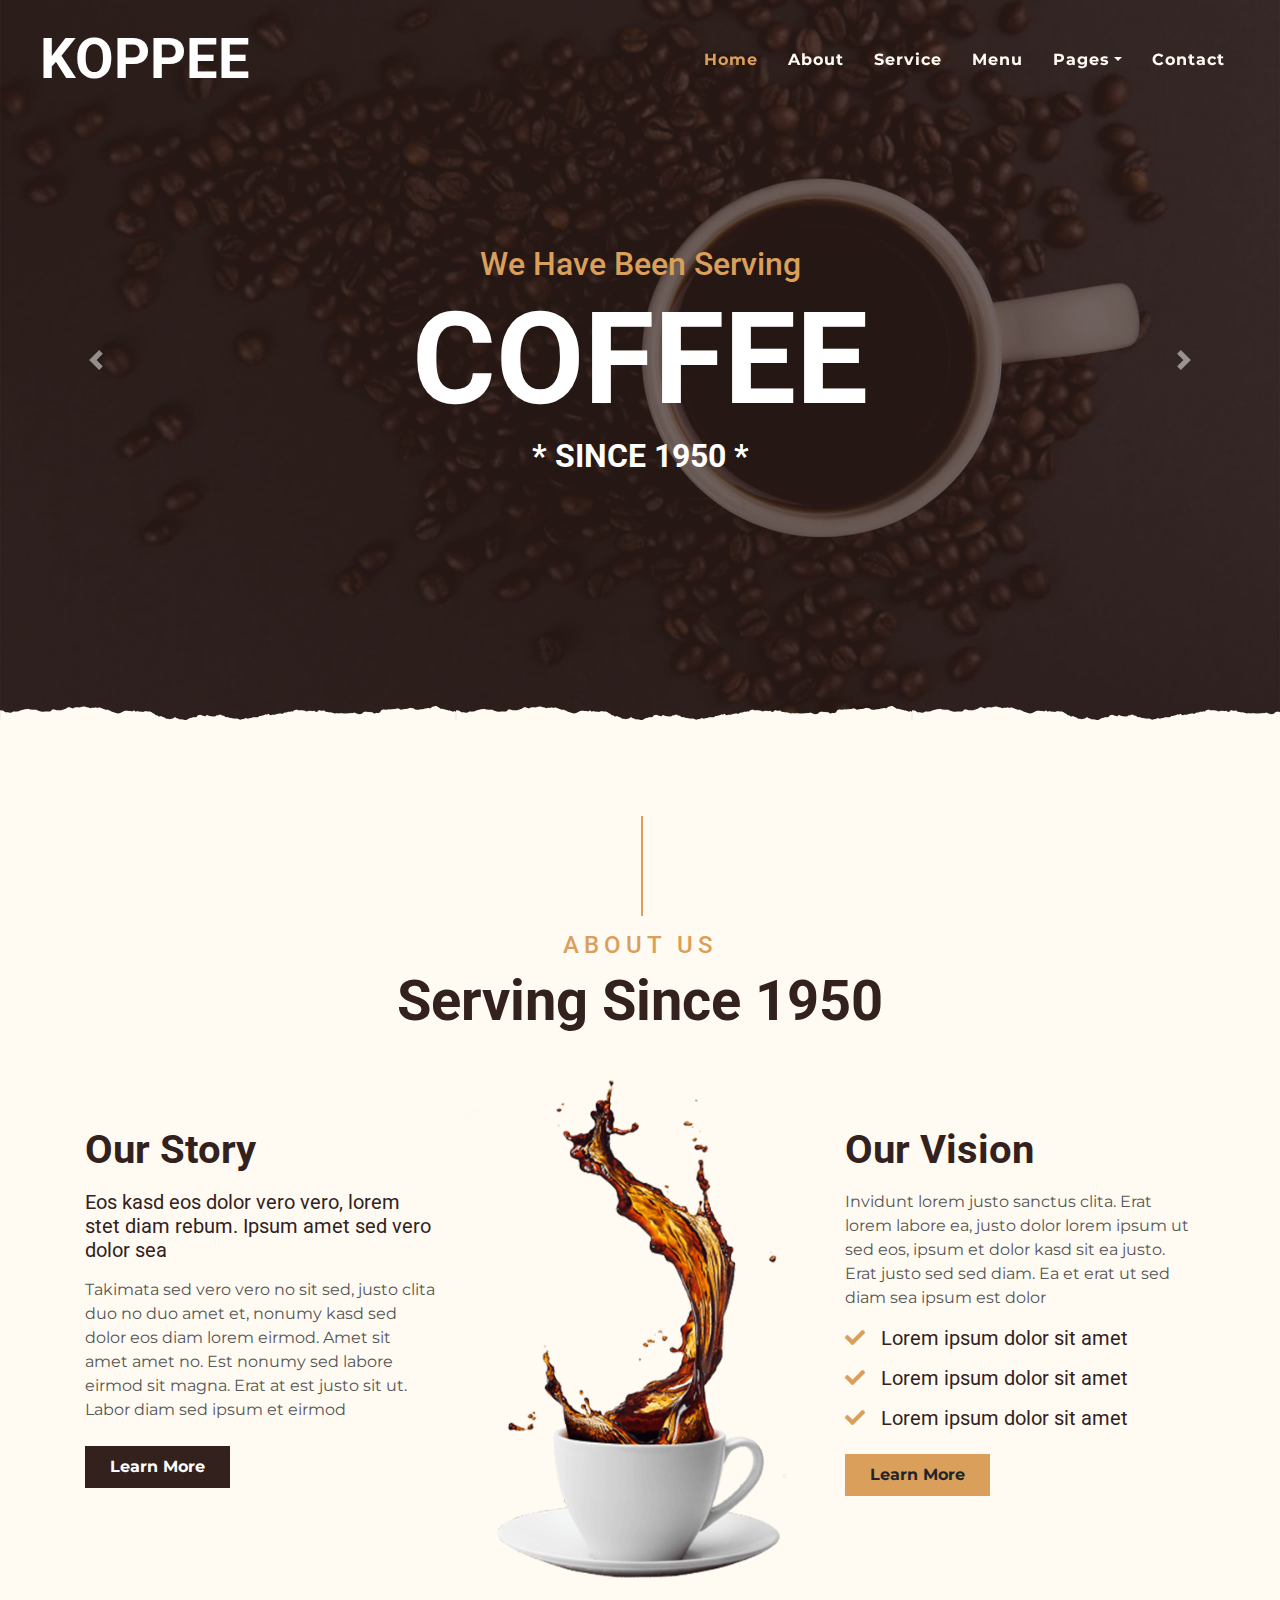
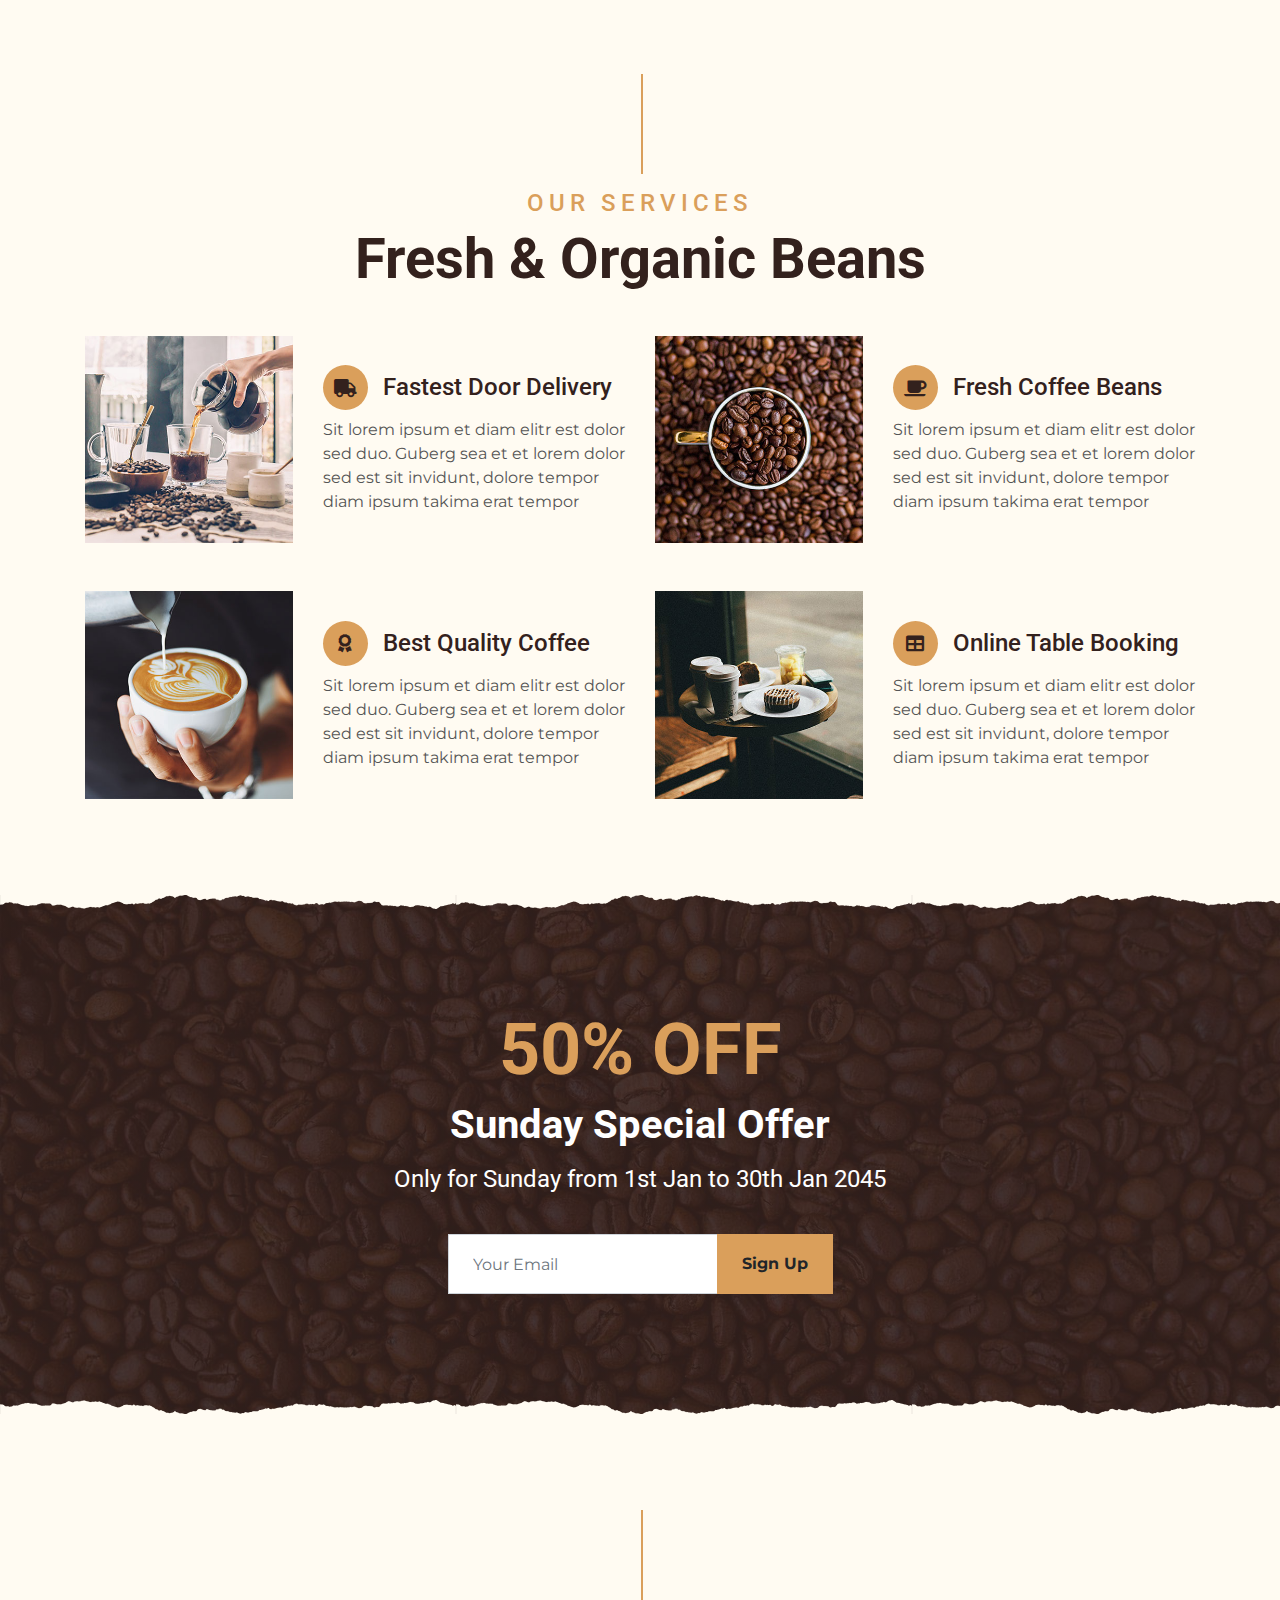
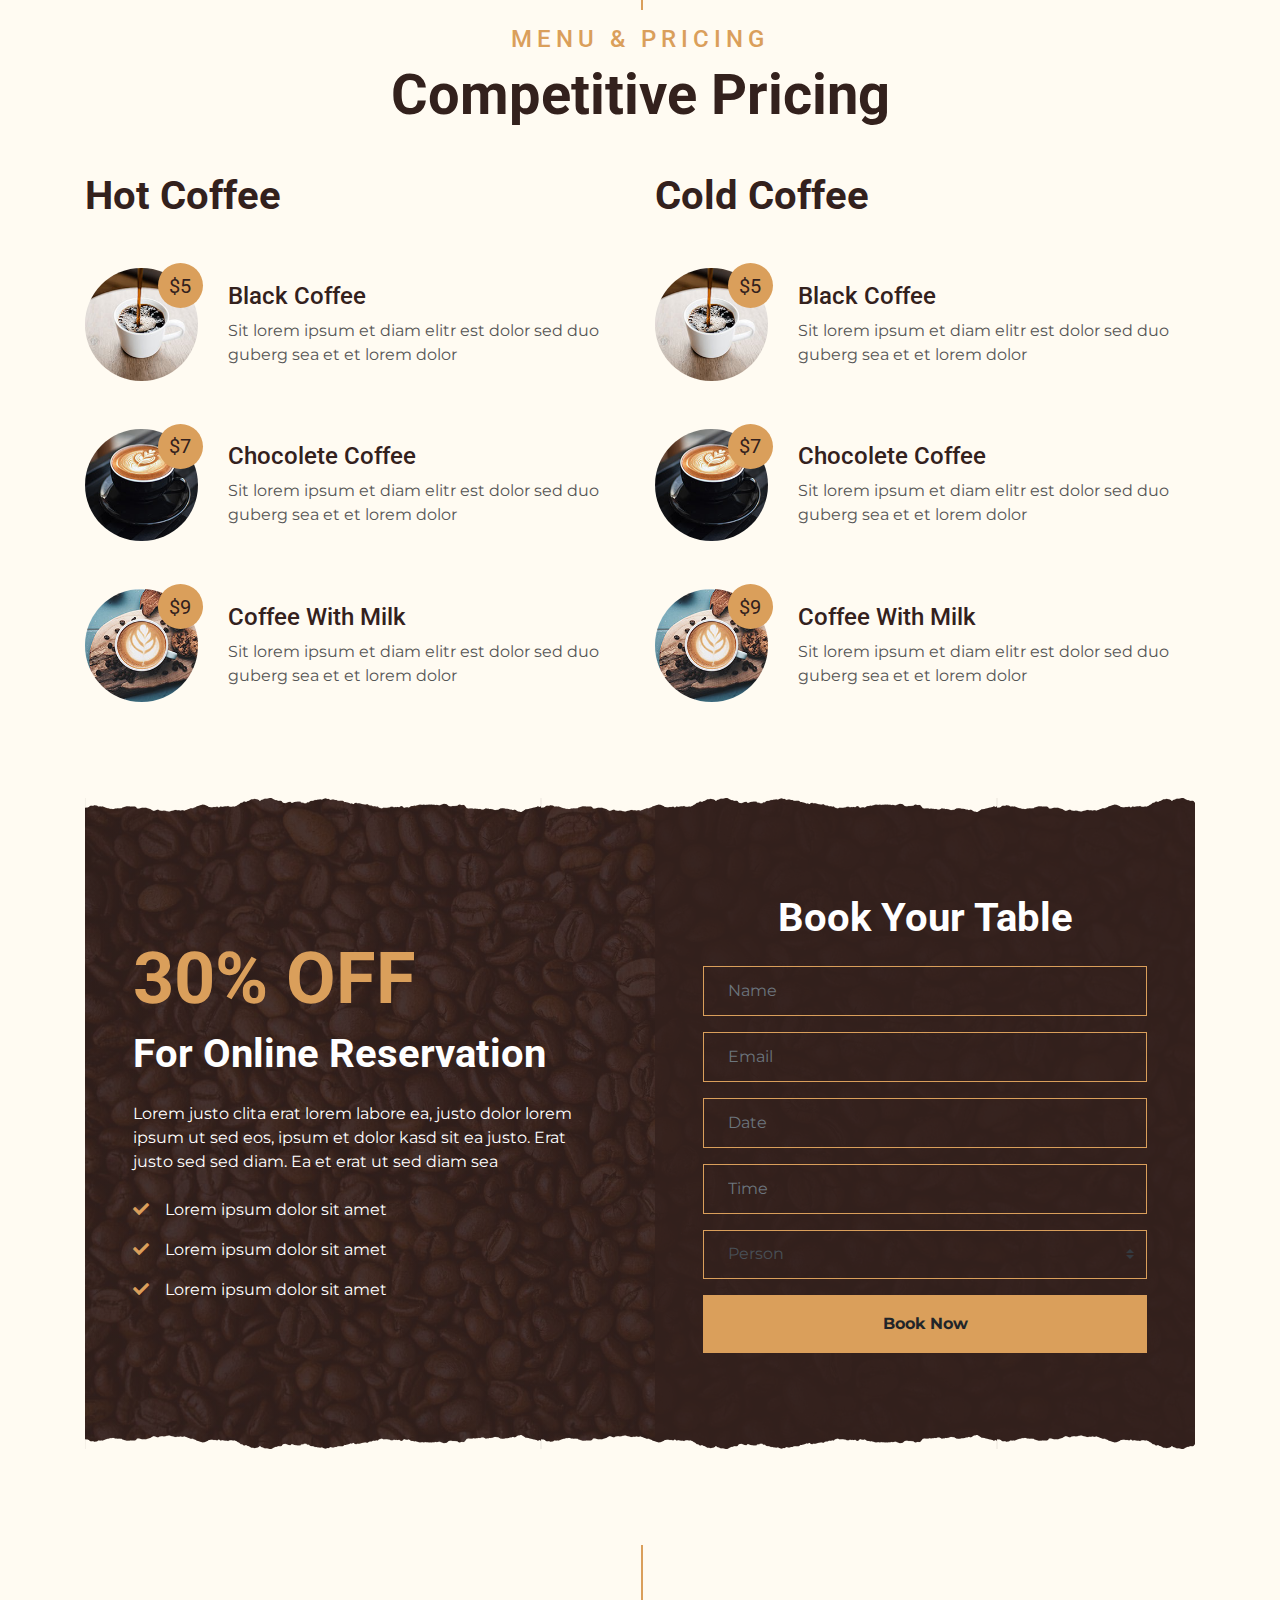
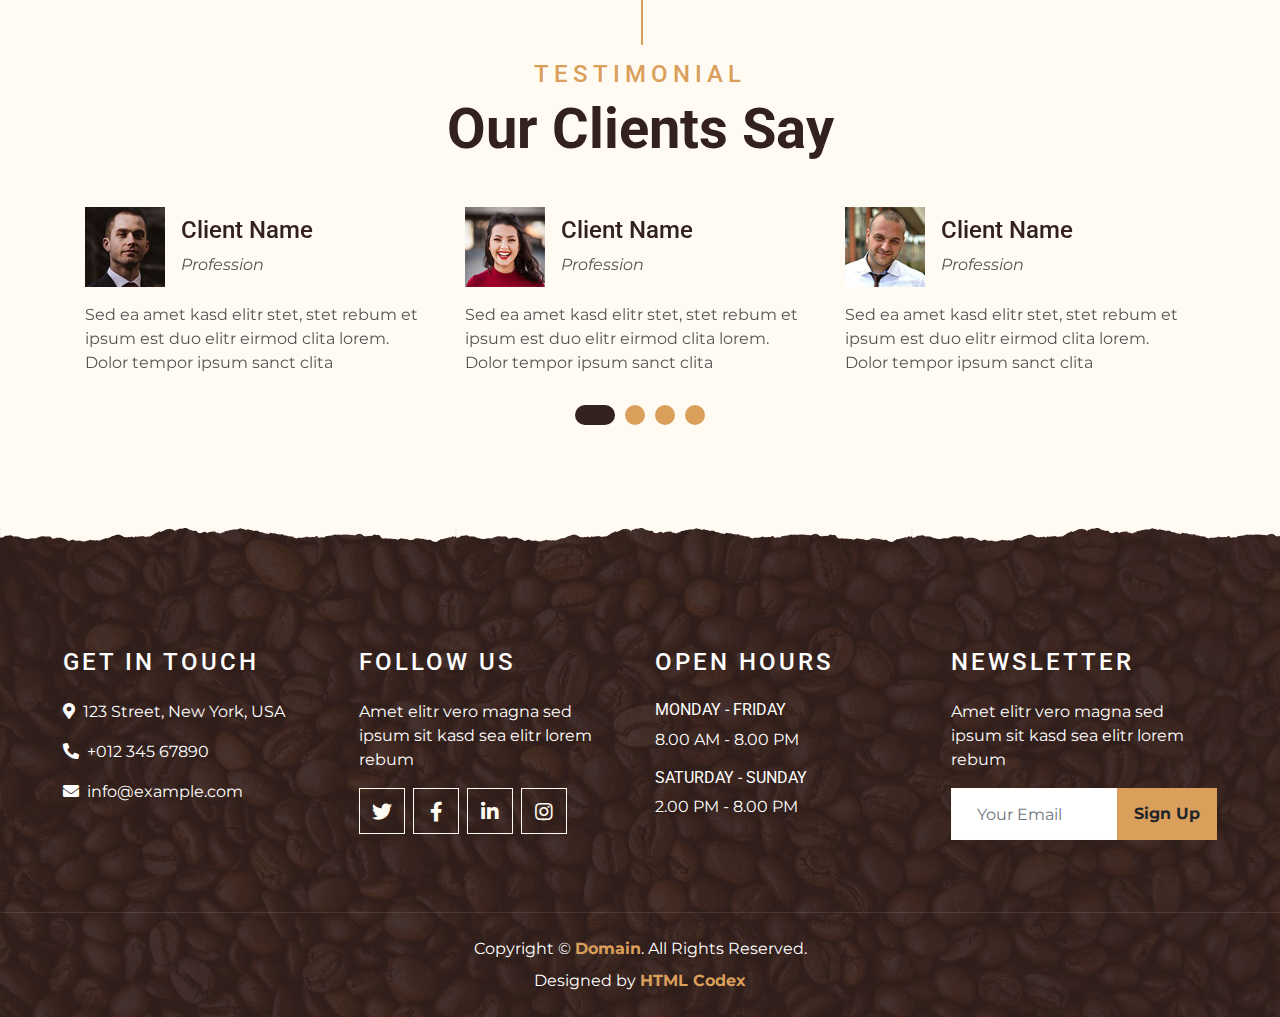
<file: coffee-shop-html-template/index.html>
<!DOCTYPE html>
<html lang="en">

<head>
    <meta charset="utf-8">
    <title>KOPPEE - Coffee Shop HTML Template</title>
    <meta content="width=device-width, initial-scale=1.0" name="viewport">
    <meta content="Free Website Template" name="keywords">
    <meta content="Free Website Template" name="description">

    <!-- Favicon -->
    <link href="img/favicon.ico" rel="icon">

    <!-- Google Font -->
    <link rel="preconnect" href="https://fonts.gstatic.com">
    <link href="https://fonts.googleapis.com/css2?family=Montserrat:wght@200;400&family=Roboto:wght@400;500;700&display=swap" rel="stylesheet"> 

    <!-- Font Awesome -->
    <link href="https://cdnjs.cloudflare.com/ajax/libs/font-awesome/5.10.0/css/all.min.css" rel="stylesheet">

    <!-- Libraries Stylesheet -->
    <link href="lib/owlcarousel/assets/owl.carousel.min.css" rel="stylesheet">
    <link href="lib/tempusdominus/css/tempusdominus-bootstrap-4.min.css" rel="stylesheet" />

    <!-- Customized Bootstrap Stylesheet -->
    <link href="css/style.min.css" rel="stylesheet">
</head>

<body>
    <!-- Navbar Start -->
    <div class="container-fluid p-0 nav-bar">
        <nav class="navbar navbar-expand-lg bg-none navbar-dark py-3">
            <a href="index.html" class="navbar-brand px-lg-4 m-0">
                <h1 class="m-0 display-4 text-uppercase text-white">KOPPEE</h1>
            </a>
            <button type="button" class="navbar-toggler" data-toggle="collapse" data-target="#navbarCollapse">
                <span class="navbar-toggler-icon"></span>
            </button>
            <div class="collapse navbar-collapse justify-content-between" id="navbarCollapse">
                <div class="navbar-nav ml-auto p-4">
                    <a href="index.html" class="nav-item nav-link active">Home</a>
                    <a href="about.html" class="nav-item nav-link">About</a>
                    <a href="service.html" class="nav-item nav-link">Service</a>
                    <a href="menu.html" class="nav-item nav-link">Menu</a>
                    <div class="nav-item dropdown">
                        <a href="#" class="nav-link dropdown-toggle" data-toggle="dropdown">Pages</a>
                        <div class="dropdown-menu text-capitalize">
                            <a href="reservation.html" class="dropdown-item">Reservation</a>
                            <a href="testimonial.html" class="dropdown-item">Testimonial</a>
                        </div>
                    </div>
                    <a href="contact.html" class="nav-item nav-link">Contact</a>
                </div>
            </div>
        </nav>
    </div>
    <!-- Navbar End -->

    <!-- Carousel Start -->
    <div class="container-fluid p-0 mb-5">
        <div id="blog-carousel" class="carousel slide overlay-bottom" data-ride="carousel">
            <div class="carousel-inner">
                <div class="carousel-item active">
                    <img class="w-100" src="img/carousel-1.jpg" alt="Image">
                    <div class="carousel-caption d-flex flex-column align-items-center justify-content-center">
                        <h2 class="text-primary font-weight-medium m-0">We Have Been Serving</h2>
                        <h1 class="display-1 text-white m-0">COFFEE</h1>
                        <h2 class="text-white m-0">* SINCE 1950 *</h2>
                    </div>
                </div>
                <div class="carousel-item">
                    <img class="w-100" src="img/carousel-2.jpg" alt="Image">
                    <div class="carousel-caption d-flex flex-column align-items-center justify-content-center">
                        <h2 class="text-primary font-weight-medium m-0">We Have Been Serving</h2>
                        <h1 class="display-1 text-white m-0">COFFEE</h1>
                        <h2 class="text-white m-0">* SINCE 1950 *</h2>
                    </div>
                </div>
            </div>
            <a class="carousel-control-prev" href="#blog-carousel" data-slide="prev">
                <span class="carousel-control-prev-icon"></span>
            </a>
            <a class="carousel-control-next" href="#blog-carousel" data-slide="next">
                <span class="carousel-control-next-icon"></span>
            </a>
        </div>
    </div>
    <!-- Carousel End -->


    <!-- About Start -->
    <div class="container-fluid py-5">
        <div class="container">
            <div class="section-title">
                <h4 class="text-primary text-uppercase" style="letter-spacing: 5px;">About Us</h4>
                <h1 class="display-4">Serving Since 1950</h1>
            </div>
            <div class="row">
                <div class="col-lg-4 py-0 py-lg-5">
                    <h1 class="mb-3">Our Story</h1>
                    <h5 class="mb-3">Eos kasd eos dolor vero vero, lorem stet diam rebum. Ipsum amet sed vero dolor sea</h5>
                    <p>Takimata sed vero vero no sit sed, justo clita duo no duo amet et, nonumy kasd sed dolor eos diam lorem eirmod. Amet sit amet amet no. Est nonumy sed labore eirmod sit magna. Erat at est justo sit ut. Labor diam sed ipsum et eirmod</p>
                    <a href="" class="btn btn-secondary font-weight-bold py-2 px-4 mt-2">Learn More</a>
                </div>
                <div class="col-lg-4 py-5 py-lg-0" style="min-height: 500px;">
                    <div class="position-relative h-100">
                        <img class="position-absolute w-100 h-100" src="img/about.png" style="object-fit: cover;">
                    </div>
                </div>
                <div class="col-lg-4 py-0 py-lg-5">
                    <h1 class="mb-3">Our Vision</h1>
                    <p>Invidunt lorem justo sanctus clita. Erat lorem labore ea, justo dolor lorem ipsum ut sed eos, ipsum et dolor kasd sit ea justo. Erat justo sed sed diam. Ea et erat ut sed diam sea ipsum est dolor</p>
                    <h5 class="mb-3"><i class="fa fa-check text-primary mr-3"></i>Lorem ipsum dolor sit amet</h5>
                    <h5 class="mb-3"><i class="fa fa-check text-primary mr-3"></i>Lorem ipsum dolor sit amet</h5>
                    <h5 class="mb-3"><i class="fa fa-check text-primary mr-3"></i>Lorem ipsum dolor sit amet</h5>
                    <a href="" class="btn btn-primary font-weight-bold py-2 px-4 mt-2">Learn More</a>
                </div>
            </div>
        </div>
    </div>
    <!-- About End -->


    <!-- Service Start -->
    <div class="container-fluid pt-5">
        <div class="container">
            <div class="section-title">
                <h4 class="text-primary text-uppercase" style="letter-spacing: 5px;">Our Services</h4>
                <h1 class="display-4">Fresh & Organic Beans</h1>
            </div>
            <div class="row">
                <div class="col-lg-6 mb-5">
                    <div class="row align-items-center">
                        <div class="col-sm-5">
                            <img class="img-fluid mb-3 mb-sm-0" src="img/service-1.jpg" alt="">
                        </div>
                        <div class="col-sm-7">
                            <h4><i class="fa fa-truck service-icon"></i>Fastest Door Delivery</h4>
                            <p class="m-0">Sit lorem ipsum et diam elitr est dolor sed duo. Guberg sea et et lorem dolor sed est sit
                                invidunt, dolore tempor diam ipsum takima erat tempor</p>
                        </div>
                    </div>
                </div>
                <div class="col-lg-6 mb-5">
                    <div class="row align-items-center">
                        <div class="col-sm-5">
                            <img class="img-fluid mb-3 mb-sm-0" src="img/service-2.jpg" alt="">
                        </div>
                        <div class="col-sm-7">
                            <h4><i class="fa fa-coffee service-icon"></i>Fresh Coffee Beans</h4>
                            <p class="m-0">Sit lorem ipsum et diam elitr est dolor sed duo. Guberg sea et et lorem dolor sed est sit
                                invidunt, dolore tempor diam ipsum takima erat tempor</p>
                        </div>
                    </div>
                </div>
                <div class="col-lg-6 mb-5">
                    <div class="row align-items-center">
                        <div class="col-sm-5">
                            <img class="img-fluid mb-3 mb-sm-0" src="img/service-3.jpg" alt="">
                        </div>
                        <div class="col-sm-7">
                            <h4><i class="fa fa-award service-icon"></i>Best Quality Coffee</h4>
                            <p class="m-0">Sit lorem ipsum et diam elitr est dolor sed duo. Guberg sea et et lorem dolor sed est sit
                                invidunt, dolore tempor diam ipsum takima erat tempor</p>
                        </div>
                    </div>
                </div>
                <div class="col-lg-6 mb-5">
                    <div class="row align-items-center">
                        <div class="col-sm-5">
                            <img class="img-fluid mb-3 mb-sm-0" src="img/service-4.jpg" alt="">
                        </div>
                        <div class="col-sm-7">
                            <h4><i class="fa fa-table service-icon"></i>Online Table Booking</h4>
                            <p class="m-0">Sit lorem ipsum et diam elitr est dolor sed duo. Guberg sea et et lorem dolor sed est sit
                                invidunt, dolore tempor diam ipsum takima erat tempor</p>
                        </div>
                    </div>
                </div>
            </div>
        </div>
    </div>
    <!-- Service End -->


    <!-- Offer Start -->
    <div class="offer container-fluid my-5 py-5 text-center position-relative overlay-top overlay-bottom">
        <div class="container py-5">
            <h1 class="display-3 text-primary mt-3">50% OFF</h1>
            <h1 class="text-white mb-3">Sunday Special Offer</h1>
            <h4 class="text-white font-weight-normal mb-4 pb-3">Only for Sunday from 1st Jan to 30th Jan 2045</h4>
            <form class="form-inline justify-content-center mb-4">
                <div class="input-group">
                    <input type="text" class="form-control p-4" placeholder="Your Email" style="height: 60px;">
                    <div class="input-group-append">
                        <button class="btn btn-primary font-weight-bold px-4" type="submit">Sign Up</button>
                    </div>
                </div>
            </form>
        </div>
    </div>
    <!-- Offer End -->


    <!-- Menu Start -->
    <div class="container-fluid pt-5">
        <div class="container">
            <div class="section-title">
                <h4 class="text-primary text-uppercase" style="letter-spacing: 5px;">Menu & Pricing</h4>
                <h1 class="display-4">Competitive Pricing</h1>
            </div>
            <div class="row">
                <div class="col-lg-6">
                    <h1 class="mb-5">Hot Coffee</h1>
                    <div class="row align-items-center mb-5">
                        <div class="col-4 col-sm-3">
                            <img class="w-100 rounded-circle mb-3 mb-sm-0" src="img/menu-1.jpg" alt="">
                            <h5 class="menu-price">$5</h5>
                        </div>
                        <div class="col-8 col-sm-9">
                            <h4>Black Coffee</h4>
                            <p class="m-0">Sit lorem ipsum et diam elitr est dolor sed duo guberg sea et et lorem dolor</p>
                        </div>
                    </div>
                    <div class="row align-items-center mb-5">
                        <div class="col-4 col-sm-3">
                            <img class="w-100 rounded-circle mb-3 mb-sm-0" src="img/menu-2.jpg" alt="">
                            <h5 class="menu-price">$7</h5>
                        </div>
                        <div class="col-8 col-sm-9">
                            <h4>Chocolete Coffee</h4>
                            <p class="m-0">Sit lorem ipsum et diam elitr est dolor sed duo guberg sea et et lorem dolor</p>
                        </div>
                    </div>
                    <div class="row align-items-center mb-5">
                        <div class="col-4 col-sm-3">
                            <img class="w-100 rounded-circle mb-3 mb-sm-0" src="img/menu-3.jpg" alt="">
                            <h5 class="menu-price">$9</h5>
                        </div>
                        <div class="col-8 col-sm-9">
                            <h4>Coffee With Milk</h4>
                            <p class="m-0">Sit lorem ipsum et diam elitr est dolor sed duo guberg sea et et lorem dolor</p>
                        </div>
                    </div>
                </div>
                <div class="col-lg-6">
                    <h1 class="mb-5">Cold Coffee</h1>
                    <div class="row align-items-center mb-5">
                        <div class="col-4 col-sm-3">
                            <img class="w-100 rounded-circle mb-3 mb-sm-0" src="img/menu-1.jpg" alt="">
                            <h5 class="menu-price">$5</h5>
                        </div>
                        <div class="col-8 col-sm-9">
                            <h4>Black Coffee</h4>
                            <p class="m-0">Sit lorem ipsum et diam elitr est dolor sed duo guberg sea et et lorem dolor</p>
                        </div>
                    </div>
                    <div class="row align-items-center mb-5">
                        <div class="col-4 col-sm-3">
                            <img class="w-100 rounded-circle mb-3 mb-sm-0" src="img/menu-2.jpg" alt="">
                            <h5 class="menu-price">$7</h5>
                        </div>
                        <div class="col-8 col-sm-9">
                            <h4>Chocolete Coffee</h4>
                            <p class="m-0">Sit lorem ipsum et diam elitr est dolor sed duo guberg sea et et lorem dolor</p>
                        </div>
                    </div>
                    <div class="row align-items-center mb-5">
                        <div class="col-4 col-sm-3">
                            <img class="w-100 rounded-circle mb-3 mb-sm-0" src="img/menu-3.jpg" alt="">
                            <h5 class="menu-price">$9</h5>
                        </div>
                        <div class="col-8 col-sm-9">
                            <h4>Coffee With Milk</h4>
                            <p class="m-0">Sit lorem ipsum et diam elitr est dolor sed duo guberg sea et et lorem dolor</p>
                        </div>
                    </div>
                </div>
            </div>
        </div>
    </div>
    <!-- Menu End -->


    <!-- Reservation Start -->
    <div class="container-fluid my-5">
        <div class="container">
            <div class="reservation position-relative overlay-top overlay-bottom">
                <div class="row align-items-center">
                    <div class="col-lg-6 my-5 my-lg-0">
                        <div class="p-5">
                            <div class="mb-4">
                                <h1 class="display-3 text-primary">30% OFF</h1>
                                <h1 class="text-white">For Online Reservation</h1>
                            </div>
                            <p class="text-white">Lorem justo clita erat lorem labore ea, justo dolor lorem ipsum ut sed eos,
                                ipsum et dolor kasd sit ea justo. Erat justo sed sed diam. Ea et erat ut sed diam sea</p>
                            <ul class="list-inline text-white m-0">
                                <li class="py-2"><i class="fa fa-check text-primary mr-3"></i>Lorem ipsum dolor sit amet</li>
                                <li class="py-2"><i class="fa fa-check text-primary mr-3"></i>Lorem ipsum dolor sit amet</li>
                                <li class="py-2"><i class="fa fa-check text-primary mr-3"></i>Lorem ipsum dolor sit amet</li>
                            </ul>
                        </div>
                    </div>
                    <div class="col-lg-6">
                        <div class="text-center p-5" style="background: rgba(51, 33, 29, .8);">
                            <h1 class="text-white mb-4 mt-5">Book Your Table</h1>
                            <form class="mb-5">
                                <div class="form-group">
                                    <input type="text" class="form-control bg-transparent border-primary p-4" placeholder="Name"
                                        required="required" />
                                </div>
                                <div class="form-group">
                                    <input type="email" class="form-control bg-transparent border-primary p-4" placeholder="Email"
                                        required="required" />
                                </div>
                                <div class="form-group">
                                    <div class="date" id="date" data-target-input="nearest">
                                        <input type="text" class="form-control bg-transparent border-primary p-4 datetimepicker-input" placeholder="Date" data-target="#date" data-toggle="datetimepicker"/>
                                    </div>
                                </div>
                                <div class="form-group">
                                    <div class="time" id="time" data-target-input="nearest">
                                        <input type="text" class="form-control bg-transparent border-primary p-4 datetimepicker-input" placeholder="Time" data-target="#time" data-toggle="datetimepicker"/>
                                    </div>
                                </div>
                                <div class="form-group">
                                    <select class="custom-select bg-transparent border-primary px-4" style="height: 49px;">
                                        <option selected>Person</option>
                                        <option value="1">Person 1</option>
                                        <option value="2">Person 2</option>
                                        <option value="3">Person 3</option>
                                        <option value="3">Person 4</option>
                                    </select>
                                </div>
                                
                                <div>
                                    <button class="btn btn-primary btn-block font-weight-bold py-3" type="submit">Book Now</button>
                                </div>
                            </form>
                        </div>
                    </div>
                </div>
            </div>
        </div>
    </div>
    <!-- Reservation End -->


    <!-- Testimonial Start -->
    <div class="container-fluid py-5">
        <div class="container">
            <div class="section-title">
                <h4 class="text-primary text-uppercase" style="letter-spacing: 5px;">Testimonial</h4>
                <h1 class="display-4">Our Clients Say</h1>
            </div>
            <div class="owl-carousel testimonial-carousel">
                <div class="testimonial-item">
                    <div class="d-flex align-items-center mb-3">
                        <img class="img-fluid" src="img/testimonial-1.jpg" alt="">
                        <div class="ml-3">
                            <h4>Client Name</h4>
                            <i>Profession</i>
                        </div>
                    </div>
                    <p class="m-0">Sed ea amet kasd elitr stet, stet rebum et ipsum est duo elitr eirmod clita lorem. Dolor tempor ipsum sanct clita</p>
                </div>
                <div class="testimonial-item">
                    <div class="d-flex align-items-center mb-3">
                        <img class="img-fluid" src="img/testimonial-2.jpg" alt="">
                        <div class="ml-3">
                            <h4>Client Name</h4>
                            <i>Profession</i>
                        </div>
                    </div>
                    <p class="m-0">Sed ea amet kasd elitr stet, stet rebum et ipsum est duo elitr eirmod clita lorem. Dolor tempor ipsum sanct clita</p>
                </div>
                <div class="testimonial-item">
                    <div class="d-flex align-items-center mb-3">
                        <img class="img-fluid" src="img/testimonial-3.jpg" alt="">
                        <div class="ml-3">
                            <h4>Client Name</h4>
                            <i>Profession</i>
                        </div>
                    </div>
                    <p class="m-0">Sed ea amet kasd elitr stet, stet rebum et ipsum est duo elitr eirmod clita lorem. Dolor tempor ipsum sanct clita</p>
                </div>
                <div class="testimonial-item">
                    <div class="d-flex align-items-center mb-3">
                        <img class="img-fluid" src="img/testimonial-4.jpg" alt="">
                        <div class="ml-3">
                            <h4>Client Name</h4>
                            <i>Profession</i>
                        </div>
                    </div>
                    <p class="m-0">Sed ea amet kasd elitr stet, stet rebum et ipsum est duo elitr eirmod clita lorem. Dolor tempor ipsum sanct clita</p>
                </div>
            </div>
        </div>
    </div>
    <!-- Testimonial End -->


    <!-- Footer Start -->
    <div class="container-fluid footer text-white mt-5 pt-5 px-0 position-relative overlay-top">
        <div class="row mx-0 pt-5 px-sm-3 px-lg-5 mt-4">
            <div class="col-lg-3 col-md-6 mb-5">
                <h4 class="text-white text-uppercase mb-4" style="letter-spacing: 3px;">Get In Touch</h4>
                <p><i class="fa fa-map-marker-alt mr-2"></i>123 Street, New York, USA</p>
                <p><i class="fa fa-phone-alt mr-2"></i>+012 345 67890</p>
                <p class="m-0"><i class="fa fa-envelope mr-2"></i>info@example.com</p>
            </div>
            <div class="col-lg-3 col-md-6 mb-5">
                <h4 class="text-white text-uppercase mb-4" style="letter-spacing: 3px;">Follow Us</h4>
                <p>Amet elitr vero magna sed ipsum sit kasd sea elitr lorem rebum</p>
                <div class="d-flex justify-content-start">
                    <a class="btn btn-lg btn-outline-light btn-lg-square mr-2" href="#"><i class="fab fa-twitter"></i></a>
                    <a class="btn btn-lg btn-outline-light btn-lg-square mr-2" href="#"><i class="fab fa-facebook-f"></i></a>
                    <a class="btn btn-lg btn-outline-light btn-lg-square mr-2" href="#"><i class="fab fa-linkedin-in"></i></a>
                    <a class="btn btn-lg btn-outline-light btn-lg-square" href="#"><i class="fab fa-instagram"></i></a>
                </div>
            </div>
            <div class="col-lg-3 col-md-6 mb-5">
                <h4 class="text-white text-uppercase mb-4" style="letter-spacing: 3px;">Open Hours</h4>
                <div>
                    <h6 class="text-white text-uppercase">Monday - Friday</h6>
                    <p>8.00 AM - 8.00 PM</p>
                    <h6 class="text-white text-uppercase">Saturday - Sunday</h6>
                    <p>2.00 PM - 8.00 PM</p>
                </div>
            </div>
            <div class="col-lg-3 col-md-6 mb-5">
                <h4 class="text-white text-uppercase mb-4" style="letter-spacing: 3px;">Newsletter</h4>
                <p>Amet elitr vero magna sed ipsum sit kasd sea elitr lorem rebum</p>
                <div class="w-100">
                    <div class="input-group">
                        <input type="text" class="form-control border-light" style="padding: 25px;" placeholder="Your Email">
                        <div class="input-group-append">
                            <button class="btn btn-primary font-weight-bold px-3">Sign Up</button>
                        </div>
                    </div>
                </div>
            </div>
        </div>
        <div class="container-fluid text-center text-white border-top mt-4 py-4 px-sm-3 px-md-5" style="border-color: rgba(256, 256, 256, .1) !important;">
            <p class="mb-2 text-white">Copyright &copy; <a class="font-weight-bold" href="#">Domain</a>. All Rights Reserved.</a></p>
            <p class="m-0 text-white">Designed by <a class="font-weight-bold" href="https://htmlcodex.com">HTML Codex</a></p>
        </div>
    </div>
    <!-- Footer End -->


    <!-- Back to Top -->
    <a href="#" class="btn btn-lg btn-primary btn-lg-square back-to-top"><i class="fa fa-angle-double-up"></i></a>


    <!-- JavaScript Libraries -->
    <script src="https://code.jquery.com/jquery-3.4.1.min.js"></script>
    <script src="https://stackpath.bootstrapcdn.com/bootstrap/4.4.1/js/bootstrap.bundle.min.js"></script>
    <script src="lib/easing/easing.min.js"></script>
    <script src="lib/waypoints/waypoints.min.js"></script>
    <script src="lib/owlcarousel/owl.carousel.min.js"></script>
    <script src="lib/tempusdominus/js/moment.min.js"></script>
    <script src="lib/tempusdominus/js/moment-timezone.min.js"></script>
    <script src="lib/tempusdominus/js/tempusdominus-bootstrap-4.min.js"></script>

    <!-- Contact Javascript File -->
    <script src="mail/jqBootstrapValidation.min.js"></script>
    <script src="mail/contact.js"></script>

    <!-- Template Javascript -->
    <script src="js/main.js"></script>
</body>

</html>
</file>
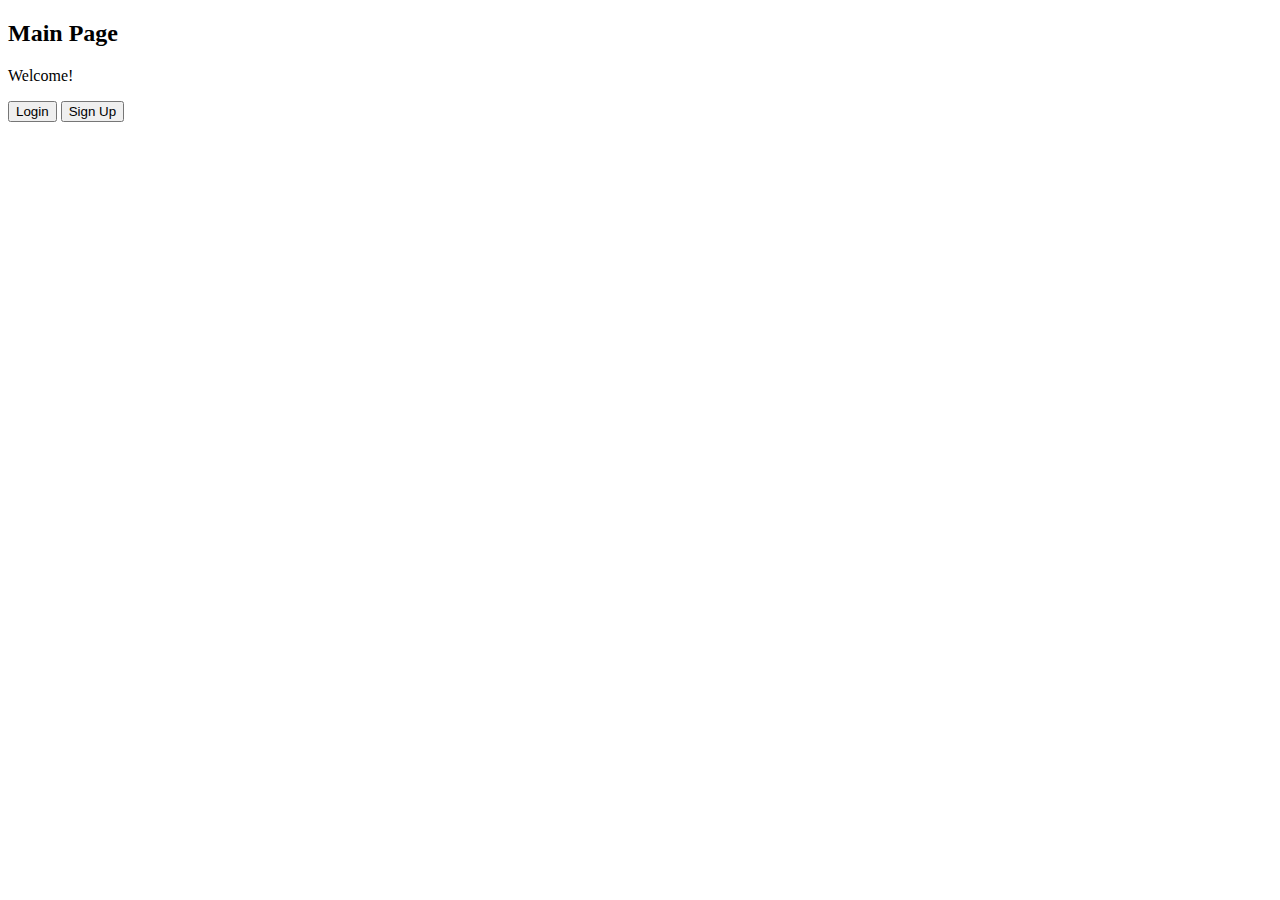
<file: test/index.html>
<!DOCTYPE html>
<html lang="en">
<head>
    <meta charset="UTF-8">
    <meta name="viewport" content="width=device-width, initial-scale=1.0">
    <title>Main Page</title>
</head>
<body>
    <h2>Main Page</h2>
    <p>Welcome!</p>
    <button onclick="location.href='login.html'">Login</button>
    <button onclick="location.href='signup.html'">Sign Up</button>
</body>
</html>
</file>
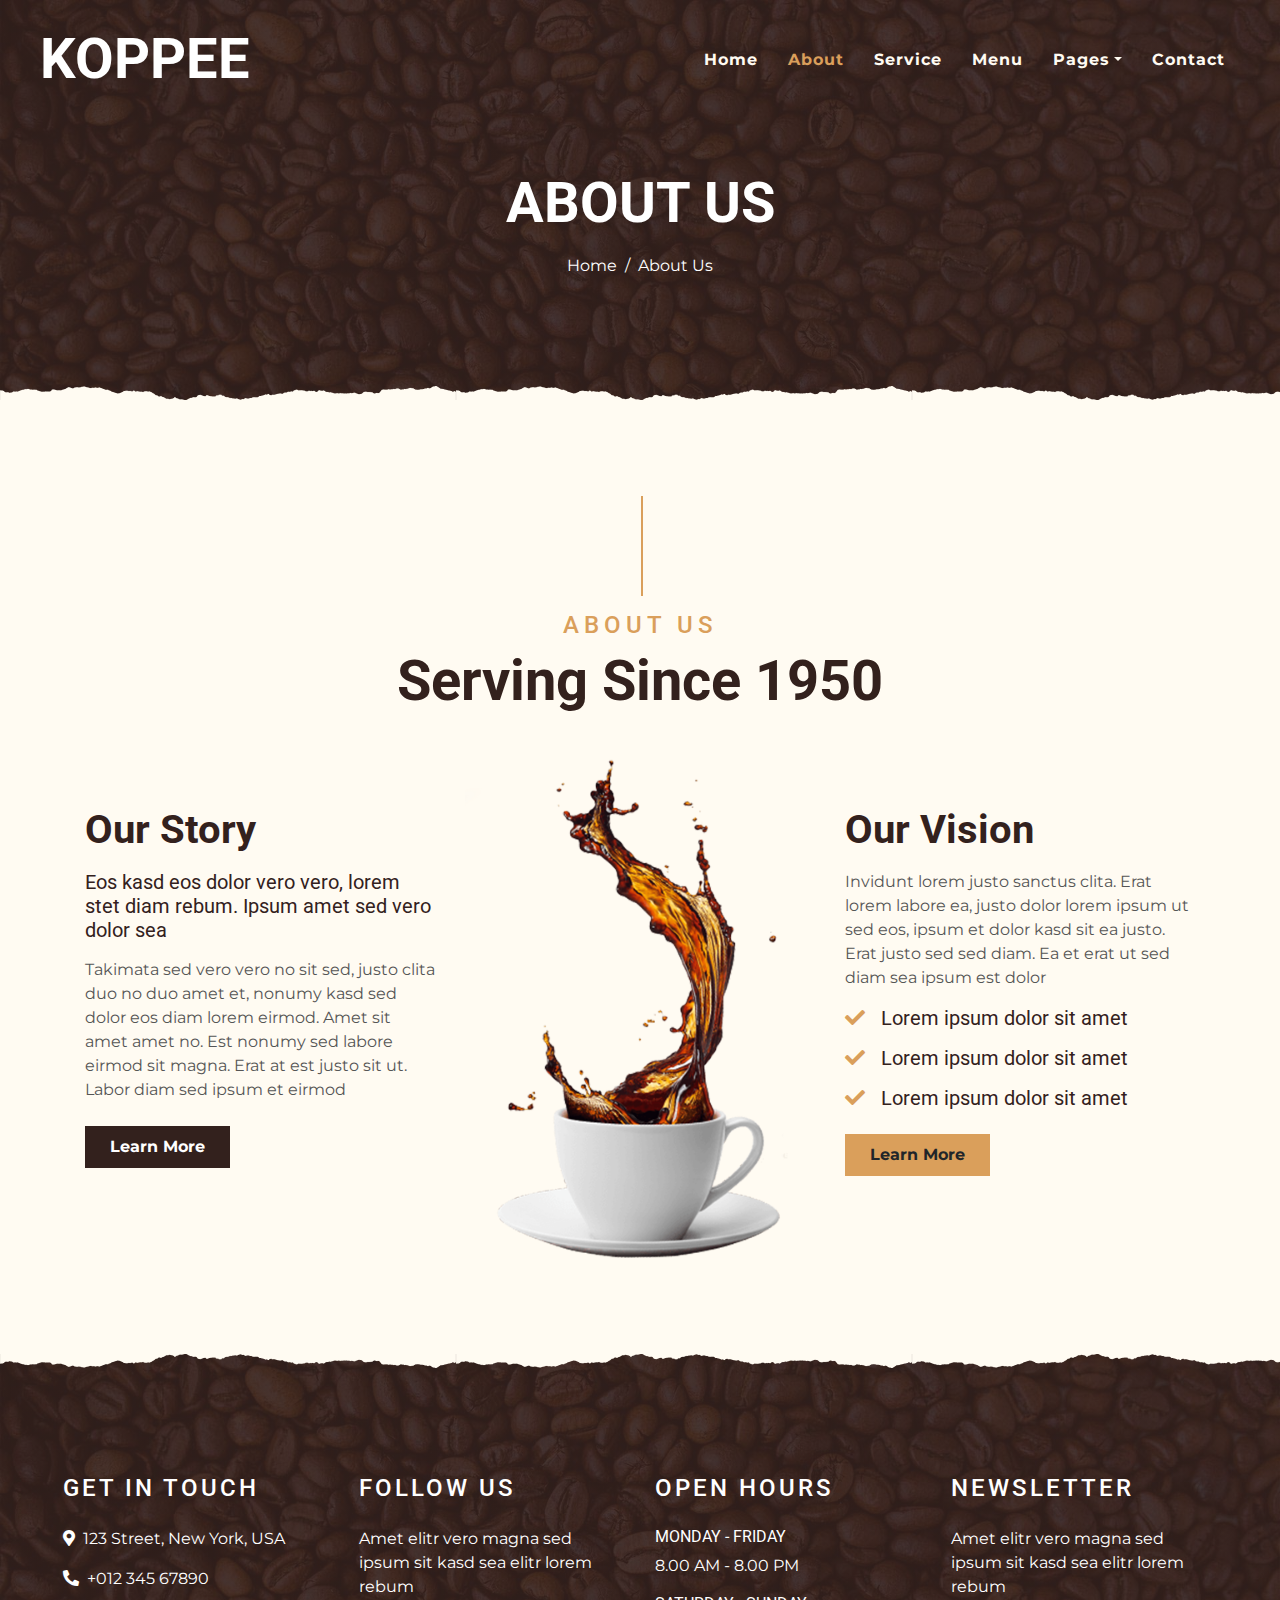
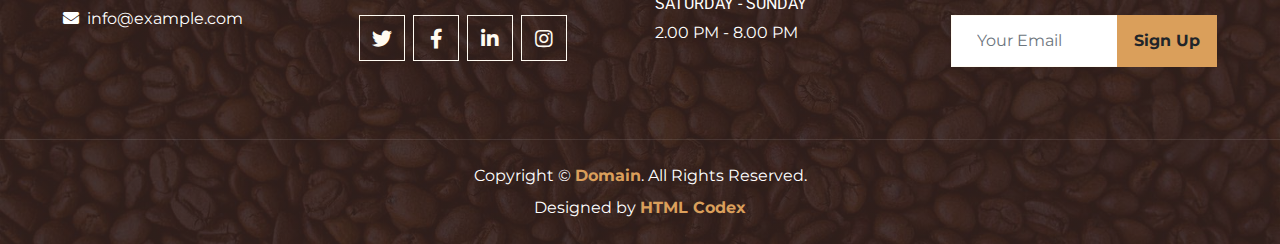
<file: coffee-shop-html-template/about.html>
<!DOCTYPE html>
<html lang="en">

<head>
    <meta charset="utf-8">
    <title>KOPPEE - Coffee Shop HTML Template</title>
    <meta content="width=device-width, initial-scale=1.0" name="viewport">
    <meta content="Free Website Template" name="keywords">
    <meta content="Free Website Template" name="description">

    <!-- Favicon -->
    <link href="img/favicon.ico" rel="icon">

    <!-- Google Font -->
    <link rel="preconnect" href="https://fonts.gstatic.com">
    <link href="https://fonts.googleapis.com/css2?family=Montserrat:wght@200;400&family=Roboto:wght@400;500;700&display=swap" rel="stylesheet"> 

    <!-- Font Awesome -->
    <link href="https://cdnjs.cloudflare.com/ajax/libs/font-awesome/5.10.0/css/all.min.css" rel="stylesheet">

    <!-- Libraries Stylesheet -->
    <link href="lib/owlcarousel/assets/owl.carousel.min.css" rel="stylesheet">
    <link href="lib/tempusdominus/css/tempusdominus-bootstrap-4.min.css" rel="stylesheet" />

    <!-- Customized Bootstrap Stylesheet -->
    <link href="css/style.min.css" rel="stylesheet">
</head>

<body>
    <!-- Navbar Start -->
    <div class="container-fluid p-0 nav-bar">
        <nav class="navbar navbar-expand-lg bg-none navbar-dark py-3">
            <a href="index.html" class="navbar-brand px-lg-4 m-0">
                <h1 class="m-0 display-4 text-uppercase text-white">KOPPEE</h1>
            </a>
            <button type="button" class="navbar-toggler" data-toggle="collapse" data-target="#navbarCollapse">
                <span class="navbar-toggler-icon"></span>
            </button>
            <div class="collapse navbar-collapse justify-content-between" id="navbarCollapse">
                <div class="navbar-nav ml-auto p-4">
                    <a href="index.html" class="nav-item nav-link">Home</a>
                    <a href="about.html" class="nav-item nav-link active">About</a>
                    <a href="service.html" class="nav-item nav-link">Service</a>
                    <a href="menu.html" class="nav-item nav-link">Menu</a>
                    <div class="nav-item dropdown">
                        <a href="#" class="nav-link dropdown-toggle" data-toggle="dropdown">Pages</a>
                        <div class="dropdown-menu text-capitalize">
                            <a href="reservation.html" class="dropdown-item">Reservation</a>
                            <a href="testimonial.html" class="dropdown-item">Testimonial</a>
                        </div>
                    </div>
                    <a href="contact.html" class="nav-item nav-link">Contact</a>
                </div>
            </div>
        </nav>
    </div>
    <!-- Navbar End -->


    <!-- Page Header Start -->
    <div class="container-fluid page-header mb-5 position-relative overlay-bottom">
        <div class="d-flex flex-column align-items-center justify-content-center pt-0 pt-lg-5" style="min-height: 400px">
            <h1 class="display-4 mb-3 mt-0 mt-lg-5 text-white text-uppercase">About Us</h1>
            <div class="d-inline-flex mb-lg-5">
                <p class="m-0 text-white"><a class="text-white" href="">Home</a></p>
                <p class="m-0 text-white px-2">/</p>
                <p class="m-0 text-white">About Us</p>
            </div>
        </div>
    </div>
    <!-- Page Header End -->


    <!-- About Start -->
    <div class="container-fluid py-5">
        <div class="container">
            <div class="section-title">
                <h4 class="text-primary text-uppercase" style="letter-spacing: 5px;">About Us</h4>
                <h1 class="display-4">Serving Since 1950</h1>
            </div>
            <div class="row">
                <div class="col-lg-4 py-0 py-lg-5">
                    <h1 class="mb-3">Our Story</h1>
                    <h5 class="mb-3">Eos kasd eos dolor vero vero, lorem stet diam rebum. Ipsum amet sed vero dolor sea</h5>
                    <p>Takimata sed vero vero no sit sed, justo clita duo no duo amet et, nonumy kasd sed dolor eos diam lorem eirmod. Amet sit amet amet no. Est nonumy sed labore eirmod sit magna. Erat at est justo sit ut. Labor diam sed ipsum et eirmod</p>
                    <a href="" class="btn btn-secondary font-weight-bold py-2 px-4 mt-2">Learn More</a>
                </div>
                <div class="col-lg-4 py-5 py-lg-0" style="min-height: 500px;">
                    <div class="position-relative h-100">
                        <img class="position-absolute w-100 h-100" src="img/about.png" style="object-fit: cover;">
                    </div>
                </div>
                <div class="col-lg-4 py-0 py-lg-5">
                    <h1 class="mb-3">Our Vision</h1>
                    <p>Invidunt lorem justo sanctus clita. Erat lorem labore ea, justo dolor lorem ipsum ut sed eos, ipsum et dolor kasd sit ea justo. Erat justo sed sed diam. Ea et erat ut sed diam sea ipsum est dolor</p>
                    <h5 class="mb-3"><i class="fa fa-check text-primary mr-3"></i>Lorem ipsum dolor sit amet</h5>
                    <h5 class="mb-3"><i class="fa fa-check text-primary mr-3"></i>Lorem ipsum dolor sit amet</h5>
                    <h5 class="mb-3"><i class="fa fa-check text-primary mr-3"></i>Lorem ipsum dolor sit amet</h5>
                    <a href="" class="btn btn-primary font-weight-bold py-2 px-4 mt-2">Learn More</a>
                </div>
            </div>
        </div>
    </div>
    <!-- About End -->


    <!-- Footer Start -->
    <div class="container-fluid footer text-white mt-5 pt-5 px-0 position-relative overlay-top">
        <div class="row mx-0 pt-5 px-sm-3 px-lg-5 mt-4">
            <div class="col-lg-3 col-md-6 mb-5">
                <h4 class="text-white text-uppercase mb-4" style="letter-spacing: 3px;">Get In Touch</h4>
                <p><i class="fa fa-map-marker-alt mr-2"></i>123 Street, New York, USA</p>
                <p><i class="fa fa-phone-alt mr-2"></i>+012 345 67890</p>
                <p class="m-0"><i class="fa fa-envelope mr-2"></i>info@example.com</p>
            </div>
            <div class="col-lg-3 col-md-6 mb-5">
                <h4 class="text-white text-uppercase mb-4" style="letter-spacing: 3px;">Follow Us</h4>
                <p>Amet elitr vero magna sed ipsum sit kasd sea elitr lorem rebum</p>
                <div class="d-flex justify-content-start">
                    <a class="btn btn-lg btn-outline-light btn-lg-square mr-2" href="#"><i class="fab fa-twitter"></i></a>
                    <a class="btn btn-lg btn-outline-light btn-lg-square mr-2" href="#"><i class="fab fa-facebook-f"></i></a>
                    <a class="btn btn-lg btn-outline-light btn-lg-square mr-2" href="#"><i class="fab fa-linkedin-in"></i></a>
                    <a class="btn btn-lg btn-outline-light btn-lg-square" href="#"><i class="fab fa-instagram"></i></a>
                </div>
            </div>
            <div class="col-lg-3 col-md-6 mb-5">
                <h4 class="text-white text-uppercase mb-4" style="letter-spacing: 3px;">Open Hours</h4>
                <div>
                    <h6 class="text-white text-uppercase">Monday - Friday</h6>
                    <p>8.00 AM - 8.00 PM</p>
                    <h6 class="text-white text-uppercase">Saturday - Sunday</h6>
                    <p>2.00 PM - 8.00 PM</p>
                </div>
            </div>
            <div class="col-lg-3 col-md-6 mb-5">
                <h4 class="text-white text-uppercase mb-4" style="letter-spacing: 3px;">Newsletter</h4>
                <p>Amet elitr vero magna sed ipsum sit kasd sea elitr lorem rebum</p>
                <div class="w-100">
                    <div class="input-group">
                        <input type="text" class="form-control border-light" style="padding: 25px;" placeholder="Your Email">
                        <div class="input-group-append">
                            <button class="btn btn-primary font-weight-bold px-3">Sign Up</button>
                        </div>
                    </div>
                </div>
            </div>
        </div>
        <div class="container-fluid text-center text-white border-top mt-4 py-4 px-sm-3 px-md-5" style="border-color: rgba(256, 256, 256, .1) !important;">
            <p class="mb-2 text-white">Copyright &copy; <a class="font-weight-bold" href="#">Domain</a>. All Rights Reserved.</a></p>
            <p class="m-0 text-white">Designed by <a class="font-weight-bold" href="https://htmlcodex.com">HTML Codex</a></p>
        </div>
    </div>
    <!-- Footer End -->


    <!-- Back to Top -->
    <a href="#" class="btn btn-lg btn-primary btn-lg-square back-to-top"><i class="fa fa-angle-double-up"></i></a>


    <!-- JavaScript Libraries -->
    <script src="https://code.jquery.com/jquery-3.4.1.min.js"></script>
    <script src="https://stackpath.bootstrapcdn.com/bootstrap/4.4.1/js/bootstrap.bundle.min.js"></script>
    <script src="lib/easing/easing.min.js"></script>
    <script src="lib/waypoints/waypoints.min.js"></script>
    <script src="lib/owlcarousel/owl.carousel.min.js"></script>
    <script src="lib/tempusdominus/js/moment.min.js"></script>
    <script src="lib/tempusdominus/js/moment-timezone.min.js"></script>
    <script src="lib/tempusdominus/js/tempusdominus-bootstrap-4.min.js"></script>

    <!-- Contact Javascript File -->
    <script src="mail/jqBootstrapValidation.min.js"></script>
    <script src="mail/contact.js"></script>

    <!-- Template Javascript -->
    <script src="js/main.js"></script>
</body>

</html>
</file>
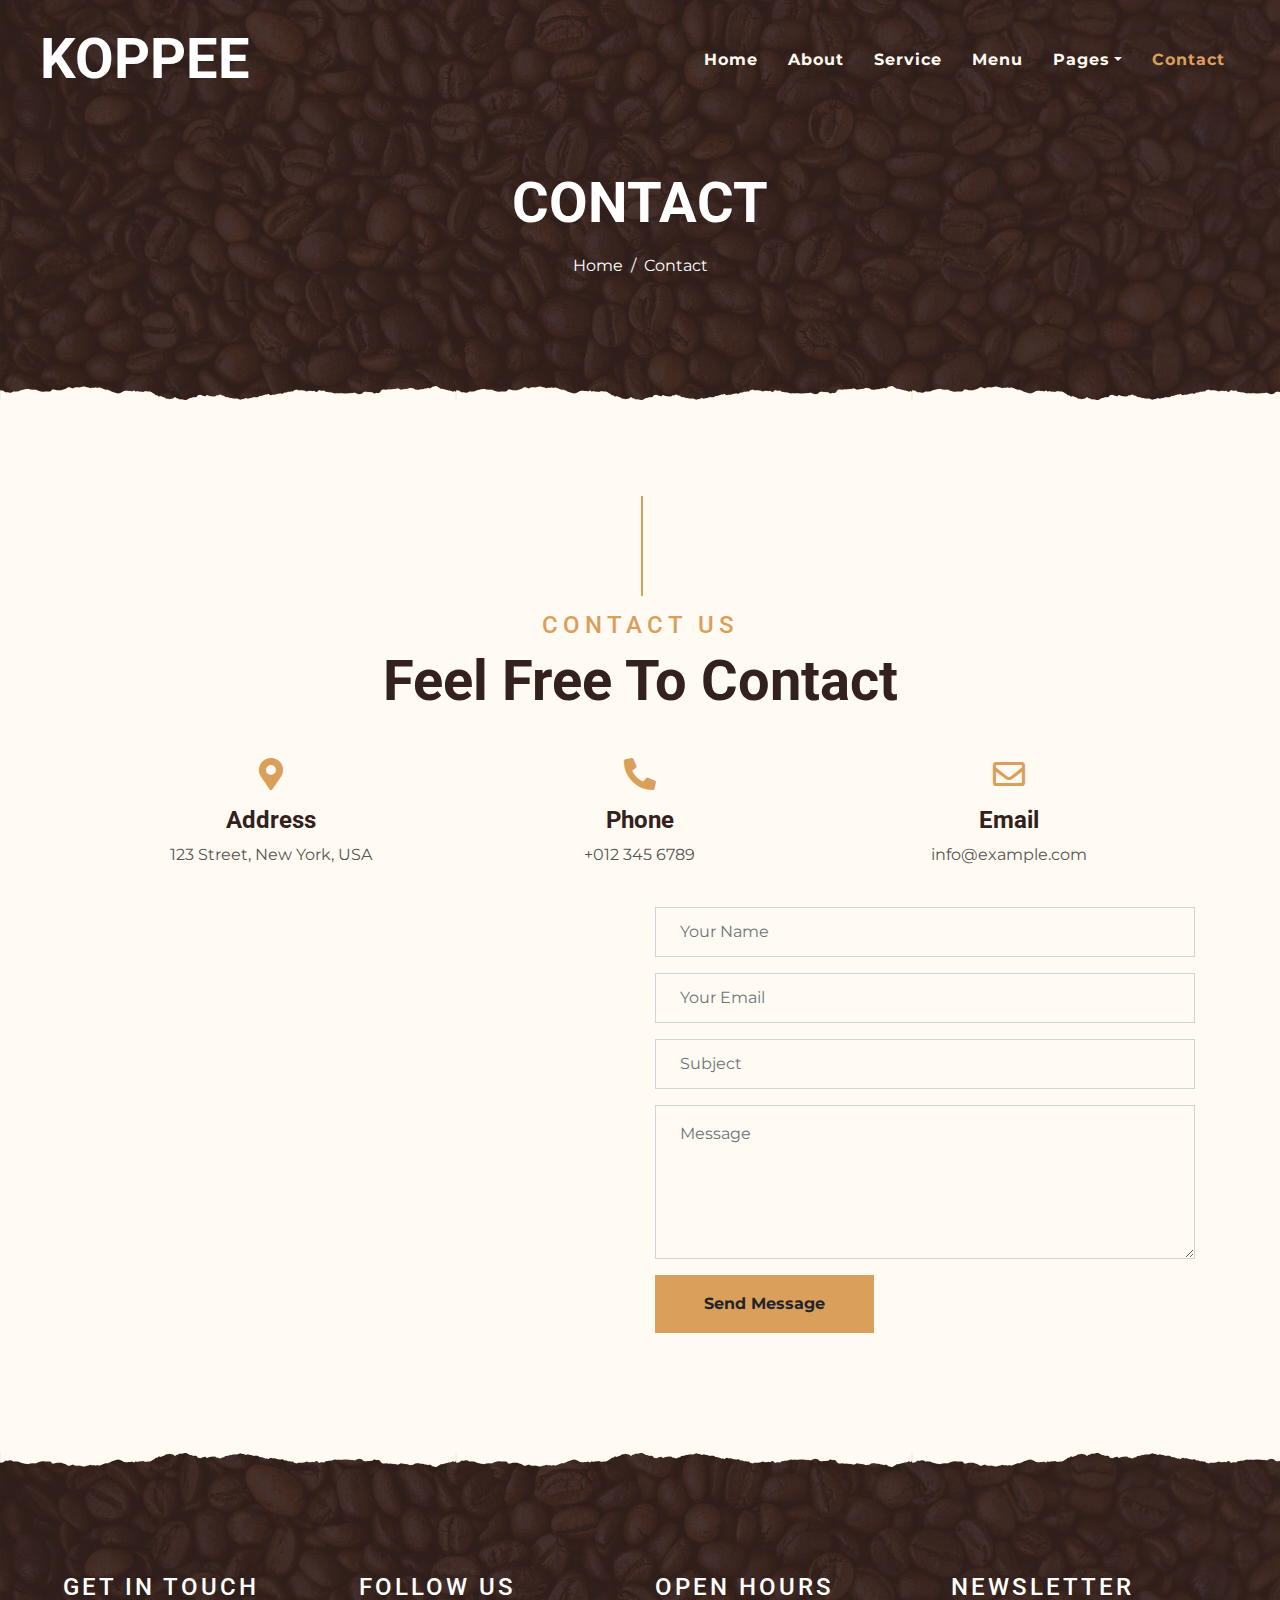
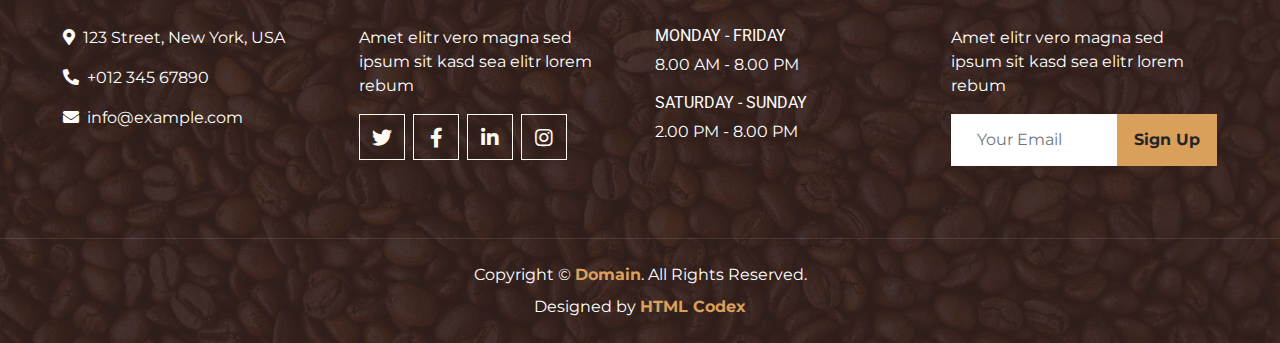
<file: coffee-shop-html-template/contact.html>
<!DOCTYPE html>
<html lang="en">

<head>
    <meta charset="utf-8">
    <title>KOPPEE - Coffee Shop HTML Template</title>
    <meta content="width=device-width, initial-scale=1.0" name="viewport">
    <meta content="Free Website Template" name="keywords">
    <meta content="Free Website Template" name="description">

    <!-- Favicon -->
    <link href="img/favicon.ico" rel="icon">

    <!-- Google Font -->
    <link rel="preconnect" href="https://fonts.gstatic.com">
    <link href="https://fonts.googleapis.com/css2?family=Montserrat:wght@200;400&family=Roboto:wght@400;500;700&display=swap" rel="stylesheet"> 

    <!-- Font Awesome -->
    <link href="https://cdnjs.cloudflare.com/ajax/libs/font-awesome/5.10.0/css/all.min.css" rel="stylesheet">

    <!-- Libraries Stylesheet -->
    <link href="lib/owlcarousel/assets/owl.carousel.min.css" rel="stylesheet">
    <link href="lib/tempusdominus/css/tempusdominus-bootstrap-4.min.css" rel="stylesheet" />

    <!-- Customized Bootstrap Stylesheet -->
    <link href="css/style.min.css" rel="stylesheet">
</head>

<body>
    <!-- Navbar Start -->
    <div class="container-fluid p-0 nav-bar">
        <nav class="navbar navbar-expand-lg bg-none navbar-dark py-3">
            <a href="index.html" class="navbar-brand px-lg-4 m-0">
                <h1 class="m-0 display-4 text-uppercase text-white">KOPPEE</h1>
            </a>
            <button type="button" class="navbar-toggler" data-toggle="collapse" data-target="#navbarCollapse">
                <span class="navbar-toggler-icon"></span>
            </button>
            <div class="collapse navbar-collapse justify-content-between" id="navbarCollapse">
                <div class="navbar-nav ml-auto p-4">
                    <a href="index.html" class="nav-item nav-link">Home</a>
                    <a href="about.html" class="nav-item nav-link">About</a>
                    <a href="service.html" class="nav-item nav-link">Service</a>
                    <a href="menu.html" class="nav-item nav-link">Menu</a>
                    <div class="nav-item dropdown">
                        <a href="#" class="nav-link dropdown-toggle" data-toggle="dropdown">Pages</a>
                        <div class="dropdown-menu text-capitalize">
                            <a href="reservation.html" class="dropdown-item">Reservation</a>
                            <a href="testimonial.html" class="dropdown-item">Testimonial</a>
                        </div>
                    </div>
                    <a href="contact.html" class="nav-item nav-link active">Contact</a>
                </div>
            </div>
        </nav>
    </div>
    <!-- Navbar End -->


    <!-- Page Header Start -->
    <div class="container-fluid page-header mb-5 position-relative overlay-bottom">
        <div class="d-flex flex-column align-items-center justify-content-center pt-0 pt-lg-5" style="min-height: 400px">
            <h1 class="display-4 mb-3 mt-0 mt-lg-5 text-white text-uppercase">Contact</h1>
            <div class="d-inline-flex mb-lg-5">
                <p class="m-0 text-white"><a class="text-white" href="">Home</a></p>
                <p class="m-0 text-white px-2">/</p>
                <p class="m-0 text-white">Contact</p>
            </div>
        </div>
    </div>
    <!-- Page Header End -->


    <!-- Contact Start -->
    <div class="container-fluid pt-5">
        <div class="container">
            <div class="section-title">
                <h4 class="text-primary text-uppercase" style="letter-spacing: 5px;">Contact Us</h4>
                <h1 class="display-4">Feel Free To Contact</h1>
            </div>
            <div class="row px-3 pb-2">
                <div class="col-sm-4 text-center mb-3">
                    <i class="fa fa-2x fa-map-marker-alt mb-3 text-primary"></i>
                    <h4 class="font-weight-bold">Address</h4>
                    <p>123 Street, New York, USA</p>
                </div>
                <div class="col-sm-4 text-center mb-3">
                    <i class="fa fa-2x fa-phone-alt mb-3 text-primary"></i>
                    <h4 class="font-weight-bold">Phone</h4>
                    <p>+012 345 6789</p>
                </div>
                <div class="col-sm-4 text-center mb-3">
                    <i class="far fa-2x fa-envelope mb-3 text-primary"></i>
                    <h4 class="font-weight-bold">Email</h4>
                    <p>info@example.com</p>
                </div>
            </div>
            <div class="row">
                <div class="col-md-6 pb-5">
                    <iframe style="width: 100%; height: 443px;"
                        src="https://www.google.com/maps/embed?pb=!1m18!1m12!1m3!1d3001156.4288297426!2d-78.01371936852176!3d42.72876761954724!2m3!1f0!2f0!3f0!3m2!1i1024!2i768!4f13.1!3m3!1m2!1s0x4ccc4bf0f123a5a9%3A0xddcfc6c1de189567!2sNew%20York%2C%20USA!5e0!3m2!1sen!2sbd!4v1603794290143!5m2!1sen!2sbd"
                        frameborder="0" style="border:0;" allowfullscreen="" aria-hidden="false" tabindex="0"></iframe>
                </div>
                <div class="col-md-6 pb-5">
                    <div class="contact-form">
                        <div id="success"></div>
                        <form name="sentMessage" id="contactForm" novalidate="novalidate">
                            <div class="control-group">
                                <input type="text" class="form-control bg-transparent p-4" id="name" placeholder="Your Name"
                                    required="required" data-validation-required-message="Please enter your name" />
                                <p class="help-block text-danger"></p>
                            </div>
                            <div class="control-group">
                                <input type="email" class="form-control bg-transparent p-4" id="email" placeholder="Your Email"
                                    required="required" data-validation-required-message="Please enter your email" />
                                <p class="help-block text-danger"></p>
                            </div>
                            <div class="control-group">
                                <input type="text" class="form-control bg-transparent p-4" id="subject" placeholder="Subject"
                                    required="required" data-validation-required-message="Please enter a subject" />
                                <p class="help-block text-danger"></p>
                            </div>
                            <div class="control-group">
                                <textarea class="form-control bg-transparent py-3 px-4" rows="5" id="message" placeholder="Message"
                                    required="required"
                                    data-validation-required-message="Please enter your message"></textarea>
                                <p class="help-block text-danger"></p>
                            </div>
                            <div>
                                <button class="btn btn-primary font-weight-bold py-3 px-5" type="submit" id="sendMessageButton">Send
                                    Message</button>
                            </div>
                        </form>
                    </div>
                </div>
            </div>
        </div>
    </div>
    <!-- Contact End -->


    <!-- Footer Start -->
    <div class="container-fluid footer text-white mt-5 pt-5 px-0 position-relative overlay-top">
        <div class="row mx-0 pt-5 px-sm-3 px-lg-5 mt-4">
            <div class="col-lg-3 col-md-6 mb-5">
                <h4 class="text-white text-uppercase mb-4" style="letter-spacing: 3px;">Get In Touch</h4>
                <p><i class="fa fa-map-marker-alt mr-2"></i>123 Street, New York, USA</p>
                <p><i class="fa fa-phone-alt mr-2"></i>+012 345 67890</p>
                <p class="m-0"><i class="fa fa-envelope mr-2"></i>info@example.com</p>
            </div>
            <div class="col-lg-3 col-md-6 mb-5">
                <h4 class="text-white text-uppercase mb-4" style="letter-spacing: 3px;">Follow Us</h4>
                <p>Amet elitr vero magna sed ipsum sit kasd sea elitr lorem rebum</p>
                <div class="d-flex justify-content-start">
                    <a class="btn btn-lg btn-outline-light btn-lg-square mr-2" href="#"><i class="fab fa-twitter"></i></a>
                    <a class="btn btn-lg btn-outline-light btn-lg-square mr-2" href="#"><i class="fab fa-facebook-f"></i></a>
                    <a class="btn btn-lg btn-outline-light btn-lg-square mr-2" href="#"><i class="fab fa-linkedin-in"></i></a>
                    <a class="btn btn-lg btn-outline-light btn-lg-square" href="#"><i class="fab fa-instagram"></i></a>
                </div>
            </div>
            <div class="col-lg-3 col-md-6 mb-5">
                <h4 class="text-white text-uppercase mb-4" style="letter-spacing: 3px;">Open Hours</h4>
                <div>
                    <h6 class="text-white text-uppercase">Monday - Friday</h6>
                    <p>8.00 AM - 8.00 PM</p>
                    <h6 class="text-white text-uppercase">Saturday - Sunday</h6>
                    <p>2.00 PM - 8.00 PM</p>
                </div>
            </div>
            <div class="col-lg-3 col-md-6 mb-5">
                <h4 class="text-white text-uppercase mb-4" style="letter-spacing: 3px;">Newsletter</h4>
                <p>Amet elitr vero magna sed ipsum sit kasd sea elitr lorem rebum</p>
                <div class="w-100">
                    <div class="input-group">
                        <input type="text" class="form-control border-light" style="padding: 25px;" placeholder="Your Email">
                        <div class="input-group-append">
                            <button class="btn btn-primary font-weight-bold px-3">Sign Up</button>
                        </div>
                    </div>
                </div>
            </div>
        </div>
        <div class="container-fluid text-center text-white border-top mt-4 py-4 px-sm-3 px-md-5" style="border-color: rgba(256, 256, 256, .1) !important;">
            <p class="mb-2 text-white">Copyright &copy; <a class="font-weight-bold" href="#">Domain</a>. All Rights Reserved.</a></p>
            <p class="m-0 text-white">Designed by <a class="font-weight-bold" href="https://htmlcodex.com">HTML Codex</a></p>
        </div>
    </div>
    <!-- Footer End -->


    <!-- Back to Top -->
    <a href="#" class="btn btn-lg btn-primary btn-lg-square back-to-top"><i class="fa fa-angle-double-up"></i></a>


    <!-- JavaScript Libraries -->
    <script src="https://code.jquery.com/jquery-3.4.1.min.js"></script>
    <script src="https://stackpath.bootstrapcdn.com/bootstrap/4.4.1/js/bootstrap.bundle.min.js"></script>
    <script src="lib/easing/easing.min.js"></script>
    <script src="lib/waypoints/waypoints.min.js"></script>
    <script src="lib/owlcarousel/owl.carousel.min.js"></script>
    <script src="lib/tempusdominus/js/moment.min.js"></script>
    <script src="lib/tempusdominus/js/moment-timezone.min.js"></script>
    <script src="lib/tempusdominus/js/tempusdominus-bootstrap-4.min.js"></script>

    <!-- Contact Javascript File -->
    <script src="mail/jqBootstrapValidation.min.js"></script>
    <script src="mail/contact.js"></script>

    <!-- Template Javascript -->
    <script src="js/main.js"></script>
</body>

</html>
</file>
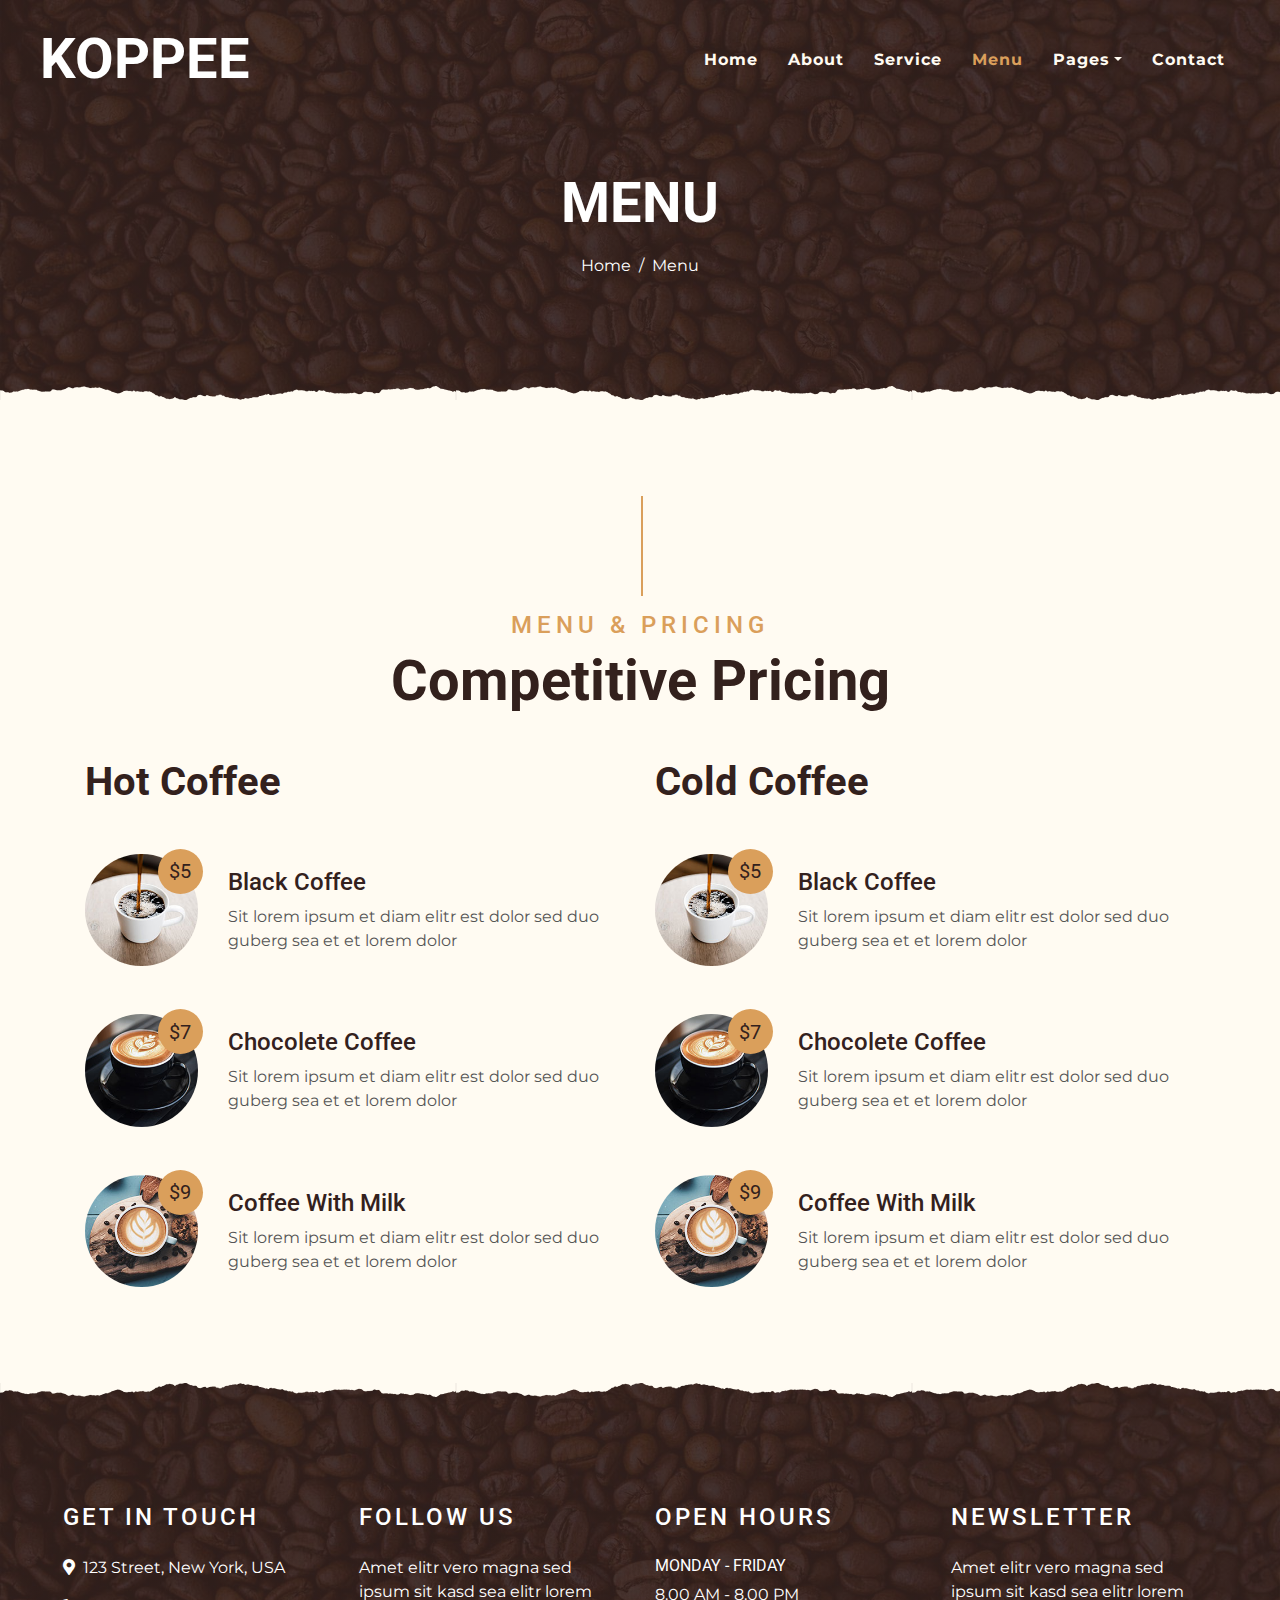
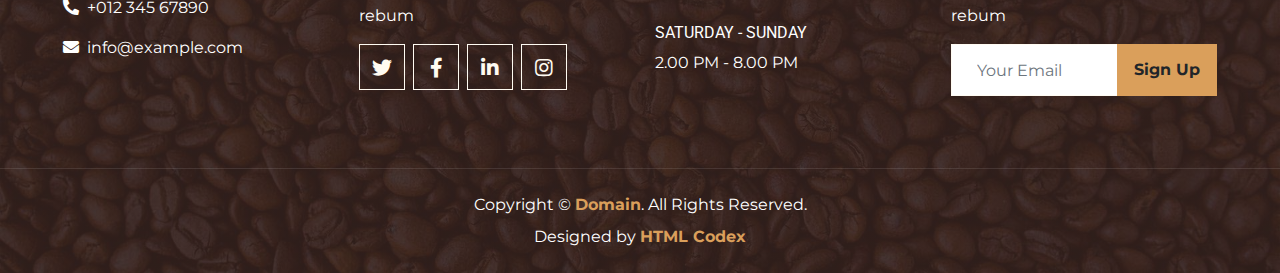
<file: coffee-shop-html-template/menu.html>
<!DOCTYPE html>
<html lang="en">

<head>
    <meta charset="utf-8">
    <title>KOPPEE - Coffee Shop HTML Template</title>
    <meta content="width=device-width, initial-scale=1.0" name="viewport">
    <meta content="Free Website Template" name="keywords">
    <meta content="Free Website Template" name="description">

    <!-- Favicon -->
    <link href="img/favicon.ico" rel="icon">

    <!-- Google Font -->
    <link rel="preconnect" href="https://fonts.gstatic.com">
    <link href="https://fonts.googleapis.com/css2?family=Montserrat:wght@200;400&family=Roboto:wght@400;500;700&display=swap" rel="stylesheet"> 

    <!-- Font Awesome -->
    <link href="https://cdnjs.cloudflare.com/ajax/libs/font-awesome/5.10.0/css/all.min.css" rel="stylesheet">

    <!-- Libraries Stylesheet -->
    <link href="lib/owlcarousel/assets/owl.carousel.min.css" rel="stylesheet">
    <link href="lib/tempusdominus/css/tempusdominus-bootstrap-4.min.css" rel="stylesheet" />

    <!-- Customized Bootstrap Stylesheet -->
    <link href="css/style.min.css" rel="stylesheet">
</head>

<body>
    <!-- Navbar Start -->
    <div class="container-fluid p-0 nav-bar">
        <nav class="navbar navbar-expand-lg bg-none navbar-dark py-3">
            <a href="index.html" class="navbar-brand px-lg-4 m-0">
                <h1 class="m-0 display-4 text-uppercase text-white">KOPPEE</h1>
            </a>
            <button type="button" class="navbar-toggler" data-toggle="collapse" data-target="#navbarCollapse">
                <span class="navbar-toggler-icon"></span>
            </button>
            <div class="collapse navbar-collapse justify-content-between" id="navbarCollapse">
                <div class="navbar-nav ml-auto p-4">
                    <a href="index.html" class="nav-item nav-link">Home</a>
                    <a href="about.html" class="nav-item nav-link">About</a>
                    <a href="service.html" class="nav-item nav-link">Service</a>
                    <a href="menu.html" class="nav-item nav-link active">Menu</a>
                    <div class="nav-item dropdown">
                        <a href="#" class="nav-link dropdown-toggle" data-toggle="dropdown">Pages</a>
                        <div class="dropdown-menu text-capitalize">
                            <a href="reservation.html" class="dropdown-item">Reservation</a>
                            <a href="testimonial.html" class="dropdown-item">Testimonial</a>
                        </div>
                    </div>
                    <a href="contact.html" class="nav-item nav-link">Contact</a>
                </div>
            </div>
        </nav>
    </div>
    <!-- Navbar End -->


    <!-- Page Header Start -->
    <div class="container-fluid page-header mb-5 position-relative overlay-bottom">
        <div class="d-flex flex-column align-items-center justify-content-center pt-0 pt-lg-5" style="min-height: 400px">
            <h1 class="display-4 mb-3 mt-0 mt-lg-5 text-white text-uppercase">Menu</h1>
            <div class="d-inline-flex mb-lg-5">
                <p class="m-0 text-white"><a class="text-white" href="">Home</a></p>
                <p class="m-0 text-white px-2">/</p>
                <p class="m-0 text-white">Menu</p>
            </div>
        </div>
    </div>
    <!-- Page Header End -->


    <!-- Menu Start -->
    <div class="container-fluid pt-5">
        <div class="container">
            <div class="section-title">
                <h4 class="text-primary text-uppercase" style="letter-spacing: 5px;">Menu & Pricing</h4>
                <h1 class="display-4">Competitive Pricing</h1>
            </div>
            <div class="row">
                <div class="col-lg-6">
                    <h1 class="mb-5">Hot Coffee</h1>
                    <div class="row align-items-center mb-5">
                        <div class="col-4 col-sm-3">
                            <img class="w-100 rounded-circle mb-3 mb-sm-0" src="img/menu-1.jpg" alt="">
                            <h5 class="menu-price">$5</h5>
                        </div>
                        <div class="col-8 col-sm-9">
                            <h4>Black Coffee</h4>
                            <p class="m-0">Sit lorem ipsum et diam elitr est dolor sed duo guberg sea et et lorem dolor</p>
                        </div>
                    </div>
                    <div class="row align-items-center mb-5">
                        <div class="col-4 col-sm-3">
                            <img class="w-100 rounded-circle mb-3 mb-sm-0" src="img/menu-2.jpg" alt="">
                            <h5 class="menu-price">$7</h5>
                        </div>
                        <div class="col-8 col-sm-9">
                            <h4>Chocolete Coffee</h4>
                            <p class="m-0">Sit lorem ipsum et diam elitr est dolor sed duo guberg sea et et lorem dolor</p>
                        </div>
                    </div>
                    <div class="row align-items-center mb-5">
                        <div class="col-4 col-sm-3">
                            <img class="w-100 rounded-circle mb-3 mb-sm-0" src="img/menu-3.jpg" alt="">
                            <h5 class="menu-price">$9</h5>
                        </div>
                        <div class="col-8 col-sm-9">
                            <h4>Coffee With Milk</h4>
                            <p class="m-0">Sit lorem ipsum et diam elitr est dolor sed duo guberg sea et et lorem dolor</p>
                        </div>
                    </div>
                </div>
                <div class="col-lg-6">
                    <h1 class="mb-5">Cold Coffee</h1>
                    <div class="row align-items-center mb-5">
                        <div class="col-4 col-sm-3">
                            <img class="w-100 rounded-circle mb-3 mb-sm-0" src="img/menu-1.jpg" alt="">
                            <h5 class="menu-price">$5</h5>
                        </div>
                        <div class="col-8 col-sm-9">
                            <h4>Black Coffee</h4>
                            <p class="m-0">Sit lorem ipsum et diam elitr est dolor sed duo guberg sea et et lorem dolor</p>
                        </div>
                    </div>
                    <div class="row align-items-center mb-5">
                        <div class="col-4 col-sm-3">
                            <img class="w-100 rounded-circle mb-3 mb-sm-0" src="img/menu-2.jpg" alt="">
                            <h5 class="menu-price">$7</h5>
                        </div>
                        <div class="col-8 col-sm-9">
                            <h4>Chocolete Coffee</h4>
                            <p class="m-0">Sit lorem ipsum et diam elitr est dolor sed duo guberg sea et et lorem dolor</p>
                        </div>
                    </div>
                    <div class="row align-items-center mb-5">
                        <div class="col-4 col-sm-3">
                            <img class="w-100 rounded-circle mb-3 mb-sm-0" src="img/menu-3.jpg" alt="">
                            <h5 class="menu-price">$9</h5>
                        </div>
                        <div class="col-8 col-sm-9">
                            <h4>Coffee With Milk</h4>
                            <p class="m-0">Sit lorem ipsum et diam elitr est dolor sed duo guberg sea et et lorem dolor</p>
                        </div>
                    </div>
                </div>
            </div>
        </div>
    </div>
    <!-- Menu End -->


    <!-- Footer Start -->
    <div class="container-fluid footer text-white mt-5 pt-5 px-0 position-relative overlay-top">
        <div class="row mx-0 pt-5 px-sm-3 px-lg-5 mt-4">
            <div class="col-lg-3 col-md-6 mb-5">
                <h4 class="text-white text-uppercase mb-4" style="letter-spacing: 3px;">Get In Touch</h4>
                <p><i class="fa fa-map-marker-alt mr-2"></i>123 Street, New York, USA</p>
                <p><i class="fa fa-phone-alt mr-2"></i>+012 345 67890</p>
                <p class="m-0"><i class="fa fa-envelope mr-2"></i>info@example.com</p>
            </div>
            <div class="col-lg-3 col-md-6 mb-5">
                <h4 class="text-white text-uppercase mb-4" style="letter-spacing: 3px;">Follow Us</h4>
                <p>Amet elitr vero magna sed ipsum sit kasd sea elitr lorem rebum</p>
                <div class="d-flex justify-content-start">
                    <a class="btn btn-lg btn-outline-light btn-lg-square mr-2" href="#"><i class="fab fa-twitter"></i></a>
                    <a class="btn btn-lg btn-outline-light btn-lg-square mr-2" href="#"><i class="fab fa-facebook-f"></i></a>
                    <a class="btn btn-lg btn-outline-light btn-lg-square mr-2" href="#"><i class="fab fa-linkedin-in"></i></a>
                    <a class="btn btn-lg btn-outline-light btn-lg-square" href="#"><i class="fab fa-instagram"></i></a>
                </div>
            </div>
            <div class="col-lg-3 col-md-6 mb-5">
                <h4 class="text-white text-uppercase mb-4" style="letter-spacing: 3px;">Open Hours</h4>
                <div>
                    <h6 class="text-white text-uppercase">Monday - Friday</h6>
                    <p>8.00 AM - 8.00 PM</p>
                    <h6 class="text-white text-uppercase">Saturday - Sunday</h6>
                    <p>2.00 PM - 8.00 PM</p>
                </div>
            </div>
            <div class="col-lg-3 col-md-6 mb-5">
                <h4 class="text-white text-uppercase mb-4" style="letter-spacing: 3px;">Newsletter</h4>
                <p>Amet elitr vero magna sed ipsum sit kasd sea elitr lorem rebum</p>
                <div class="w-100">
                    <div class="input-group">
                        <input type="text" class="form-control border-light" style="padding: 25px;" placeholder="Your Email">
                        <div class="input-group-append">
                            <button class="btn btn-primary font-weight-bold px-3">Sign Up</button>
                        </div>
                    </div>
                </div>
            </div>
        </div>
        <div class="container-fluid text-center text-white border-top mt-4 py-4 px-sm-3 px-md-5" style="border-color: rgba(256, 256, 256, .1) !important;">
            <p class="mb-2 text-white">Copyright &copy; <a class="font-weight-bold" href="#">Domain</a>. All Rights Reserved.</a></p>
            <p class="m-0 text-white">Designed by <a class="font-weight-bold" href="https://htmlcodex.com">HTML Codex</a></p>
        </div>
    </div>
    <!-- Footer End -->


    <!-- Back to Top -->
    <a href="#" class="btn btn-lg btn-primary btn-lg-square back-to-top"><i class="fa fa-angle-double-up"></i></a>


    <!-- JavaScript Libraries -->
    <script src="https://code.jquery.com/jquery-3.4.1.min.js"></script>
    <script src="https://stackpath.bootstrapcdn.com/bootstrap/4.4.1/js/bootstrap.bundle.min.js"></script>
    <script src="lib/easing/easing.min.js"></script>
    <script src="lib/waypoints/waypoints.min.js"></script>
    <script src="lib/owlcarousel/owl.carousel.min.js"></script>
    <script src="lib/tempusdominus/js/moment.min.js"></script>
    <script src="lib/tempusdominus/js/moment-timezone.min.js"></script>
    <script src="lib/tempusdominus/js/tempusdominus-bootstrap-4.min.js"></script>

    <!-- Contact Javascript File -->
    <script src="mail/jqBootstrapValidation.min.js"></script>
    <script src="mail/contact.js"></script>

    <!-- Template Javascript -->
    <script src="js/main.js"></script>
</body>

</html>
</file>
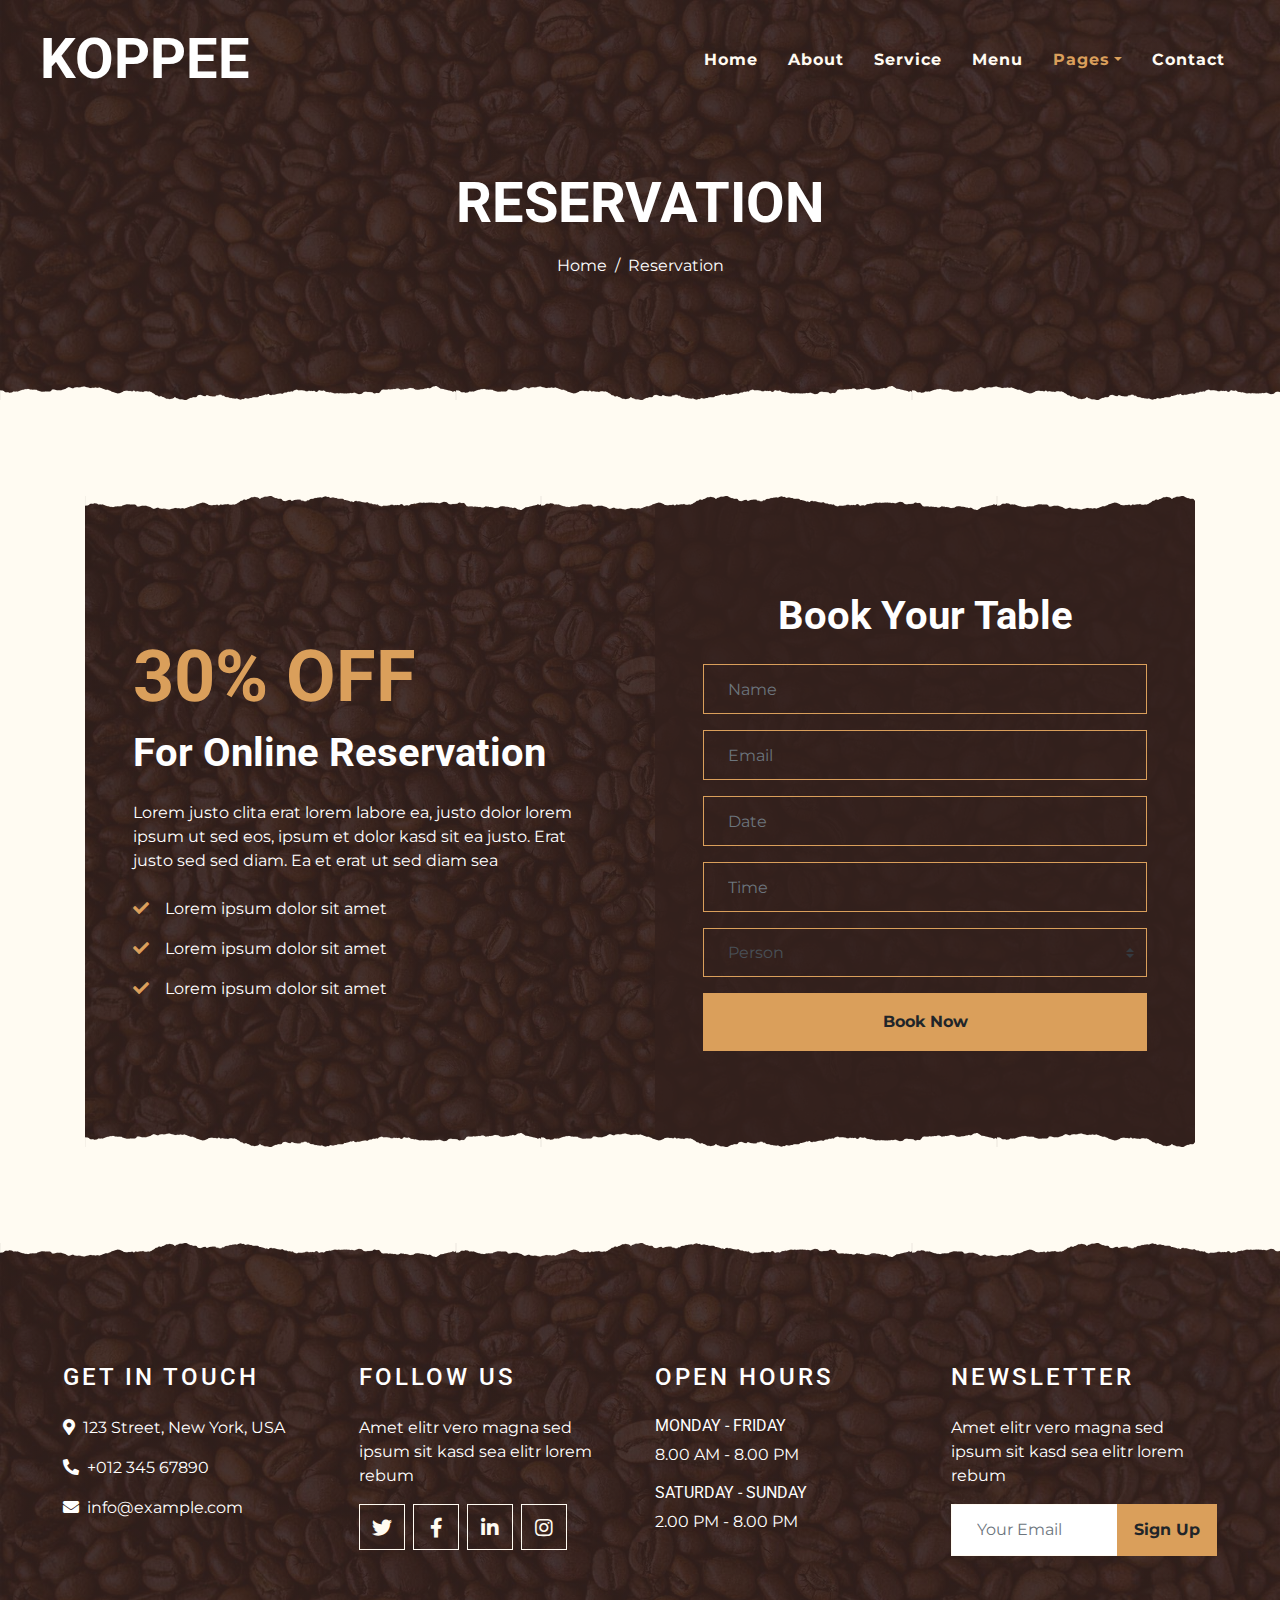
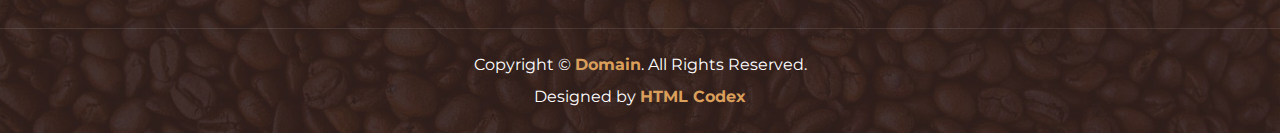
<file: coffee-shop-html-template/reservation.html>
<!DOCTYPE html>
<html lang="en">

<head>
    <meta charset="utf-8">
    <title>KOPPEE - Coffee Shop HTML Template</title>
    <meta content="width=device-width, initial-scale=1.0" name="viewport">
    <meta content="Free Website Template" name="keywords">
    <meta content="Free Website Template" name="description">

    <!-- Favicon -->
    <link href="img/favicon.ico" rel="icon">

    <!-- Google Font -->
    <link rel="preconnect" href="https://fonts.gstatic.com">
    <link href="https://fonts.googleapis.com/css2?family=Montserrat:wght@200;400&family=Roboto:wght@400;500;700&display=swap" rel="stylesheet"> 

    <!-- Font Awesome -->
    <link href="https://cdnjs.cloudflare.com/ajax/libs/font-awesome/5.10.0/css/all.min.css" rel="stylesheet">

    <!-- Libraries Stylesheet -->
    <link href="lib/owlcarousel/assets/owl.carousel.min.css" rel="stylesheet">
    <link href="lib/tempusdominus/css/tempusdominus-bootstrap-4.min.css" rel="stylesheet" />

    <!-- Customized Bootstrap Stylesheet -->
    <link href="css/style.min.css" rel="stylesheet">
</head>

<body>
    <!-- Navbar Start -->
    <div class="container-fluid p-0 nav-bar">
        <nav class="navbar navbar-expand-lg bg-none navbar-dark py-3">
            <a href="index.html" class="navbar-brand px-lg-4 m-0">
                <h1 class="m-0 display-4 text-uppercase text-white">KOPPEE</h1>
            </a>
            <button type="button" class="navbar-toggler" data-toggle="collapse" data-target="#navbarCollapse">
                <span class="navbar-toggler-icon"></span>
            </button>
            <div class="collapse navbar-collapse justify-content-between" id="navbarCollapse">
                <div class="navbar-nav ml-auto p-4">
                    <a href="index.html" class="nav-item nav-link">Home</a>
                    <a href="about.html" class="nav-item nav-link">About</a>
                    <a href="service.html" class="nav-item nav-link">Service</a>
                    <a href="menu.html" class="nav-item nav-link">Menu</a>
                    <div class="nav-item dropdown">
                        <a href="#" class="nav-link dropdown-toggle active" data-toggle="dropdown">Pages</a>
                        <div class="dropdown-menu text-capitalize">
                            <a href="reservation.html" class="dropdown-item active">Reservation</a>
                            <a href="testimonial.html" class="dropdown-item">Testimonial</a>
                        </div>
                    </div>
                    <a href="contact.html" class="nav-item nav-link">Contact</a>
                </div>
            </div>
        </nav>
    </div>
    <!-- Navbar End -->


    <!-- Page Header Start -->
    <div class="container-fluid page-header mb-5 position-relative overlay-bottom">
        <div class="d-flex flex-column align-items-center justify-content-center pt-0 pt-lg-5" style="min-height: 400px">
            <h1 class="display-4 mb-3 mt-0 mt-lg-5 text-white text-uppercase">Reservation</h1>
            <div class="d-inline-flex mb-lg-5">
                <p class="m-0 text-white"><a class="text-white" href="">Home</a></p>
                <p class="m-0 text-white px-2">/</p>
                <p class="m-0 text-white">Reservation</p>
            </div>
        </div>
    </div>
    <!-- Page Header End -->


    <!-- Reservation Start -->
    <div class="container-fluid py-5">
        <div class="container">
            <div class="reservation position-relative overlay-top overlay-bottom">
                <div class="row align-items-center">
                    <div class="col-lg-6 my-5 my-lg-0">
                        <div class="p-5">
                            <div class="mb-4">
                                <h1 class="display-3 text-primary">30% OFF</h1>
                                <h1 class="text-white">For Online Reservation</h1>
                            </div>
                            <p class="text-white">Lorem justo clita erat lorem labore ea, justo dolor lorem ipsum ut sed eos,
                                ipsum et dolor kasd sit ea justo. Erat justo sed sed diam. Ea et erat ut sed diam sea</p>
                            <ul class="list-inline text-white m-0">
                                <li class="py-2"><i class="fa fa-check text-primary mr-3"></i>Lorem ipsum dolor sit amet</li>
                                <li class="py-2"><i class="fa fa-check text-primary mr-3"></i>Lorem ipsum dolor sit amet</li>
                                <li class="py-2"><i class="fa fa-check text-primary mr-3"></i>Lorem ipsum dolor sit amet</li>
                            </ul>
                        </div>
                    </div>
                    <div class="col-lg-6">
                        <div class="text-center p-5" style="background: rgba(51, 33, 29, .8);">
                            <h1 class="text-white mb-4 mt-5">Book Your Table</h1>
                            <form class="mb-5">
                                <div class="form-group">
                                    <input type="text" class="form-control bg-transparent border-primary p-4" placeholder="Name"
                                        required="required" />
                                </div>
                                <div class="form-group">
                                    <input type="email" class="form-control bg-transparent border-primary p-4" placeholder="Email"
                                        required="required" />
                                </div>
                                <div class="form-group">
                                    <div class="date" id="date" data-target-input="nearest">
                                        <input type="text" class="form-control bg-transparent border-primary p-4 datetimepicker-input" placeholder="Date" data-target="#date" data-toggle="datetimepicker"/>
                                    </div>
                                </div>
                                <div class="form-group">
                                    <div class="time" id="time" data-target-input="nearest">
                                        <input type="text" class="form-control bg-transparent border-primary p-4 datetimepicker-input" placeholder="Time" data-target="#time" data-toggle="datetimepicker"/>
                                    </div>
                                </div>
                                <div class="form-group">
                                    <select class="custom-select bg-transparent border-primary px-4" style="height: 49px;">
                                        <option selected>Person</option>
                                        <option value="1">Person 1</option>
                                        <option value="2">Person 2</option>
                                        <option value="3">Person 3</option>
                                        <option value="3">Person 4</option>
                                    </select>
                                </div>
                                
                                <div>
                                    <button class="btn btn-primary btn-block font-weight-bold py-3" type="submit">Book Now</button>
                                </div>
                            </form>
                        </div>
                    </div>
                </div>
            </div>
        </div>
    </div>
    <!-- Reservation End -->


    <!-- Footer Start -->
    <div class="container-fluid footer text-white mt-5 pt-5 px-0 position-relative overlay-top">
        <div class="row mx-0 pt-5 px-sm-3 px-lg-5 mt-4">
            <div class="col-lg-3 col-md-6 mb-5">
                <h4 class="text-white text-uppercase mb-4" style="letter-spacing: 3px;">Get In Touch</h4>
                <p><i class="fa fa-map-marker-alt mr-2"></i>123 Street, New York, USA</p>
                <p><i class="fa fa-phone-alt mr-2"></i>+012 345 67890</p>
                <p class="m-0"><i class="fa fa-envelope mr-2"></i>info@example.com</p>
            </div>
            <div class="col-lg-3 col-md-6 mb-5">
                <h4 class="text-white text-uppercase mb-4" style="letter-spacing: 3px;">Follow Us</h4>
                <p>Amet elitr vero magna sed ipsum sit kasd sea elitr lorem rebum</p>
                <div class="d-flex justify-content-start">
                    <a class="btn btn-lg btn-outline-light btn-lg-square mr-2" href="#"><i class="fab fa-twitter"></i></a>
                    <a class="btn btn-lg btn-outline-light btn-lg-square mr-2" href="#"><i class="fab fa-facebook-f"></i></a>
                    <a class="btn btn-lg btn-outline-light btn-lg-square mr-2" href="#"><i class="fab fa-linkedin-in"></i></a>
                    <a class="btn btn-lg btn-outline-light btn-lg-square" href="#"><i class="fab fa-instagram"></i></a>
                </div>
            </div>
            <div class="col-lg-3 col-md-6 mb-5">
                <h4 class="text-white text-uppercase mb-4" style="letter-spacing: 3px;">Open Hours</h4>
                <div>
                    <h6 class="text-white text-uppercase">Monday - Friday</h6>
                    <p>8.00 AM - 8.00 PM</p>
                    <h6 class="text-white text-uppercase">Saturday - Sunday</h6>
                    <p>2.00 PM - 8.00 PM</p>
                </div>
            </div>
            <div class="col-lg-3 col-md-6 mb-5">
                <h4 class="text-white text-uppercase mb-4" style="letter-spacing: 3px;">Newsletter</h4>
                <p>Amet elitr vero magna sed ipsum sit kasd sea elitr lorem rebum</p>
                <div class="w-100">
                    <div class="input-group">
                        <input type="text" class="form-control border-light" style="padding: 25px;" placeholder="Your Email">
                        <div class="input-group-append">
                            <button class="btn btn-primary font-weight-bold px-3">Sign Up</button>
                        </div>
                    </div>
                </div>
            </div>
        </div>
        <div class="container-fluid text-center text-white border-top mt-4 py-4 px-sm-3 px-md-5" style="border-color: rgba(256, 256, 256, .1) !important;">
            <p class="mb-2 text-white">Copyright &copy; <a class="font-weight-bold" href="#">Domain</a>. All Rights Reserved.</a></p>
            <p class="m-0 text-white">Designed by <a class="font-weight-bold" href="https://htmlcodex.com">HTML Codex</a></p>
        </div>
    </div>
    <!-- Footer End -->


    <!-- Back to Top -->
    <a href="#" class="btn btn-lg btn-primary btn-lg-square back-to-top"><i class="fa fa-angle-double-up"></i></a>


    <!-- JavaScript Libraries -->
    <script src="https://code.jquery.com/jquery-3.4.1.min.js"></script>
    <script src="https://stackpath.bootstrapcdn.com/bootstrap/4.4.1/js/bootstrap.bundle.min.js"></script>
    <script src="lib/easing/easing.min.js"></script>
    <script src="lib/waypoints/waypoints.min.js"></script>
    <script src="lib/owlcarousel/owl.carousel.min.js"></script>
    <script src="lib/tempusdominus/js/moment.min.js"></script>
    <script src="lib/tempusdominus/js/moment-timezone.min.js"></script>
    <script src="lib/tempusdominus/js/tempusdominus-bootstrap-4.min.js"></script>

    <!-- Contact Javascript File -->
    <script src="mail/jqBootstrapValidation.min.js"></script>
    <script src="mail/contact.js"></script>

    <!-- Template Javascript -->
    <script src="js/main.js"></script>
</body>

</html>
</file>
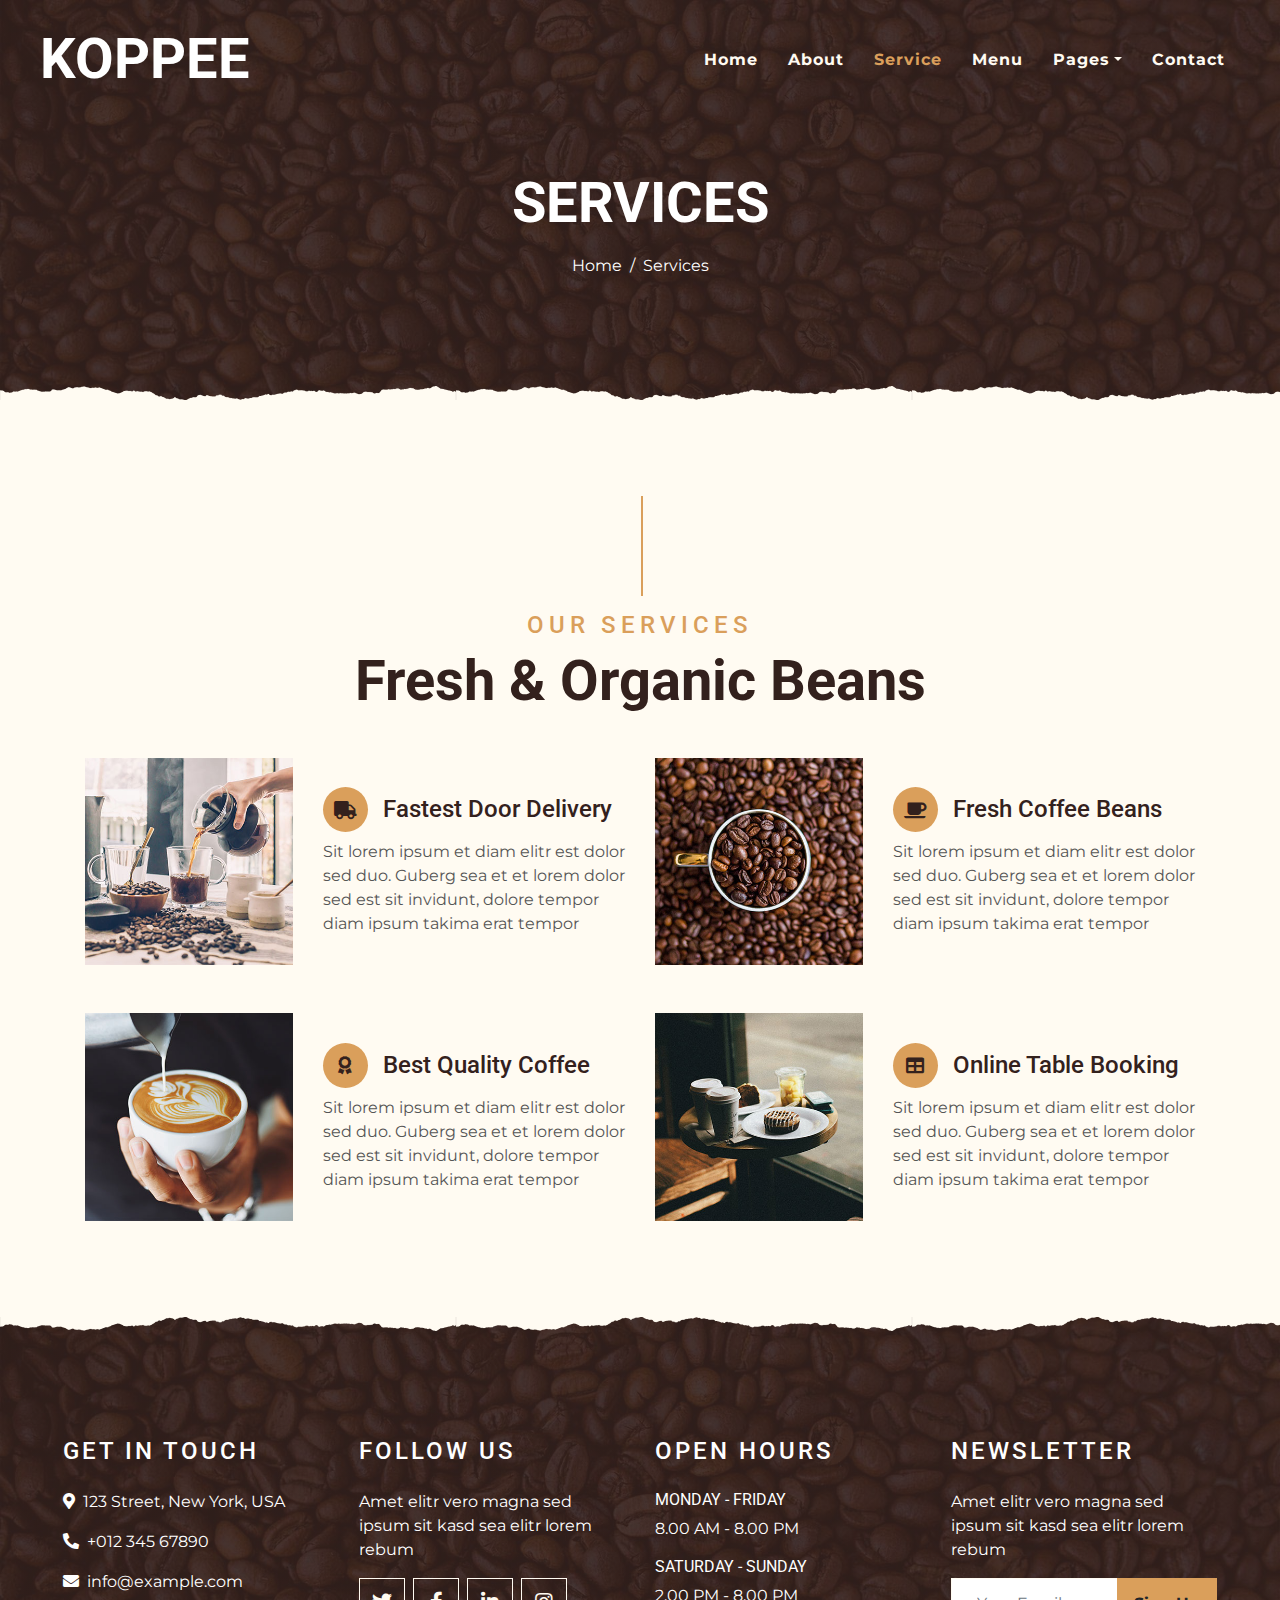
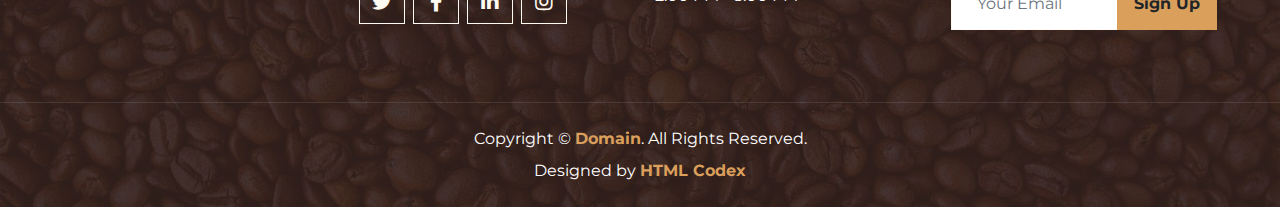
<file: coffee-shop-html-template/service.html>
<!DOCTYPE html>
<html lang="en">

<head>
    <meta charset="utf-8">
    <title>KOPPEE - Coffee Shop HTML Template</title>
    <meta content="width=device-width, initial-scale=1.0" name="viewport">
    <meta content="Free Website Template" name="keywords">
    <meta content="Free Website Template" name="description">

    <!-- Favicon -->
    <link href="img/favicon.ico" rel="icon">

    <!-- Google Font -->
    <link rel="preconnect" href="https://fonts.gstatic.com">
    <link href="https://fonts.googleapis.com/css2?family=Montserrat:wght@200;400&family=Roboto:wght@400;500;700&display=swap" rel="stylesheet"> 

    <!-- Font Awesome -->
    <link href="https://cdnjs.cloudflare.com/ajax/libs/font-awesome/5.10.0/css/all.min.css" rel="stylesheet">

    <!-- Libraries Stylesheet -->
    <link href="lib/owlcarousel/assets/owl.carousel.min.css" rel="stylesheet">
    <link href="lib/tempusdominus/css/tempusdominus-bootstrap-4.min.css" rel="stylesheet" />

    <!-- Customized Bootstrap Stylesheet -->
    <link href="css/style.min.css" rel="stylesheet">
</head>

<body>
    <!-- Navbar Start -->
    <div class="container-fluid p-0 nav-bar">
        <nav class="navbar navbar-expand-lg bg-none navbar-dark py-3">
            <a href="index.html" class="navbar-brand px-lg-4 m-0">
                <h1 class="m-0 display-4 text-uppercase text-white">KOPPEE</h1>
            </a>
            <button type="button" class="navbar-toggler" data-toggle="collapse" data-target="#navbarCollapse">
                <span class="navbar-toggler-icon"></span>
            </button>
            <div class="collapse navbar-collapse justify-content-between" id="navbarCollapse">
                <div class="navbar-nav ml-auto p-4">
                    <a href="index.html" class="nav-item nav-link">Home</a>
                    <a href="about.html" class="nav-item nav-link">About</a>
                    <a href="service.html" class="nav-item nav-link active">Service</a>
                    <a href="menu.html" class="nav-item nav-link">Menu</a>
                    <div class="nav-item dropdown">
                        <a href="#" class="nav-link dropdown-toggle" data-toggle="dropdown">Pages</a>
                        <div class="dropdown-menu text-capitalize">
                            <a href="reservation.html" class="dropdown-item">Reservation</a>
                            <a href="testimonial.html" class="dropdown-item">Testimonial</a>
                        </div>
                    </div>
                    <a href="contact.html" class="nav-item nav-link">Contact</a>
                </div>
            </div>
        </nav>
    </div>
    <!-- Navbar End -->


    <!-- Page Header Start -->
    <div class="container-fluid page-header mb-5 position-relative overlay-bottom">
        <div class="d-flex flex-column align-items-center justify-content-center pt-0 pt-lg-5" style="min-height: 400px">
            <h1 class="display-4 mb-3 mt-0 mt-lg-5 text-white text-uppercase">Services</h1>
            <div class="d-inline-flex mb-lg-5">
                <p class="m-0 text-white"><a class="text-white" href="">Home</a></p>
                <p class="m-0 text-white px-2">/</p>
                <p class="m-0 text-white">Services</p>
            </div>
        </div>
    </div>
    <!-- Page Header End -->


    <!-- Service Start -->
    <div class="container-fluid pt-5">
        <div class="container">
            <div class="section-title">
                <h4 class="text-primary text-uppercase" style="letter-spacing: 5px;">Our Services</h4>
                <h1 class="display-4">Fresh & Organic Beans</h1>
            </div>
            <div class="row">
                <div class="col-lg-6 mb-5">
                    <div class="row align-items-center">
                        <div class="col-sm-5">
                            <img class="img-fluid mb-3 mb-sm-0" src="img/service-1.jpg" alt="">
                        </div>
                        <div class="col-sm-7">
                            <h4><i class="fa fa-truck service-icon"></i>Fastest Door Delivery</h4>
                            <p class="m-0">Sit lorem ipsum et diam elitr est dolor sed duo. Guberg sea et et lorem dolor sed est sit
                                invidunt, dolore tempor diam ipsum takima erat tempor</p>
                        </div>
                    </div>
                </div>
                <div class="col-lg-6 mb-5">
                    <div class="row align-items-center">
                        <div class="col-sm-5">
                            <img class="img-fluid mb-3 mb-sm-0" src="img/service-2.jpg" alt="">
                        </div>
                        <div class="col-sm-7">
                            <h4><i class="fa fa-coffee service-icon"></i>Fresh Coffee Beans</h4>
                            <p class="m-0">Sit lorem ipsum et diam elitr est dolor sed duo. Guberg sea et et lorem dolor sed est sit
                                invidunt, dolore tempor diam ipsum takima erat tempor</p>
                        </div>
                    </div>
                </div>
                <div class="col-lg-6 mb-5">
                    <div class="row align-items-center">
                        <div class="col-sm-5">
                            <img class="img-fluid mb-3 mb-sm-0" src="img/service-3.jpg" alt="">
                        </div>
                        <div class="col-sm-7">
                            <h4><i class="fa fa-award service-icon"></i>Best Quality Coffee</h4>
                            <p class="m-0">Sit lorem ipsum et diam elitr est dolor sed duo. Guberg sea et et lorem dolor sed est sit
                                invidunt, dolore tempor diam ipsum takima erat tempor</p>
                        </div>
                    </div>
                </div>
                <div class="col-lg-6 mb-5">
                    <div class="row align-items-center">
                        <div class="col-sm-5">
                            <img class="img-fluid mb-3 mb-sm-0" src="img/service-4.jpg" alt="">
                        </div>
                        <div class="col-sm-7">
                            <h4><i class="fa fa-table service-icon"></i>Online Table Booking</h4>
                            <p class="m-0">Sit lorem ipsum et diam elitr est dolor sed duo. Guberg sea et et lorem dolor sed est sit
                                invidunt, dolore tempor diam ipsum takima erat tempor</p>
                        </div>
                    </div>
                </div>
            </div>
        </div>
    </div>
    <!-- Service End -->


    <!-- Footer Start -->
    <div class="container-fluid footer text-white mt-5 pt-5 px-0 position-relative overlay-top">
        <div class="row mx-0 pt-5 px-sm-3 px-lg-5 mt-4">
            <div class="col-lg-3 col-md-6 mb-5">
                <h4 class="text-white text-uppercase mb-4" style="letter-spacing: 3px;">Get In Touch</h4>
                <p><i class="fa fa-map-marker-alt mr-2"></i>123 Street, New York, USA</p>
                <p><i class="fa fa-phone-alt mr-2"></i>+012 345 67890</p>
                <p class="m-0"><i class="fa fa-envelope mr-2"></i>info@example.com</p>
            </div>
            <div class="col-lg-3 col-md-6 mb-5">
                <h4 class="text-white text-uppercase mb-4" style="letter-spacing: 3px;">Follow Us</h4>
                <p>Amet elitr vero magna sed ipsum sit kasd sea elitr lorem rebum</p>
                <div class="d-flex justify-content-start">
                    <a class="btn btn-lg btn-outline-light btn-lg-square mr-2" href="#"><i class="fab fa-twitter"></i></a>
                    <a class="btn btn-lg btn-outline-light btn-lg-square mr-2" href="#"><i class="fab fa-facebook-f"></i></a>
                    <a class="btn btn-lg btn-outline-light btn-lg-square mr-2" href="#"><i class="fab fa-linkedin-in"></i></a>
                    <a class="btn btn-lg btn-outline-light btn-lg-square" href="#"><i class="fab fa-instagram"></i></a>
                </div>
            </div>
            <div class="col-lg-3 col-md-6 mb-5">
                <h4 class="text-white text-uppercase mb-4" style="letter-spacing: 3px;">Open Hours</h4>
                <div>
                    <h6 class="text-white text-uppercase">Monday - Friday</h6>
                    <p>8.00 AM - 8.00 PM</p>
                    <h6 class="text-white text-uppercase">Saturday - Sunday</h6>
                    <p>2.00 PM - 8.00 PM</p>
                </div>
            </div>
            <div class="col-lg-3 col-md-6 mb-5">
                <h4 class="text-white text-uppercase mb-4" style="letter-spacing: 3px;">Newsletter</h4>
                <p>Amet elitr vero magna sed ipsum sit kasd sea elitr lorem rebum</p>
                <div class="w-100">
                    <div class="input-group">
                        <input type="text" class="form-control border-light" style="padding: 25px;" placeholder="Your Email">
                        <div class="input-group-append">
                            <button class="btn btn-primary font-weight-bold px-3">Sign Up</button>
                        </div>
                    </div>
                </div>
            </div>
        </div>
        <div class="container-fluid text-center text-white border-top mt-4 py-4 px-sm-3 px-md-5" style="border-color: rgba(256, 256, 256, .1) !important;">
            <p class="mb-2 text-white">Copyright &copy; <a class="font-weight-bold" href="#">Domain</a>. All Rights Reserved.</a></p>
            <p class="m-0 text-white">Designed by <a class="font-weight-bold" href="https://htmlcodex.com">HTML Codex</a></p>
        </div>
    </div>
    <!-- Footer End -->


    <!-- Back to Top -->
    <a href="#" class="btn btn-lg btn-primary btn-lg-square back-to-top"><i class="fa fa-angle-double-up"></i></a>


    <!-- JavaScript Libraries -->
    <script src="https://code.jquery.com/jquery-3.4.1.min.js"></script>
    <script src="https://stackpath.bootstrapcdn.com/bootstrap/4.4.1/js/bootstrap.bundle.min.js"></script>
    <script src="lib/easing/easing.min.js"></script>
    <script src="lib/waypoints/waypoints.min.js"></script>
    <script src="lib/owlcarousel/owl.carousel.min.js"></script>
    <script src="lib/tempusdominus/js/moment.min.js"></script>
    <script src="lib/tempusdominus/js/moment-timezone.min.js"></script>
    <script src="lib/tempusdominus/js/tempusdominus-bootstrap-4.min.js"></script>

    <!-- Contact Javascript File -->
    <script src="mail/jqBootstrapValidation.min.js"></script>
    <script src="mail/contact.js"></script>

    <!-- Template Javascript -->
    <script src="js/main.js"></script>
</body>

</html>
</file>
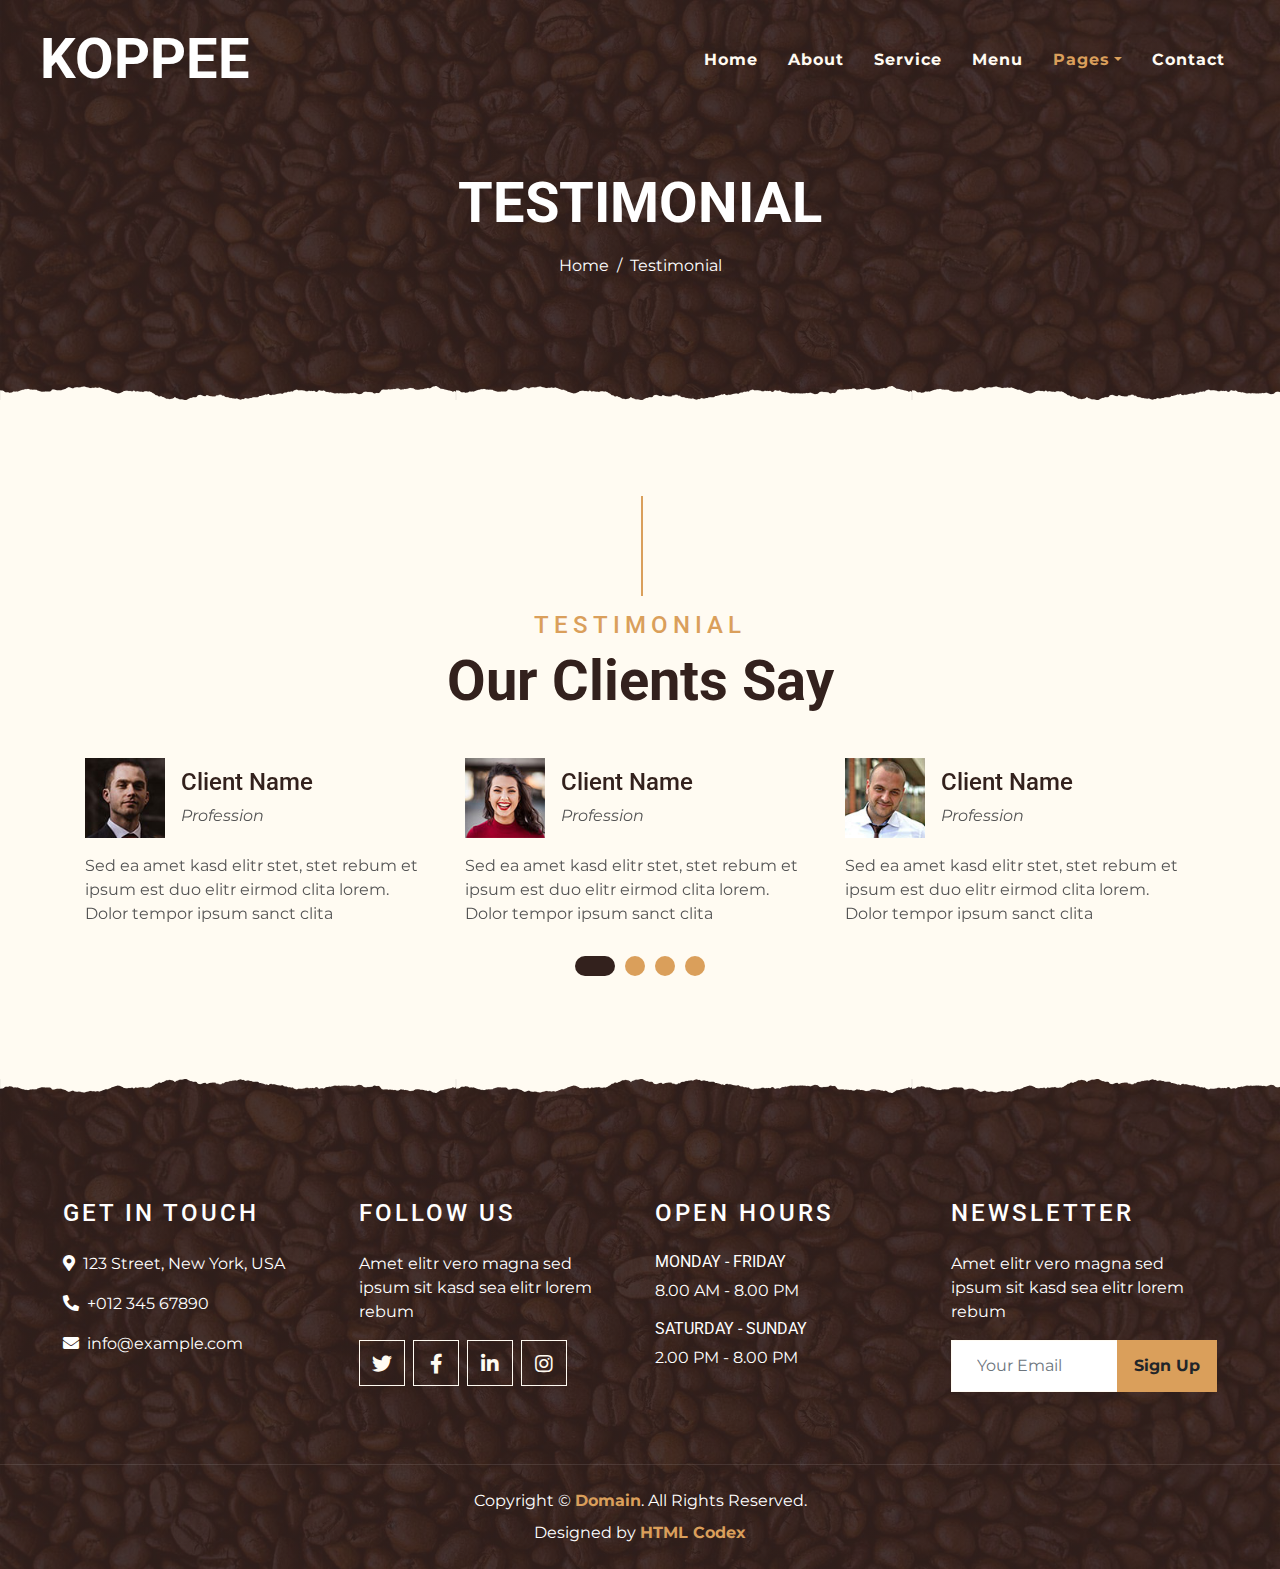
<file: coffee-shop-html-template/testimonial.html>
<!DOCTYPE html>
<html lang="en">

<head>
    <meta charset="utf-8">
    <title>KOPPEE - Coffee Shop HTML Template</title>
    <meta content="width=device-width, initial-scale=1.0" name="viewport">
    <meta content="Free Website Template" name="keywords">
    <meta content="Free Website Template" name="description">

    <!-- Favicon -->
    <link href="img/favicon.ico" rel="icon">

    <!-- Google Font -->
    <link rel="preconnect" href="https://fonts.gstatic.com">
    <link href="https://fonts.googleapis.com/css2?family=Montserrat:wght@200;400&family=Roboto:wght@400;500;700&display=swap" rel="stylesheet"> 

    <!-- Font Awesome -->
    <link href="https://cdnjs.cloudflare.com/ajax/libs/font-awesome/5.10.0/css/all.min.css" rel="stylesheet">

    <!-- Libraries Stylesheet -->
    <link href="lib/owlcarousel/assets/owl.carousel.min.css" rel="stylesheet">
    <link href="lib/tempusdominus/css/tempusdominus-bootstrap-4.min.css" rel="stylesheet" />

    <!-- Customized Bootstrap Stylesheet -->
    <link href="css/style.min.css" rel="stylesheet">
</head>

<body>
    <!-- Navbar Start -->
    <div class="container-fluid p-0 nav-bar">
        <nav class="navbar navbar-expand-lg bg-none navbar-dark py-3">
            <a href="index.html" class="navbar-brand px-lg-4 m-0">
                <h1 class="m-0 display-4 text-uppercase text-white">KOPPEE</h1>
            </a>
            <button type="button" class="navbar-toggler" data-toggle="collapse" data-target="#navbarCollapse">
                <span class="navbar-toggler-icon"></span>
            </button>
            <div class="collapse navbar-collapse justify-content-between" id="navbarCollapse">
                <div class="navbar-nav ml-auto p-4">
                    <a href="index.html" class="nav-item nav-link">Home</a>
                    <a href="about.html" class="nav-item nav-link">About</a>
                    <a href="service.html" class="nav-item nav-link">Service</a>
                    <a href="menu.html" class="nav-item nav-link">Menu</a>
                    <div class="nav-item dropdown">
                        <a href="#" class="nav-link dropdown-toggle active" data-toggle="dropdown">Pages</a>
                        <div class="dropdown-menu text-capitalize">
                            <a href="reservation.html" class="dropdown-item">Reservation</a>
                            <a href="testimonial.html" class="dropdown-item active">Testimonial</a>
                        </div>
                    </div>
                    <a href="contact.html" class="nav-item nav-link">Contact</a>
                </div>
            </div>
        </nav>
    </div>
    <!-- Navbar End -->


    <!-- Page Header Start -->
    <div class="container-fluid page-header mb-5 position-relative overlay-bottom">
        <div class="d-flex flex-column align-items-center justify-content-center pt-0 pt-lg-5" style="min-height: 400px">
            <h1 class="display-4 mb-3 mt-0 mt-lg-5 text-white text-uppercase">Testimonial</h1>
            <div class="d-inline-flex mb-lg-5">
                <p class="m-0 text-white"><a class="text-white" href="">Home</a></p>
                <p class="m-0 text-white px-2">/</p>
                <p class="m-0 text-white">Testimonial</p>
            </div>
        </div>
    </div>
    <!-- Page Header End -->


    <!-- Testimonial Start -->
    <div class="container-fluid py-5">
        <div class="container">
            <div class="section-title">
                <h4 class="text-primary text-uppercase" style="letter-spacing: 5px;">Testimonial</h4>
                <h1 class="display-4">Our Clients Say</h1>
            </div>
            <div class="owl-carousel testimonial-carousel">
                <div class="testimonial-item">
                    <div class="d-flex align-items-center mb-3">
                        <img class="img-fluid" src="img/testimonial-1.jpg" alt="">
                        <div class="ml-3">
                            <h4>Client Name</h4>
                            <i>Profession</i>
                        </div>
                    </div>
                    <p class="m-0">Sed ea amet kasd elitr stet, stet rebum et ipsum est duo elitr eirmod clita lorem. Dolor tempor ipsum sanct clita</p>
                </div>
                <div class="testimonial-item">
                    <div class="d-flex align-items-center mb-3">
                        <img class="img-fluid" src="img/testimonial-2.jpg" alt="">
                        <div class="ml-3">
                            <h4>Client Name</h4>
                            <i>Profession</i>
                        </div>
                    </div>
                    <p class="m-0">Sed ea amet kasd elitr stet, stet rebum et ipsum est duo elitr eirmod clita lorem. Dolor tempor ipsum sanct clita</p>
                </div>
                <div class="testimonial-item">
                    <div class="d-flex align-items-center mb-3">
                        <img class="img-fluid" src="img/testimonial-3.jpg" alt="">
                        <div class="ml-3">
                            <h4>Client Name</h4>
                            <i>Profession</i>
                        </div>
                    </div>
                    <p class="m-0">Sed ea amet kasd elitr stet, stet rebum et ipsum est duo elitr eirmod clita lorem. Dolor tempor ipsum sanct clita</p>
                </div>
                <div class="testimonial-item">
                    <div class="d-flex align-items-center mb-3">
                        <img class="img-fluid" src="img/testimonial-4.jpg" alt="">
                        <div class="ml-3">
                            <h4>Client Name</h4>
                            <i>Profession</i>
                        </div>
                    </div>
                    <p class="m-0">Sed ea amet kasd elitr stet, stet rebum et ipsum est duo elitr eirmod clita lorem. Dolor tempor ipsum sanct clita</p>
                </div>
            </div>
        </div>
    </div>
    <!-- Testimonial End -->


    <!-- Footer Start -->
    <div class="container-fluid footer text-white mt-5 pt-5 px-0 position-relative overlay-top">
        <div class="row mx-0 pt-5 px-sm-3 px-lg-5 mt-4">
            <div class="col-lg-3 col-md-6 mb-5">
                <h4 class="text-white text-uppercase mb-4" style="letter-spacing: 3px;">Get In Touch</h4>
                <p><i class="fa fa-map-marker-alt mr-2"></i>123 Street, New York, USA</p>
                <p><i class="fa fa-phone-alt mr-2"></i>+012 345 67890</p>
                <p class="m-0"><i class="fa fa-envelope mr-2"></i>info@example.com</p>
            </div>
            <div class="col-lg-3 col-md-6 mb-5">
                <h4 class="text-white text-uppercase mb-4" style="letter-spacing: 3px;">Follow Us</h4>
                <p>Amet elitr vero magna sed ipsum sit kasd sea elitr lorem rebum</p>
                <div class="d-flex justify-content-start">
                    <a class="btn btn-lg btn-outline-light btn-lg-square mr-2" href="#"><i class="fab fa-twitter"></i></a>
                    <a class="btn btn-lg btn-outline-light btn-lg-square mr-2" href="#"><i class="fab fa-facebook-f"></i></a>
                    <a class="btn btn-lg btn-outline-light btn-lg-square mr-2" href="#"><i class="fab fa-linkedin-in"></i></a>
                    <a class="btn btn-lg btn-outline-light btn-lg-square" href="#"><i class="fab fa-instagram"></i></a>
                </div>
            </div>
            <div class="col-lg-3 col-md-6 mb-5">
                <h4 class="text-white text-uppercase mb-4" style="letter-spacing: 3px;">Open Hours</h4>
                <div>
                    <h6 class="text-white text-uppercase">Monday - Friday</h6>
                    <p>8.00 AM - 8.00 PM</p>
                    <h6 class="text-white text-uppercase">Saturday - Sunday</h6>
                    <p>2.00 PM - 8.00 PM</p>
                </div>
            </div>
            <div class="col-lg-3 col-md-6 mb-5">
                <h4 class="text-white text-uppercase mb-4" style="letter-spacing: 3px;">Newsletter</h4>
                <p>Amet elitr vero magna sed ipsum sit kasd sea elitr lorem rebum</p>
                <div class="w-100">
                    <div class="input-group">
                        <input type="text" class="form-control border-light" style="padding: 25px;" placeholder="Your Email">
                        <div class="input-group-append">
                            <button class="btn btn-primary font-weight-bold px-3">Sign Up</button>
                        </div>
                    </div>
                </div>
            </div>
        </div>
        <div class="container-fluid text-center text-white border-top mt-4 py-4 px-sm-3 px-md-5" style="border-color: rgba(256, 256, 256, .1) !important;">
            <p class="mb-2 text-white">Copyright &copy; <a class="font-weight-bold" href="#">Domain</a>. All Rights Reserved.</a></p>
            <p class="m-0 text-white">Designed by <a class="font-weight-bold" href="https://htmlcodex.com">HTML Codex</a></p>
        </div>
    </div>
    <!-- Footer End -->


    <!-- Back to Top -->
    <a href="#" class="btn btn-lg btn-primary btn-lg-square back-to-top"><i class="fa fa-angle-double-up"></i></a>


    <!-- JavaScript Libraries -->
    <script src="https://code.jquery.com/jquery-3.4.1.min.js"></script>
    <script src="https://stackpath.bootstrapcdn.com/bootstrap/4.4.1/js/bootstrap.bundle.min.js"></script>
    <script src="lib/easing/easing.min.js"></script>
    <script src="lib/waypoints/waypoints.min.js"></script>
    <script src="lib/owlcarousel/owl.carousel.min.js"></script>
    <script src="lib/tempusdominus/js/moment.min.js"></script>
    <script src="lib/tempusdominus/js/moment-timezone.min.js"></script>
    <script src="lib/tempusdominus/js/tempusdominus-bootstrap-4.min.js"></script>

    <!-- Contact Javascript File -->
    <script src="mail/jqBootstrapValidation.min.js"></script>
    <script src="mail/contact.js"></script>

    <!-- Template Javascript -->
    <script src="js/main.js"></script>
</body>

</html>
</file>
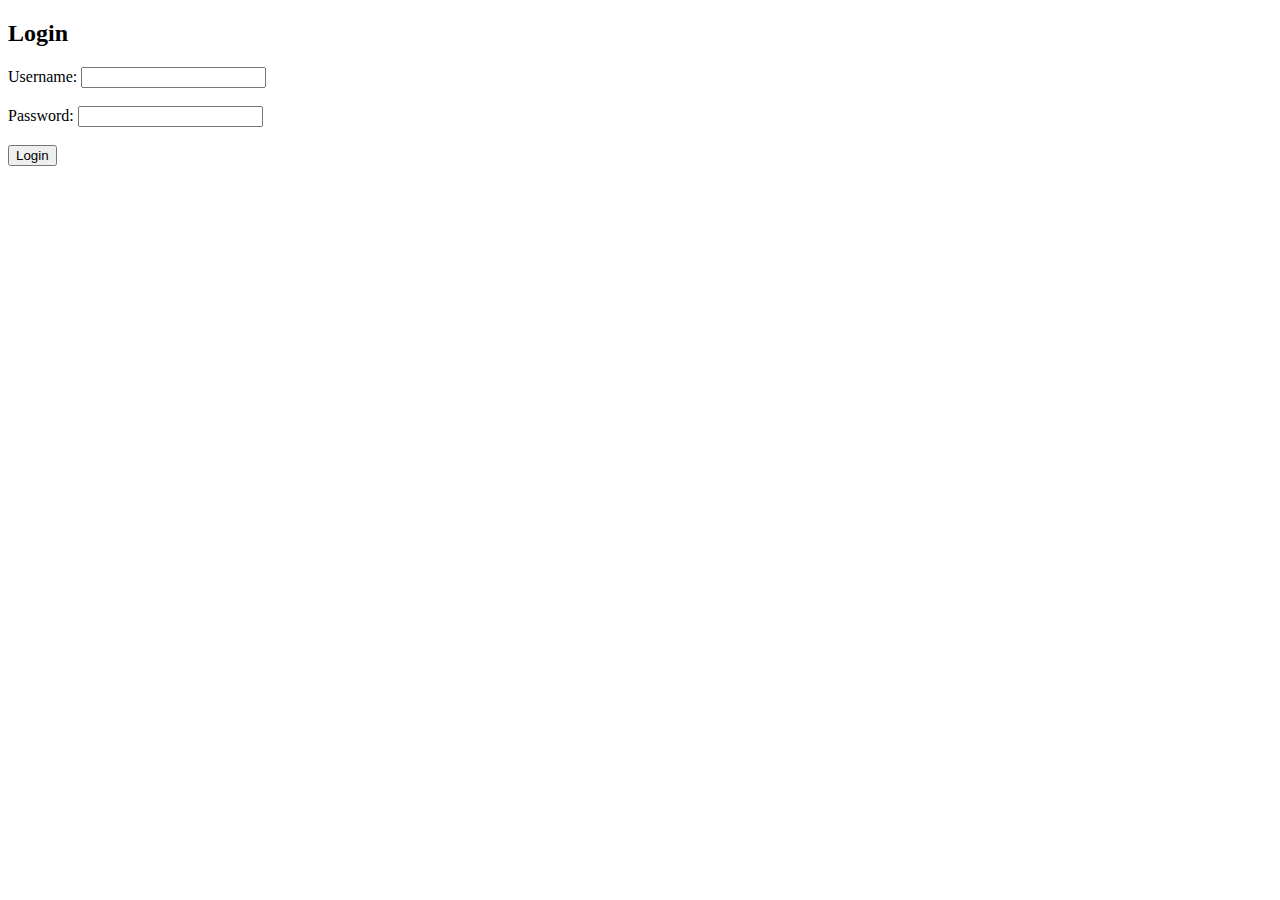
<file: test/login.html>
<!DOCTYPE html>
<html lang="en">
<head>
    <meta charset="UTF-8">
    <meta name="viewport" content="width=device-width, initial-scale=1.0">
    <title>Login</title>
</head>
<body>
    <h2>Login</h2>
    <form action="login.php" method="POST">
        <label for="username">Username:</label>
        <input type="text" id="username" name="username" required><br><br>
        <label for="password">Password:</label>
        <input type="password" id="password" name="password" required><br><br>
        <button type="submit">Login</button>
    </form>
</body>
</html>
</file>
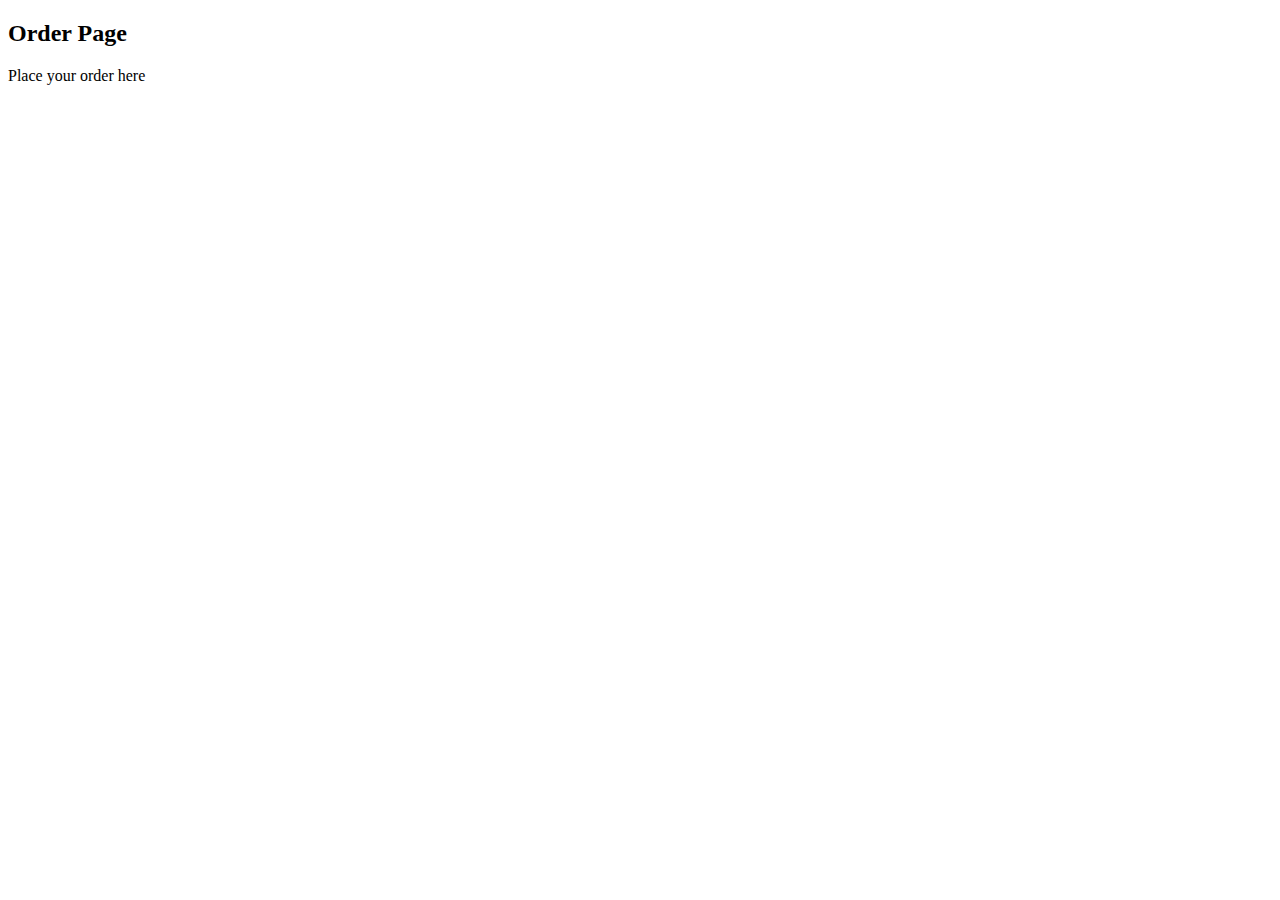
<file: test/order.html>
<!DOCTYPE html>
<html lang="en">
<head>
    <meta charset="UTF-8">
    <meta name="viewport" content="width=device-width, initial-scale=1.0">
    <title>Order</title>
</head>
<body>
    <h2>Order Page</h2>
    <p>Place your order here</p>
</body>
</html>
</file>
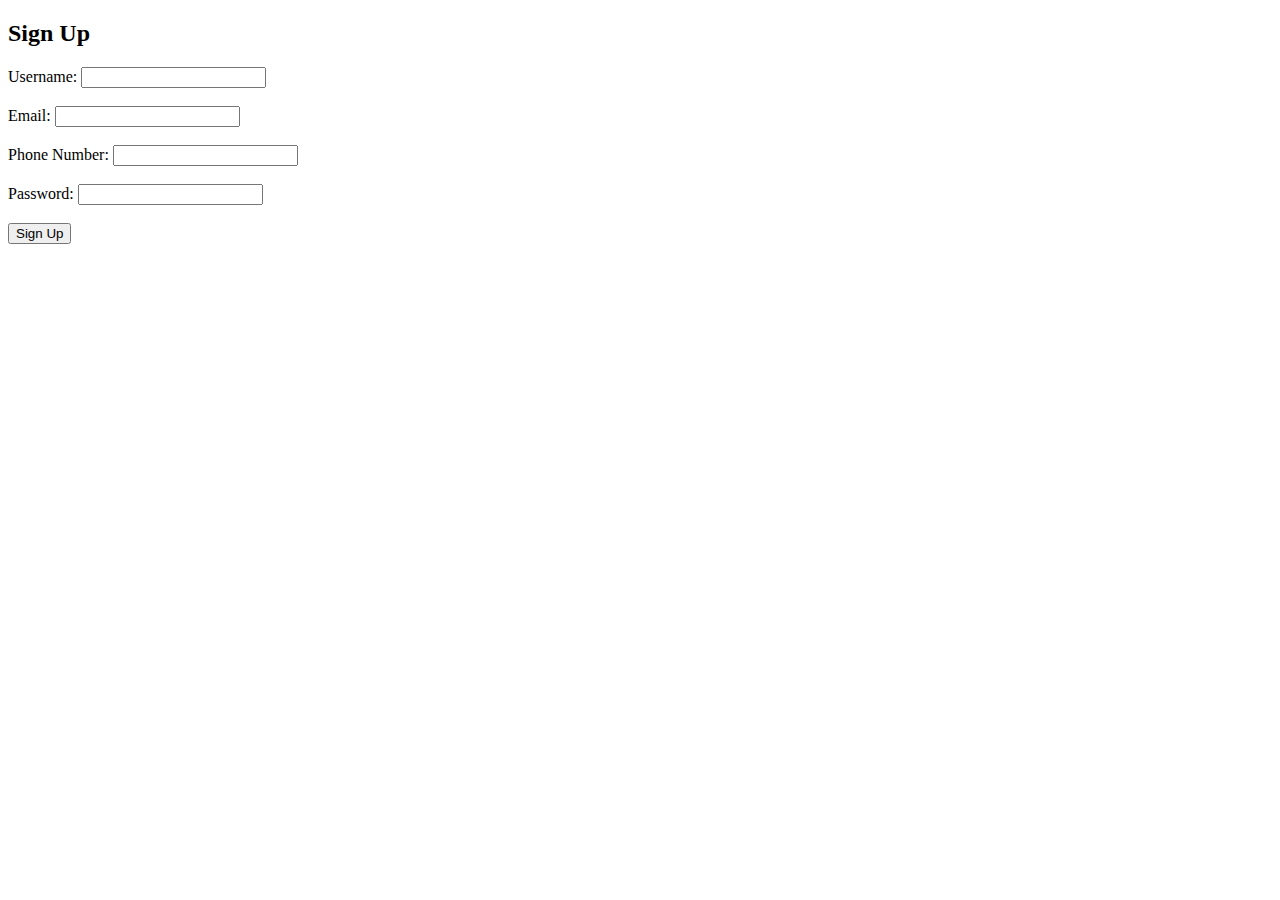
<file: test/signup.html>
<!DOCTYPE html>
<html lang="en">
<head>
    <meta charset="UTF-8">
    <meta name="viewport" content="width=device-width, initial-scale=1.0">
    <title>Sign Up</title>
</head>
<body>
    <h2>Sign Up</h2>
    <form action="signup.php" method="POST">
        <label for="username">Username:</label>
        <input type="text" id="username" name="username" required><br><br>
        <label for="email">Email:</label>
        <input type="email" id="email" name="email" required><br><br>
        <label for="phone">Phone Number:</label>
        <input type="text" id="phone" name="phone" required><br><br> <!-- Changed input type to text -->
        <label for="password">Password:</label>
        <input type="password" id="password" name="password" required><br><br>
        <button type="submit">Sign Up</button>
    </form>
</body>
</html>
</file>
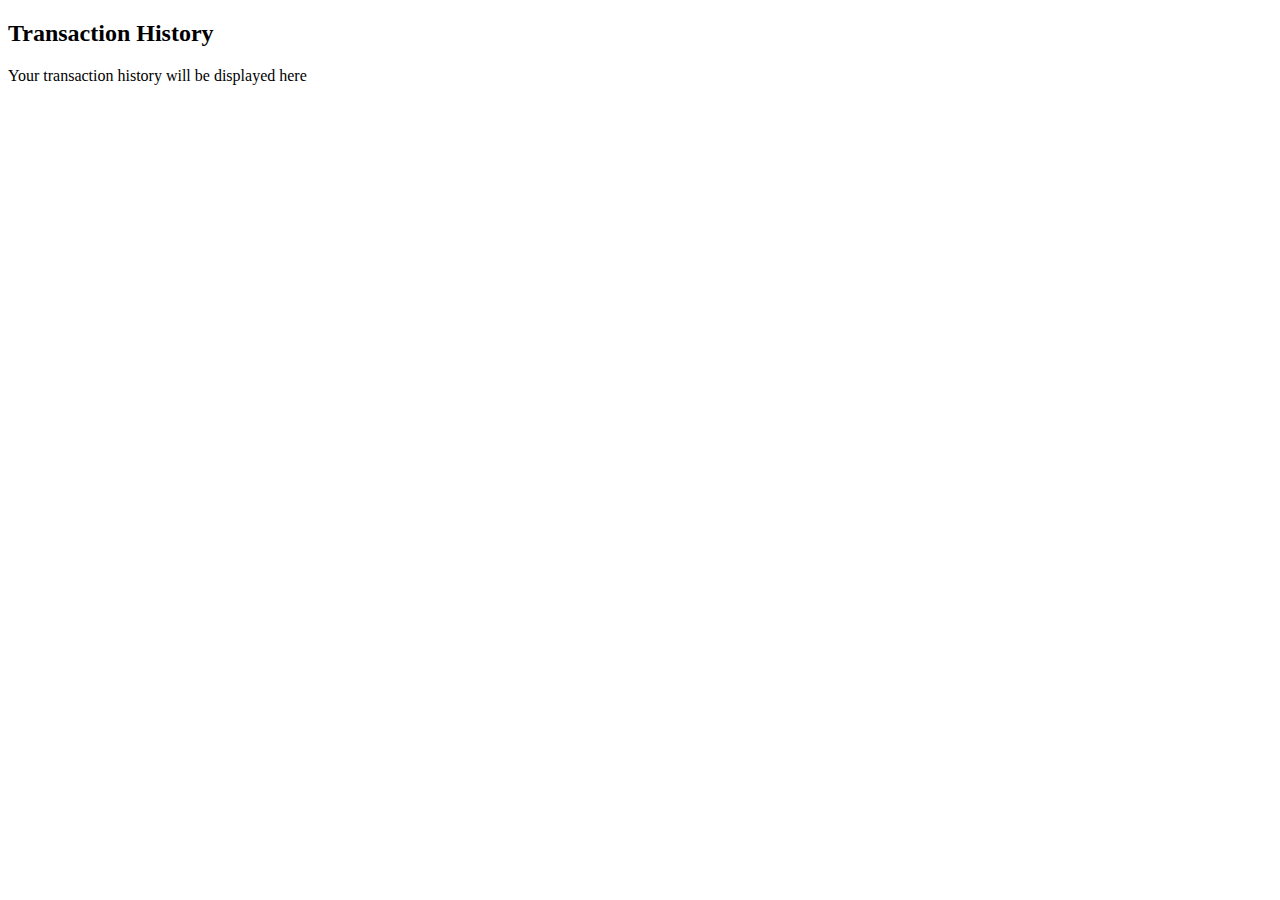
<file: test/transaction.html>
<!DOCTYPE html>
<html lang="en">
<head>
    <meta charset="UTF-8">
    <meta name="viewport" content="width=device-width, initial-scale=1.0">
    <title>Transaction</title>
</head>
<body>
    <h2>Transaction History</h2>
    <p>Your transaction history will be displayed here</p>
</body>
</html>
</file>
<file: coffee-shop-html-template/css/style.min.css>
*/:root{--blue: #007bff;--indigo: #6610f2;--purple: #6f42c1;--pink: #e83e8c;--red: #dc3545;--orange: #fd7e14;--yellow: #ffc107;--green: #28a745;--teal: #20c997;--cyan: #17a2b8;--white: #fff;--gray: #6c757d;--gray-dark: #343a40;--primary: #DA9F5B;--secondary: #33211D;--success: #28a745;--info: #17a2b8;--warning: #ffc107;--danger: #dc3545;--light: #FFFBF2;--dark: #111;--breakpoint-xs: 0;--breakpoint-sm: 576px;--breakpoint-md: 768px;--breakpoint-lg: 992px;--breakpoint-xl: 1200px;--font-family-sans-serif: "Montserrat", sans-serif;--font-family-monospace: SFMono-Regular, Menlo, Monaco, Consolas, "Liberation Mono", "Courier New", monospace}*,*::before,*::after{box-sizing:border-box}html{font-family:sans-serif;line-height:1.15;-webkit-text-size-adjust:100%;-webkit-tap-highlight-color:rgba(0,0,0,0)}article,aside,figcaption,figure,footer,header,hgroup,main,nav,section{display:block}body{margin:0;font-family:"Montserrat",sans-serif;font-size:1rem;font-weight:400;line-height:1.5;color:#555;text-align:left;background-color:#FFFBF2}[tabindex="-1"]:focus:not(:focus-visible){outline:0 !important}hr{box-sizing:content-box;height:0;overflow:visible}h1,h2,h3,h4,h5,h6{margin-top:0;margin-bottom:.5rem}p{margin-top:0;margin-bottom:1rem}abbr[title],abbr[data-original-title]{text-decoration:underline;text-decoration:underline dotted;cursor:help;border-bottom:0;text-decoration-skip-ink:none}address{margin-bottom:1rem;font-style:normal;line-height:inherit}ol,ul,dl{margin-top:0;margin-bottom:1rem}ol ol,ul ul,ol ul,ul ol{margin-bottom:0}dt{font-weight:700}dd{margin-bottom:.5rem;margin-left:0}blockquote{margin:0 0 1rem}b,strong{font-weight:bolder}small{font-size:80%}sub,sup{position:relative;font-size:75%;line-height:0;vertical-align:baseline}sub{bottom:-.25em}sup{top:-.5em}a{color:#DA9F5B;text-decoration:none;background-color:transparent}a:hover{color:#be792b;text-decoration:underline}a:not([href]):not([class]){color:inherit;text-decoration:none}a:not([href]):not([class]):hover{color:inherit;text-decoration:none}pre,code,kbd,samp{font-family:SFMono-Regular,Menlo,Monaco,Consolas,"Liberation Mono","Courier New",monospace;font-size:1em}pre{margin-top:0;margin-bottom:1rem;overflow:auto;-ms-overflow-style:scrollbar}figure{margin:0 0 1rem}img{vertical-align:middle;border-style:none}svg{overflow:hidden;vertical-align:middle}table{border-collapse:collapse}caption{padding-top:.75rem;padding-bottom:.75rem;color:#6c757d;text-align:left;caption-side:bottom}th{text-align:inherit;text-align:-webkit-match-parent}label{display:inline-block;margin-bottom:.5rem}button{border-radius:0}button:focus{outline:1px dotted;outline:5px auto -webkit-focus-ring-color}input,button,select,optgroup,textarea{margin:0;font-family:inherit;font-size:inherit;line-height:inherit}button,input{overflow:visible}button,select{text-transform:none}[role="button"]{cursor:pointer}select{word-wrap:normal}button,[type="button"],[type="reset"],[type="submit"]{-webkit-appearance:button}button:not(:disabled),[type="button"]:not(:disabled),[type="reset"]:not(:disabled),[type="submit"]:not(:disabled){cursor:pointer}button::-moz-focus-inner,[type="button"]::-moz-focus-inner,[type="reset"]::-moz-focus-inner,[type="submit"]::-moz-focus-inner{padding:0;border-style:none}input[type="radio"],input[type="checkbox"]{box-sizing:border-box;padding:0}textarea{overflow:auto;resize:vertical}fieldset{min-width:0;padding:0;margin:0;border:0}legend{display:block;width:100%;max-width:100%;padding:0;margin-bottom:.5rem;font-size:1.5rem;line-height:inherit;color:inherit;white-space:normal}@media (max-width: 1200px){legend{font-size:calc(1.275rem + .3vw) }}progress{vertical-align:baseline}[type="number"]::-webkit-inner-spin-button,[type="number"]::-webkit-outer-spin-button{height:auto}[type="search"]{outline-offset:-2px;-webkit-appearance:none}[type="search"]::-webkit-search-decoration{-webkit-appearance:none}::-webkit-file-upload-button{font:inherit;-webkit-appearance:button}output{display:inline-block}summary{display:list-item;cursor:pointer}template{display:none}[hidden]{display:none !important}h1,h2,h3,h4,h5,h6,.h1,.h2,.h3,.h4,.h5,.h6{margin-bottom:.5rem;font-family:"Roboto",sans-serif;font-weight:500;line-height:1.2;color:#33211D}h1,.h1{font-size:2.5rem}@media (max-width: 1200px){h1,.h1{font-size:calc(1.375rem + 1.5vw) }}h2,.h2{font-size:2rem}@media (max-width: 1200px){h2,.h2{font-size:calc(1.325rem + .9vw) }}h3,.h3{font-size:1.75rem}@media (max-width: 1200px){h3,.h3{font-size:calc(1.3rem + .6vw) }}h4,.h4{font-size:1.5rem}@media (max-width: 1200px){h4,.h4{font-size:calc(1.275rem + .3vw) }}h5,.h5{font-size:1.25rem}h6,.h6{font-size:1rem}.lead{font-size:1.25rem;font-weight:300}.display-1{font-size:8rem;font-weight:300;line-height:1.2}@media (max-width: 1200px){.display-1{font-size:calc(1.925rem + 8.1vw) }}.display-2{font-size:5.5rem;font-weight:300;line-height:1.2}@media (max-width: 1200px){.display-2{font-size:calc(1.675rem + 5.1vw) }}.display-3{font-size:4.5rem;font-weight:300;line-height:1.2}@media (max-width: 1200px){.display-3{font-size:calc(1.575rem + 3.9vw) }}.display-4{font-size:3.5rem;font-weight:300;line-height:1.2}@media (max-width: 1200px){.display-4{font-size:calc(1.475rem + 2.7vw) }}hr{margin-top:1rem;margin-bottom:1rem;border:0;border-top:1px solid rgba(0,0,0,0.1)}small,.small{font-size:80%;font-weight:400}mark,.mark{padding:.2em;background-color:#fcf8e3}.list-unstyled{padding-left:0;list-style:none}.list-inline{padding-left:0;list-style:none}.list-inline-item{display:inline-block}.list-inline-item:not(:last-child){margin-right:.5rem}.initialism{font-size:90%;text-transform:uppercase}.blockquote{margin-bottom:1rem;font-size:1.25rem}.blockquote-footer{display:block;font-size:80%;color:#6c757d}.blockquote-footer::before{content:"\2014\00A0"}.img-fluid{max-width:100%;height:auto}.img-thumbnail{padding:.25rem;background-color:#FFFBF2;border:1px solid #dee2e6;max-width:100%;height:auto}.figure{display:inline-block}.figure-img{margin-bottom:.5rem;line-height:1}.figure-caption{font-size:90%;color:#6c757d}code{font-size:87.5%;color:#e83e8c;word-wrap:break-word}a>code{color:inherit}kbd{padding:.2rem .4rem;font-size:87.5%;color:#fff;background-color:#212529}kbd kbd{padding:0;font-size:100%;font-weight:700}pre{display:block;font-size:87.5%;color:#212529}pre code{font-size:inherit;color:inherit;word-break:normal}.pre-scrollable{max-height:340px;overflow-y:scroll}.container,.container-fluid,.container-sm,.container-md,.container-lg,.container-xl{width:100%;padding-right:15px;padding-left:15px;margin-right:auto;margin-left:auto}@media (min-width: 576px){.container,.container-sm{max-width:540px}}@media (min-width: 768px){.container,.container-sm,.container-md{max-width:720px}}@media (min-width: 992px){.container,.container-sm,.container-md,.container-lg{max-width:960px}}@media (min-width: 1200px){.container,.container-sm,.container-md,.container-lg,.container-xl{max-width:1140px}}.row{display:flex;flex-wrap:wrap;margin-right:-15px;margin-left:-15px}.no-gutters{margin-right:0;margin-left:0}.no-gutters>.col,.no-gutters>[class*="col-"]{padding-right:0;padding-left:0}.col-1,.col-2,.col-3,.col-4,.col-5,.col-6,.col-7,.col-8,.col-9,.col-10,.col-11,.col-12,.col,.col-auto,.col-sm-1,.col-sm-2,.col-sm-3,.col-sm-4,.col-sm-5,.col-sm-6,.col-sm-7,.col-sm-8,.col-sm-9,.col-sm-10,.col-sm-11,.col-sm-12,.col-sm,.col-sm-auto,.col-md-1,.col-md-2,.col-md-3,.col-md-4,.col-md-5,.col-md-6,.col-md-7,.col-md-8,.col-md-9,.col-md-10,.col-md-11,.col-md-12,.col-md,.col-md-auto,.col-lg-1,.col-lg-2,.col-lg-3,.col-lg-4,.col-lg-5,.col-lg-6,.col-lg-7,.col-lg-8,.col-lg-9,.col-lg-10,.col-lg-11,.col-lg-12,.col-lg,.col-lg-auto,.col-xl-1,.col-xl-2,.col-xl-3,.col-xl-4,.col-xl-5,.col-xl-6,.col-xl-7,.col-xl-8,.col-xl-9,.col-xl-10,.col-xl-11,.col-xl-12,.col-xl,.col-xl-auto{position:relative;width:100%;padding-right:15px;padding-left:15px}.col{flex-basis:0;flex-grow:1;max-width:100%}.row-cols-1>*{flex:0 0 100%;max-width:100%}.row-cols-2>*{flex:0 0 50%;max-width:50%}.row-cols-3>*{flex:0 0 33.33333%;max-width:33.33333%}.row-cols-4>*{flex:0 0 25%;max-width:25%}.row-cols-5>*{flex:0 0 20%;max-width:20%}.row-cols-6>*{flex:0 0 16.66667%;max-width:16.66667%}.col-auto{flex:0 0 auto;width:auto;max-width:100%}.col-1{flex:0 0 8.33333%;max-width:8.33333%}.col-2{flex:0 0 16.66667%;max-width:16.66667%}.col-3{flex:0 0 25%;max-width:25%}.col-4{flex:0 0 33.33333%;max-width:33.33333%}.col-5{flex:0 0 41.66667%;max-width:41.66667%}.col-6{flex:0 0 50%;max-width:50%}.col-7{flex:0 0 58.33333%;max-width:58.33333%}.col-8{flex:0 0 66.66667%;max-width:66.66667%}.col-9{flex:0 0 75%;max-width:75%}.col-10{flex:0 0 83.33333%;max-width:83.33333%}.col-11{flex:0 0 91.66667%;max-width:91.66667%}.col-12{flex:0 0 100%;max-width:100%}.order-first{order:-1}.order-last{order:13}.order-0{order:0}.order-1{order:1}.order-2{order:2}.order-3{order:3}.order-4{order:4}.order-5{order:5}.order-6{order:6}.order-7{order:7}.order-8{order:8}.order-9{order:9}.order-10{order:10}.order-11{order:11}.order-12{order:12}.offset-1{margin-left:8.33333%}.offset-2{margin-left:16.66667%}.offset-3{margin-left:25%}.offset-4{margin-left:33.33333%}.offset-5{margin-left:41.66667%}.offset-6{margin-left:50%}.offset-7{margin-left:58.33333%}.offset-8{margin-left:66.66667%}.offset-9{margin-left:75%}.offset-10{margin-left:83.33333%}.offset-11{margin-left:91.66667%}@media (min-width: 576px){.col-sm{flex-basis:0;flex-grow:1;max-width:100%}.row-cols-sm-1>*{flex:0 0 100%;max-width:100%}.row-cols-sm-2>*{flex:0 0 50%;max-width:50%}.row-cols-sm-3>*{flex:0 0 33.33333%;max-width:33.33333%}.row-cols-sm-4>*{flex:0 0 25%;max-width:25%}.row-cols-sm-5>*{flex:0 0 20%;max-width:20%}.row-cols-sm-6>*{flex:0 0 16.66667%;max-width:16.66667%}.col-sm-auto{flex:0 0 auto;width:auto;max-width:100%}.col-sm-1{flex:0 0 8.33333%;max-width:8.33333%}.col-sm-2{flex:0 0 16.66667%;max-width:16.66667%}.col-sm-3{flex:0 0 25%;max-width:25%}.col-sm-4{flex:0 0 33.33333%;max-width:33.33333%}.col-sm-5{flex:0 0 41.66667%;max-width:41.66667%}.col-sm-6{flex:0 0 50%;max-width:50%}.col-sm-7{flex:0 0 58.33333%;max-width:58.33333%}.col-sm-8{flex:0 0 66.66667%;max-width:66.66667%}.col-sm-9{flex:0 0 75%;max-width:75%}.col-sm-10{flex:0 0 83.33333%;max-width:83.33333%}.col-sm-11{flex:0 0 91.66667%;max-width:91.66667%}.col-sm-12{flex:0 0 100%;max-width:100%}.order-sm-first{order:-1}.order-sm-last{order:13}.order-sm-0{order:0}.order-sm-1{order:1}.order-sm-2{order:2}.order-sm-3{order:3}.order-sm-4{order:4}.order-sm-5{order:5}.order-sm-6{order:6}.order-sm-7{order:7}.order-sm-8{order:8}.order-sm-9{order:9}.order-sm-10{order:10}.order-sm-11{order:11}.order-sm-12{order:12}.offset-sm-0{margin-left:0}.offset-sm-1{margin-left:8.33333%}.offset-sm-2{margin-left:16.66667%}.offset-sm-3{margin-left:25%}.offset-sm-4{margin-left:33.33333%}.offset-sm-5{margin-left:41.66667%}.offset-sm-6{margin-left:50%}.offset-sm-7{margin-left:58.33333%}.offset-sm-8{margin-left:66.66667%}.offset-sm-9{margin-left:75%}.offset-sm-10{margin-left:83.33333%}.offset-sm-11{margin-left:91.66667%}}@media (min-width: 768px){.col-md{flex-basis:0;flex-grow:1;max-width:100%}.row-cols-md-1>*{flex:0 0 100%;max-width:100%}.row-cols-md-2>*{flex:0 0 50%;max-width:50%}.row-cols-md-3>*{flex:0 0 33.33333%;max-width:33.33333%}.row-cols-md-4>*{flex:0 0 25%;max-width:25%}.row-cols-md-5>*{flex:0 0 20%;max-width:20%}.row-cols-md-6>*{flex:0 0 16.66667%;max-width:16.66667%}.col-md-auto{flex:0 0 auto;width:auto;max-width:100%}.col-md-1{flex:0 0 8.33333%;max-width:8.33333%}.col-md-2{flex:0 0 16.66667%;max-width:16.66667%}.col-md-3{flex:0 0 25%;max-width:25%}.col-md-4{flex:0 0 33.33333%;max-width:33.33333%}.col-md-5{flex:0 0 41.66667%;max-width:41.66667%}.col-md-6{flex:0 0 50%;max-width:50%}.col-md-7{flex:0 0 58.33333%;max-width:58.33333%}.col-md-8{flex:0 0 66.66667%;max-width:66.66667%}.col-md-9{flex:0 0 75%;max-width:75%}.col-md-10{flex:0 0 83.33333%;max-width:83.33333%}.col-md-11{flex:0 0 91.66667%;max-width:91.66667%}.col-md-12{flex:0 0 100%;max-width:100%}.order-md-first{order:-1}.order-md-last{order:13}.order-md-0{order:0}.order-md-1{order:1}.order-md-2{order:2}.order-md-3{order:3}.order-md-4{order:4}.order-md-5{order:5}.order-md-6{order:6}.order-md-7{order:7}.order-md-8{order:8}.order-md-9{order:9}.order-md-10{order:10}.order-md-11{order:11}.order-md-12{order:12}.offset-md-0{margin-left:0}.offset-md-1{margin-left:8.33333%}.offset-md-2{margin-left:16.66667%}.offset-md-3{margin-left:25%}.offset-md-4{margin-left:33.33333%}.offset-md-5{margin-left:41.66667%}.offset-md-6{margin-left:50%}.offset-md-7{margin-left:58.33333%}.offset-md-8{margin-left:66.66667%}.offset-md-9{margin-left:75%}.offset-md-10{margin-left:83.33333%}.offset-md-11{margin-left:91.66667%}}@media (min-width: 992px){.col-lg{flex-basis:0;flex-grow:1;max-width:100%}.row-cols-lg-1>*{flex:0 0 100%;max-width:100%}.row-cols-lg-2>*{flex:0 0 50%;max-width:50%}.row-cols-lg-3>*{flex:0 0 33.33333%;max-width:33.33333%}.row-cols-lg-4>*{flex:0 0 25%;max-width:25%}.row-cols-lg-5>*{flex:0 0 20%;max-width:20%}.row-cols-lg-6>*{flex:0 0 16.66667%;max-width:16.66667%}.col-lg-auto{flex:0 0 auto;width:auto;max-width:100%}.col-lg-1{flex:0 0 8.33333%;max-width:8.33333%}.col-lg-2{flex:0 0 16.66667%;max-width:16.66667%}.col-lg-3{flex:0 0 25%;max-width:25%}.col-lg-4{flex:0 0 33.33333%;max-width:33.33333%}.col-lg-5{flex:0 0 41.66667%;max-width:41.66667%}.col-lg-6{flex:0 0 50%;max-width:50%}.col-lg-7{flex:0 0 58.33333%;max-width:58.33333%}.col-lg-8{flex:0 0 66.66667%;max-width:66.66667%}.col-lg-9{flex:0 0 75%;max-width:75%}.col-lg-10{flex:0 0 83.33333%;max-width:83.33333%}.col-lg-11{flex:0 0 91.66667%;max-width:91.66667%}.col-lg-12{flex:0 0 100%;max-width:100%}.order-lg-first{order:-1}.order-lg-last{order:13}.order-lg-0{order:0}.order-lg-1{order:1}.order-lg-2{order:2}.order-lg-3{order:3}.order-lg-4{order:4}.order-lg-5{order:5}.order-lg-6{order:6}.order-lg-7{order:7}.order-lg-8{order:8}.order-lg-9{order:9}.order-lg-10{order:10}.order-lg-11{order:11}.order-lg-12{order:12}.offset-lg-0{margin-left:0}.offset-lg-1{margin-left:8.33333%}.offset-lg-2{margin-left:16.66667%}.offset-lg-3{margin-left:25%}.offset-lg-4{margin-left:33.33333%}.offset-lg-5{margin-left:41.66667%}.offset-lg-6{margin-left:50%}.offset-lg-7{margin-left:58.33333%}.offset-lg-8{margin-left:66.66667%}.offset-lg-9{margin-left:75%}.offset-lg-10{margin-left:83.33333%}.offset-lg-11{margin-left:91.66667%}}@media (min-width: 1200px){.col-xl{flex-basis:0;flex-grow:1;max-width:100%}.row-cols-xl-1>*{flex:0 0 100%;max-width:100%}.row-cols-xl-2>*{flex:0 0 50%;max-width:50%}.row-cols-xl-3>*{flex:0 0 33.33333%;max-width:33.33333%}.row-cols-xl-4>*{flex:0 0 25%;max-width:25%}.row-cols-xl-5>*{flex:0 0 20%;max-width:20%}.row-cols-xl-6>*{flex:0 0 16.66667%;max-width:16.66667%}.col-xl-auto{flex:0 0 auto;width:auto;max-width:100%}.col-xl-1{flex:0 0 8.33333%;max-width:8.33333%}.col-xl-2{flex:0 0 16.66667%;max-width:16.66667%}.col-xl-3{flex:0 0 25%;max-width:25%}.col-xl-4{flex:0 0 33.33333%;max-width:33.33333%}.col-xl-5{flex:0 0 41.66667%;max-width:41.66667%}.col-xl-6{flex:0 0 50%;max-width:50%}.col-xl-7{flex:0 0 58.33333%;max-width:58.33333%}.col-xl-8{flex:0 0 66.66667%;max-width:66.66667%}.col-xl-9{flex:0 0 75%;max-width:75%}.col-xl-10{flex:0 0 83.33333%;max-width:83.33333%}.col-xl-11{flex:0 0 91.66667%;max-width:91.66667%}.col-xl-12{flex:0 0 100%;max-width:100%}.order-xl-first{order:-1}.order-xl-last{order:13}.order-xl-0{order:0}.order-xl-1{order:1}.order-xl-2{order:2}.order-xl-3{order:3}.order-xl-4{order:4}.order-xl-5{order:5}.order-xl-6{order:6}.order-xl-7{order:7}.order-xl-8{order:8}.order-xl-9{order:9}.order-xl-10{order:10}.order-xl-11{order:11}.order-xl-12{order:12}.offset-xl-0{margin-left:0}.offset-xl-1{margin-left:8.33333%}.offset-xl-2{margin-left:16.66667%}.offset-xl-3{margin-left:25%}.offset-xl-4{margin-left:33.33333%}.offset-xl-5{margin-left:41.66667%}.offset-xl-6{margin-left:50%}.offset-xl-7{margin-left:58.33333%}.offset-xl-8{margin-left:66.66667%}.offset-xl-9{margin-left:75%}.offset-xl-10{margin-left:83.33333%}.offset-xl-11{margin-left:91.66667%}}.table{width:100%;margin-bottom:1rem;color:#555}.table th,.table td{padding:.75rem;vertical-align:top;border-top:1px solid #dee2e6}.table thead th{vertical-align:bottom;border-bottom:2px solid #dee2e6}.table tbody+tbody{border-top:2px solid #dee2e6}.table-sm th,.table-sm td{padding:.3rem}.table-bordered{border:1px solid #dee2e6}.table-bordered th,.table-bordered td{border:1px solid #dee2e6}.table-bordered thead th,.table-bordered thead td{border-bottom-width:2px}.table-borderless th,.table-borderless td,.table-borderless thead th,.table-borderless tbody+tbody{border:0}.table-striped tbody tr:nth-of-type(odd){background-color:rgba(0,0,0,0.05)}.table-hover tbody tr:hover{color:#555;background-color:rgba(0,0,0,0.075)}.table-primary,.table-primary>th,.table-primary>td{background-color:#f5e4d1}.table-primary th,.table-primary td,.table-primary thead th,.table-primary tbody+tbody{border-color:#eccdaa}.table-hover .table-primary:hover{background-color:#f0d8bc}.table-hover .table-primary:hover>td,.table-hover .table-primary:hover>th{background-color:#f0d8bc}.table-secondary,.table-secondary>th,.table-secondary>td{background-color:#c6c1c0}.table-secondary th,.table-secondary td,.table-secondary thead th,.table-secondary tbody+tbody{border-color:#958c89}.table-hover .table-secondary:hover{background-color:#bab4b3}.table-hover .table-secondary:hover>td,.table-hover .table-secondary:hover>th{background-color:#bab4b3}.table-success,.table-success>th,.table-success>td{background-color:#c3e6cb}.table-success th,.table-success td,.table-success thead th,.table-success tbody+tbody{border-color:#8fd19e}.table-hover .table-success:hover{background-color:#b1dfbb}.table-hover .table-success:hover>td,.table-hover .table-success:hover>th{background-color:#b1dfbb}.table-info,.table-info>th,.table-info>td{background-color:#bee5eb}.table-info th,.table-info td,.table-info thead th,.table-info tbody+tbody{border-color:#86cfda}.table-hover .table-info:hover{background-color:#abdde5}.table-hover .table-info:hover>td,.table-hover .table-info:hover>th{background-color:#abdde5}.table-warning,.table-warning>th,.table-warning>td{background-color:#ffeeba}.table-warning th,.table-warning td,.table-warning thead th,.table-warning tbody+tbody{border-color:#ffdf7e}.table-hover .table-warning:hover{background-color:#ffe8a1}.table-hover .table-warning:hover>td,.table-hover .table-warning:hover>th{background-color:#ffe8a1}.table-danger,.table-danger>th,.table-danger>td{background-color:#f5c6cb}.table-danger th,.table-danger td,.table-danger thead th,.table-danger tbody+tbody{border-color:#ed969e}.table-hover .table-danger:hover{background-color:#f1b0b7}.table-hover .table-danger:hover>td,.table-hover .table-danger:hover>th{background-color:#f1b0b7}.table-light,.table-light>th,.table-light>td{background-color:#fffefb}.table-light th,.table-light td,.table-light thead th,.table-light tbody+tbody{border-color:#fffdf8}.table-hover .table-light:hover{background-color:#fff8e2}.table-hover .table-light:hover>td,.table-hover .table-light:hover>th{background-color:#fff8e2}.table-dark,.table-dark>th,.table-dark>td{background-color:#bcbcbc}.table-dark th,.table-dark td,.table-dark thead th,.table-dark tbody+tbody{border-color:#838383}.table-hover .table-dark:hover{background-color:#afafaf}.table-hover .table-dark:hover>td,.table-hover .table-dark:hover>th{background-color:#afafaf}.table-active,.table-active>th,.table-active>td{background-color:rgba(0,0,0,0.075)}.table-hover .table-active:hover{background-color:rgba(0,0,0,0.075)}.table-hover .table-active:hover>td,.table-hover .table-active:hover>th{background-color:rgba(0,0,0,0.075)}.table .thead-dark th{color:#fff;background-color:#343a40;border-color:#454d55}.table .thead-light th{color:#495057;background-color:#e9ecef;border-color:#dee2e6}.table-dark{color:#fff;background-color:#343a40}.table-dark th,.table-dark td,.table-dark thead th{border-color:#454d55}.table-dark.table-bordered{border:0}.table-dark.table-striped tbody tr:nth-of-type(odd){background-color:rgba(255,255,255,0.05)}.table-dark.table-hover tbody tr:hover{color:#fff;background-color:rgba(255,255,255,0.075)}@media (max-width: 575.98px){.table-responsive-sm{display:block;width:100%;overflow-x:auto;-webkit-overflow-scrolling:touch}.table-responsive-sm>.table-bordered{border:0}}@media (max-width: 767.98px){.table-responsive-md{display:block;width:100%;overflow-x:auto;-webkit-overflow-scrolling:touch}.table-responsive-md>.table-bordered{border:0}}@media (max-width: 991.98px){.table-responsive-lg{display:block;width:100%;overflow-x:auto;-webkit-overflow-scrolling:touch}.table-responsive-lg>.table-bordered{border:0}}@media (max-width: 1199.98px){.table-responsive-xl{display:block;width:100%;overflow-x:auto;-webkit-overflow-scrolling:touch}.table-responsive-xl>.table-bordered{border:0}}.table-responsive{display:block;width:100%;overflow-x:auto;-webkit-overflow-scrolling:touch}.table-responsive>.table-bordered{border:0}.form-control{display:block;width:100%;height:calc(1.5em + .75rem + 2px);padding:.375rem .75rem;font-size:1rem;font-weight:400;line-height:1.5;color:#495057;background-color:#fff;background-clip:padding-box;border:1px solid #ced4da;border-radius:0;transition:border-color 0.15s ease-in-out,box-shadow 0.15s ease-in-out}@media (prefers-reduced-motion: reduce){.form-control{transition:none}}.form-control::-ms-expand{background-color:transparent;border:0}.form-control:-moz-focusring{color:transparent;text-shadow:0 0 0 #495057}.form-control:focus{color:#495057;background-color:#fff;border-color:#f1dcc3;outline:0;box-shadow:0 0 0 .2rem rgba(218,159,91,0.25)}.form-control::placeholder{color:#6c757d;opacity:1}.form-control:disabled,.form-control[readonly]{background-color:#e9ecef;opacity:1}input[type="date"].form-control,input[type="time"].form-control,input[type="datetime-local"].form-control,input[type="month"].form-control{appearance:none}select.form-control:focus::-ms-value{color:#495057;background-color:#fff}.form-control-file,.form-control-range{display:block;width:100%}.col-form-label{padding-top:calc(.375rem + 1px);padding-bottom:calc(.375rem + 1px);margin-bottom:0;font-size:inherit;line-height:1.5}.col-form-label-lg{padding-top:calc(.5rem + 1px);padding-bottom:calc(.5rem + 1px);font-size:1.25rem;line-height:1.5}.col-form-label-sm{padding-top:calc(.25rem + 1px);padding-bottom:calc(.25rem + 1px);font-size:.875rem;line-height:1.5}.form-control-plaintext{display:block;width:100%;padding:.375rem 0;margin-bottom:0;font-size:1rem;line-height:1.5;color:#555;background-color:transparent;border:solid transparent;border-width:1px 0}.form-control-plaintext.form-control-sm,.form-control-plaintext.form-control-lg{padding-right:0;padding-left:0}.form-control-sm{height:calc(1.5em + .5rem + 2px);padding:.25rem .5rem;font-size:.875rem;line-height:1.5}.form-control-lg{height:calc(1.5em + 1rem + 2px);padding:.5rem 1rem;font-size:1.25rem;line-height:1.5}select.form-control[size],select.form-control[multiple]{height:auto}textarea.form-control{height:auto}.form-group{margin-bottom:1rem}.form-text{display:block;margin-top:.25rem}.form-row{display:flex;flex-wrap:wrap;margin-right:-5px;margin-left:-5px}.form-row>.col,.form-row>[class*="col-"]{padding-right:5px;padding-left:5px}.form-check{position:relative;display:block;padding-left:1.25rem}.form-check-input{position:absolute;margin-top:.3rem;margin-left:-1.25rem}.form-check-input[disabled] ~ .form-check-label,.form-check-input:disabled ~ .form-check-label{color:#6c757d}.form-check-label{margin-bottom:0}.form-check-inline{display:inline-flex;align-items:center;padding-left:0;margin-right:.75rem}.form-check-inline .form-check-input{position:static;margin-top:0;margin-right:.3125rem;margin-left:0}.valid-feedback{display:none;width:100%;margin-top:.25rem;font-size:80%;color:#28a745}.valid-tooltip{position:absolute;top:100%;left:0;z-index:5;display:none;max-width:100%;padding:.25rem .5rem;margin-top:.1rem;font-size:.875rem;line-height:1.5;color:#fff;background-color:rgba(40,167,69,0.9)}.was-validated :valid ~ .valid-feedback,.was-validated :valid ~ .valid-tooltip,.is-valid ~ .valid-feedback,.is-valid ~ .valid-tooltip{display:block}.was-validated .form-control:valid,.form-control.is-valid{border-color:#28a745;padding-right:calc(1.5em + .75rem);background-image:url("data:image/svg+xml,%3csvg xmlns='http://www.w3.org/2000/svg' width='8' height='8' viewBox='0 0 8 8'%3e%3cpath fill='%2328a745' d='M2.3 6.73L.6 4.53c-.4-1.04.46-1.4 1.1-.8l1.1 1.4 3.4-3.8c.6-.63 1.6-.27 1.2.7l-4 4.6c-.43.5-.8.4-1.1.1z'/%3e%3c/svg%3e");background-repeat:no-repeat;background-position:right calc(.375em + .1875rem) center;background-size:calc(.75em + .375rem) calc(.75em + .375rem)}.was-validated .form-control:valid:focus,.form-control.is-valid:focus{border-color:#28a745;box-shadow:0 0 0 .2rem rgba(40,167,69,0.25)}.was-validated textarea.form-control:valid,textarea.form-control.is-valid{padding-right:calc(1.5em + .75rem);background-position:top calc(.375em + .1875rem) right calc(.375em + .1875rem)}.was-validated .custom-select:valid,.custom-select.is-valid{border-color:#28a745;padding-right:calc(.75em + 2.3125rem);background:url("data:image/svg+xml,%3csvg xmlns='http://www.w3.org/2000/svg' width='4' height='5' viewBox='0 0 4 5'%3e%3cpath fill='%23343a40' d='M2 0L0 2h4zm0 5L0 3h4z'/%3e%3c/svg%3e") no-repeat right .75rem center/8px 10px,url("data:image/svg+xml,%3csvg xmlns='http://www.w3.org/2000/svg' width='8' height='8' viewBox='0 0 8 8'%3e%3cpath fill='%2328a745' d='M2.3 6.73L.6 4.53c-.4-1.04.46-1.4 1.1-.8l1.1 1.4 3.4-3.8c.6-.63 1.6-.27 1.2.7l-4 4.6c-.43.5-.8.4-1.1.1z'/%3e%3c/svg%3e") #fff no-repeat center right 1.75rem/calc(.75em + .375rem) calc(.75em + .375rem)}.was-validated .custom-select:valid:focus,.custom-select.is-valid:focus{border-color:#28a745;box-shadow:0 0 0 .2rem rgba(40,167,69,0.25)}.was-validated .form-check-input:valid ~ .form-check-label,.form-check-input.is-valid ~ .form-check-label{color:#28a745}.was-validated .form-check-input:valid ~ .valid-feedback,.was-validated .form-check-input:valid ~ .valid-tooltip,.form-check-input.is-valid ~ .valid-feedback,.form-check-input.is-valid ~ .valid-tooltip{display:block}.was-validated .custom-control-input:valid ~ .custom-control-label,.custom-control-input.is-valid ~ .custom-control-label{color:#28a745}.was-validated .custom-control-input:valid ~ .custom-control-label::before,.custom-control-input.is-valid ~ .custom-control-label::before{border-color:#28a745}.was-validated .custom-control-input:valid:checked ~ .custom-control-label::before,.custom-control-input.is-valid:checked ~ .custom-control-label::before{border-color:#34ce57;background-color:#34ce57}.was-validated .custom-control-input:valid:focus ~ .custom-control-label::before,.custom-control-input.is-valid:focus ~ .custom-control-label::before{box-shadow:0 0 0 .2rem rgba(40,167,69,0.25)}.was-validated .custom-control-input:valid:focus:not(:checked) ~ .custom-control-label::before,.custom-control-input.is-valid:focus:not(:checked) ~ .custom-control-label::before{border-color:#28a745}.was-validated .custom-file-input:valid ~ .custom-file-label,.custom-file-input.is-valid ~ .custom-file-label{border-color:#28a745}.was-validated .custom-file-input:valid:focus ~ .custom-file-label,.custom-file-input.is-valid:focus ~ .custom-file-label{border-color:#28a745;box-shadow:0 0 0 .2rem rgba(40,167,69,0.25)}.invalid-feedback{display:none;width:100%;margin-top:.25rem;font-size:80%;color:#dc3545}.invalid-tooltip{position:absolute;top:100%;left:0;z-index:5;display:none;max-width:100%;padding:.25rem .5rem;margin-top:.1rem;font-size:.875rem;line-height:1.5;color:#fff;background-color:rgba(220,53,69,0.9)}.was-validated :invalid ~ .invalid-feedback,.was-validated :invalid ~ .invalid-tooltip,.is-invalid ~ .invalid-feedback,.is-invalid ~ .invalid-tooltip{display:block}.was-validated .form-control:invalid,.form-control.is-invalid{border-color:#dc3545;padding-right:calc(1.5em + .75rem);background-image:url("data:image/svg+xml,%3csvg xmlns='http://www.w3.org/2000/svg' width='12' height='12' fill='none' stroke='%23dc3545' viewBox='0 0 12 12'%3e%3ccircle cx='6' cy='6' r='4.5'/%3e%3cpath stroke-linejoin='round' d='M5.8 3.6h.4L6 6.5z'/%3e%3ccircle cx='6' cy='8.2' r='.6' fill='%23dc3545' stroke='none'/%3e%3c/svg%3e");background-repeat:no-repeat;background-position:right calc(.375em + .1875rem) center;background-size:calc(.75em + .375rem) calc(.75em + .375rem)}.was-validated .form-control:invalid:focus,.form-control.is-invalid:focus{border-color:#dc3545;box-shadow:0 0 0 .2rem rgba(220,53,69,0.25)}.was-validated textarea.form-control:invalid,textarea.form-control.is-invalid{padding-right:calc(1.5em + .75rem);background-position:top calc(.375em + .1875rem) right calc(.375em + .1875rem)}.was-validated .custom-select:invalid,.custom-select.is-invalid{border-color:#dc3545;padding-right:calc(.75em + 2.3125rem);background:url("data:image/svg+xml,%3csvg xmlns='http://www.w3.org/2000/svg' width='4' height='5' viewBox='0 0 4 5'%3e%3cpath fill='%23343a40' d='M2 0L0 2h4zm0 5L0 3h4z'/%3e%3c/svg%3e") no-repeat right .75rem center/8px 10px,url("data:image/svg+xml,%3csvg xmlns='http://www.w3.org/2000/svg' width='12' height='12' fill='none' stroke='%23dc3545' viewBox='0 0 12 12'%3e%3ccircle cx='6' cy='6' r='4.5'/%3e%3cpath stroke-linejoin='round' d='M5.8 3.6h.4L6 6.5z'/%3e%3ccircle cx='6' cy='8.2' r='.6' fill='%23dc3545' stroke='none'/%3e%3c/svg%3e") #fff no-repeat center right 1.75rem/calc(.75em + .375rem) calc(.75em + .375rem)}.was-validated .custom-select:invalid:focus,.custom-select.is-invalid:focus{border-color:#dc3545;box-shadow:0 0 0 .2rem rgba(220,53,69,0.25)}.was-validated .form-check-input:invalid ~ .form-check-label,.form-check-input.is-invalid ~ .form-check-label{color:#dc3545}.was-validated .form-check-input:invalid ~ .invalid-feedback,.was-validated .form-check-input:invalid ~ .invalid-tooltip,.form-check-input.is-invalid ~ .invalid-feedback,.form-check-input.is-invalid ~ .invalid-tooltip{display:block}.was-validated .custom-control-input:invalid ~ .custom-control-label,.custom-control-input.is-invalid ~ .custom-control-label{color:#dc3545}.was-validated .custom-control-input:invalid ~ .custom-control-label::before,.custom-control-input.is-invalid ~ .custom-control-label::before{border-color:#dc3545}.was-validated .custom-control-input:invalid:checked ~ .custom-control-label::before,.custom-control-input.is-invalid:checked ~ .custom-control-label::before{border-color:#e4606d;background-color:#e4606d}.was-validated .custom-control-input:invalid:focus ~ .custom-control-label::before,.custom-control-input.is-invalid:focus ~ .custom-control-label::before{box-shadow:0 0 0 .2rem rgba(220,53,69,0.25)}.was-validated .custom-control-input:invalid:focus:not(:checked) ~ .custom-control-label::before,.custom-control-input.is-invalid:focus:not(:checked) ~ .custom-control-label::before{border-color:#dc3545}.was-validated .custom-file-input:invalid ~ .custom-file-label,.custom-file-input.is-invalid ~ .custom-file-label{border-color:#dc3545}.was-validated .custom-file-input:invalid:focus ~ .custom-file-label,.custom-file-input.is-invalid:focus ~ .custom-file-label{border-color:#dc3545;box-shadow:0 0 0 .2rem rgba(220,53,69,0.25)}.form-inline{display:flex;flex-flow:row wrap;align-items:center}.form-inline .form-check{width:100%}@media (min-width: 576px){.form-inline label{display:flex;align-items:center;justify-content:center;margin-bottom:0}.form-inline .form-group{display:flex;flex:0 0 auto;flex-flow:row wrap;align-items:center;margin-bottom:0}.form-inline .form-control{display:inline-block;width:auto;vertical-align:middle}.form-inline .form-control-plaintext{display:inline-block}.form-inline .input-group,.form-inline .custom-select{width:auto}.form-inline .form-check{display:flex;align-items:center;justify-content:center;width:auto;padding-left:0}.form-inline .form-check-input{position:relative;flex-shrink:0;margin-top:0;margin-right:.25rem;margin-left:0}.form-inline .custom-control{align-items:center;justify-content:center}.form-inline .custom-control-label{margin-bottom:0}}.btn{display:inline-block;font-weight:400;color:#555;text-align:center;vertical-align:middle;user-select:none;background-color:transparent;border:1px solid transparent;padding:.375rem .75rem;font-size:1rem;line-height:1.5;border-radius:0;transition:color 0.15s ease-in-out,background-color 0.15s ease-in-out,border-color 0.15s ease-in-out,box-shadow 0.15s ease-in-out}@media (prefers-reduced-motion: reduce){.btn{transition:none}}.btn:hover{color:#555;text-decoration:none}.btn:focus,.btn.focus{outline:0;box-shadow:0 0 0 .2rem rgba(218,159,91,0.25)}.btn.disabled,.btn:disabled{opacity:.65}.btn:not(:disabled):not(.disabled){cursor:pointer}a.btn.disabled,fieldset:disabled a.btn{pointer-events:none}.btn-primary{color:#212529;background-color:#DA9F5B;border-color:#DA9F5B}.btn-primary:hover{color:#212529;background-color:#d38d3c;border-color:#d18731}.btn-primary:focus,.btn-primary.focus{color:#212529;background-color:#d38d3c;border-color:#d18731;box-shadow:0 0 0 .2rem rgba(190,141,84,0.5)}.btn-primary.disabled,.btn-primary:disabled{color:#212529;background-color:#DA9F5B;border-color:#DA9F5B}.btn-primary:not(:disabled):not(.disabled):active,.btn-primary:not(:disabled):not(.disabled).active,.show>.btn-primary.dropdown-toggle{color:#fff;background-color:#d18731;border-color:#c8802d}.btn-primary:not(:disabled):not(.disabled):active:focus,.btn-primary:not(:disabled):not(.disabled).active:focus,.show>.btn-primary.dropdown-toggle:focus{box-shadow:0 0 0 .2rem rgba(190,141,84,0.5)}.btn-secondary{color:#fff;background-color:#33211D;border-color:#33211D}.btn-secondary:hover{color:#fff;background-color:#1b110f;border-color:#120c0b}.btn-secondary:focus,.btn-secondary.focus{color:#fff;background-color:#1b110f;border-color:#120c0b;box-shadow:0 0 0 .2rem rgba(82,66,63,0.5)}.btn-secondary.disabled,.btn-secondary:disabled{color:#fff;background-color:#33211D;border-color:#33211D}.btn-secondary:not(:disabled):not(.disabled):active,.btn-secondary:not(:disabled):not(.disabled).active,.show>.btn-secondary.dropdown-toggle{color:#fff;background-color:#120c0b;border-color:#0a0706}.btn-secondary:not(:disabled):not(.disabled):active:focus,.btn-secondary:not(:disabled):not(.disabled).active:focus,.show>.btn-secondary.dropdown-toggle:focus{box-shadow:0 0 0 .2rem rgba(82,66,63,0.5)}.btn-success{color:#fff;background-color:#28a745;border-color:#28a745}.btn-success:hover{color:#fff;background-color:#218838;border-color:#1e7e34}.btn-success:focus,.btn-success.focus{color:#fff;background-color:#218838;border-color:#1e7e34;box-shadow:0 0 0 .2rem rgba(72,180,97,0.5)}.btn-success.disabled,.btn-success:disabled{color:#fff;background-color:#28a745;border-color:#28a745}.btn-success:not(:disabled):not(.disabled):active,.btn-success:not(:disabled):not(.disabled).active,.show>.btn-success.dropdown-toggle{color:#fff;background-color:#1e7e34;border-color:#1c7430}.btn-success:not(:disabled):not(.disabled):active:focus,.btn-success:not(:disabled):not(.disabled).active:focus,.show>.btn-success.dropdown-toggle:focus{box-shadow:0 0 0 .2rem rgba(72,180,97,0.5)}.btn-info{color:#fff;background-color:#17a2b8;border-color:#17a2b8}.btn-info:hover{color:#fff;background-color:#138496;border-color:#117a8b}.btn-info:focus,.btn-info.focus{color:#fff;background-color:#138496;border-color:#117a8b;box-shadow:0 0 0 .2rem rgba(58,176,195,0.5)}.btn-info.disabled,.btn-info:disabled{color:#fff;background-color:#17a2b8;border-color:#17a2b8}.btn-info:not(:disabled):not(.disabled):active,.btn-info:not(:disabled):not(.disabled).active,.show>.btn-info.dropdown-toggle{color:#fff;background-color:#117a8b;border-color:#10707f}.btn-info:not(:disabled):not(.disabled):active:focus,.btn-info:not(:disabled):not(.disabled).active:focus,.show>.btn-info.dropdown-toggle:focus{box-shadow:0 0 0 .2rem rgba(58,176,195,0.5)}.btn-warning{color:#212529;background-color:#ffc107;border-color:#ffc107}.btn-warning:hover{color:#212529;background-color:#e0a800;border-color:#d39e00}.btn-warning:focus,.btn-warning.focus{color:#212529;background-color:#e0a800;border-color:#d39e00;box-shadow:0 0 0 .2rem rgba(222,170,12,0.5)}.btn-warning.disabled,.btn-warning:disabled{color:#212529;background-color:#ffc107;border-color:#ffc107}.btn-warning:not(:disabled):not(.disabled):active,.btn-warning:not(:disabled):not(.disabled).active,.show>.btn-warning.dropdown-toggle{color:#212529;background-color:#d39e00;border-color:#c69500}.btn-warning:not(:disabled):not(.disabled):active:focus,.btn-warning:not(:disabled):not(.disabled).active:focus,.show>.btn-warning.dropdown-toggle:focus{box-shadow:0 0 0 .2rem rgba(222,170,12,0.5)}.btn-danger{color:#fff;background-color:#dc3545;border-color:#dc3545}.btn-danger:hover{color:#fff;background-color:#c82333;border-color:#bd2130}.btn-danger:focus,.btn-danger.focus{color:#fff;background-color:#c82333;border-color:#bd2130;box-shadow:0 0 0 .2rem rgba(225,83,97,0.5)}.btn-danger.disabled,.btn-danger:disabled{color:#fff;background-color:#dc3545;border-color:#dc3545}.btn-danger:not(:disabled):not(.disabled):active,.btn-danger:not(:disabled):not(.disabled).active,.show>.btn-danger.dropdown-toggle{color:#fff;background-color:#bd2130;border-color:#b21f2d}.btn-danger:not(:disabled):not(.disabled):active:focus,.btn-danger:not(:disabled):not(.disabled).active:focus,.show>.btn-danger.dropdown-toggle:focus{box-shadow:0 0 0 .2rem rgba(225,83,97,0.5)}.btn-light{color:#212529;background-color:#FFFBF2;border-color:#FFFBF2}.btn-light:hover{color:#212529;background-color:#ffefcc;border-color:#ffebbf}.btn-light:focus,.btn-light.focus{color:#212529;background-color:#ffefcc;border-color:#ffebbf;box-shadow:0 0 0 .2rem rgba(222,219,212,0.5)}.btn-light.disabled,.btn-light:disabled{color:#212529;background-color:#FFFBF2;border-color:#FFFBF2}.btn-light:not(:disabled):not(.disabled):active,.btn-light:not(:disabled):not(.disabled).active,.show>.btn-light.dropdown-toggle{color:#212529;background-color:#ffebbf;border-color:#ffe7b2}.btn-light:not(:disabled):not(.disabled):active:focus,.btn-light:not(:disabled):not(.disabled).active:focus,.show>.btn-light.dropdown-toggle:focus{box-shadow:0 0 0 .2rem rgba(222,219,212,0.5)}.btn-dark{color:#fff;background-color:#111;border-color:#111}.btn-dark:hover{color:#fff;background-color:#000;border-color:#000}.btn-dark:focus,.btn-dark.focus{color:#fff;background-color:#000;border-color:#000;box-shadow:0 0 0 .2rem rgba(53,53,53,0.5)}.btn-dark.disabled,.btn-dark:disabled{color:#fff;background-color:#111;border-color:#111}.btn-dark:not(:disabled):not(.disabled):active,.btn-dark:not(:disabled):not(.disabled).active,.show>.btn-dark.dropdown-toggle{color:#fff;background-color:#000;border-color:#000}.btn-dark:not(:disabled):not(.disabled):active:focus,.btn-dark:not(:disabled):not(.disabled).active:focus,.show>.btn-dark.dropdown-toggle:focus{box-shadow:0 0 0 .2rem rgba(53,53,53,0.5)}.btn-outline-primary{color:#DA9F5B;border-color:#DA9F5B}.btn-outline-primary:hover{color:#212529;background-color:#DA9F5B;border-color:#DA9F5B}.btn-outline-primary:focus,.btn-outline-primary.focus{box-shadow:0 0 0 .2rem rgba(218,159,91,0.5)}.btn-outline-primary.disabled,.btn-outline-primary:disabled{color:#DA9F5B;background-color:transparent}.btn-outline-primary:not(:disabled):not(.disabled):active,.btn-outline-primary:not(:disabled):not(.disabled).active,.show>.btn-outline-primary.dropdown-toggle{color:#212529;background-color:#DA9F5B;border-color:#DA9F5B}.btn-outline-primary:not(:disabled):not(.disabled):active:focus,.btn-outline-primary:not(:disabled):not(.disabled).active:focus,.show>.btn-outline-primary.dropdown-toggle:focus{box-shadow:0 0 0 .2rem rgba(218,159,91,0.5)}.btn-outline-secondary{color:#33211D;border-color:#33211D}.btn-outline-secondary:hover{color:#fff;background-color:#33211D;border-color:#33211D}.btn-outline-secondary:focus,.btn-outline-secondary.focus{box-shadow:0 0 0 .2rem rgba(51,33,29,0.5)}.btn-outline-secondary.disabled,.btn-outline-secondary:disabled{color:#33211D;background-color:transparent}.btn-outline-secondary:not(:disabled):not(.disabled):active,.btn-outline-secondary:not(:disabled):not(.disabled).active,.show>.btn-outline-secondary.dropdown-toggle{color:#fff;background-color:#33211D;border-color:#33211D}.btn-outline-secondary:not(:disabled):not(.disabled):active:focus,.btn-outline-secondary:not(:disabled):not(.disabled).active:focus,.show>.btn-outline-secondary.dropdown-toggle:focus{box-shadow:0 0 0 .2rem rgba(51,33,29,0.5)}.btn-outline-success{color:#28a745;border-color:#28a745}.btn-outline-success:hover{color:#fff;background-color:#28a745;border-color:#28a745}.btn-outline-success:focus,.btn-outline-success.focus{box-shadow:0 0 0 .2rem rgba(40,167,69,0.5)}.btn-outline-success.disabled,.btn-outline-success:disabled{color:#28a745;background-color:transparent}.btn-outline-success:not(:disabled):not(.disabled):active,.btn-outline-success:not(:disabled):not(.disabled).active,.show>.btn-outline-success.dropdown-toggle{color:#fff;background-color:#28a745;border-color:#28a745}.btn-outline-success:not(:disabled):not(.disabled):active:focus,.btn-outline-success:not(:disabled):not(.disabled).active:focus,.show>.btn-outline-success.dropdown-toggle:focus{box-shadow:0 0 0 .2rem rgba(40,167,69,0.5)}.btn-outline-info{color:#17a2b8;border-color:#17a2b8}.btn-outline-info:hover{color:#fff;background-color:#17a2b8;border-color:#17a2b8}.btn-outline-info:focus,.btn-outline-info.focus{box-shadow:0 0 0 .2rem rgba(23,162,184,0.5)}.btn-outline-info.disabled,.btn-outline-info:disabled{color:#17a2b8;background-color:transparent}.btn-outline-info:not(:disabled):not(.disabled):active,.btn-outline-info:not(:disabled):not(.disabled).active,.show>.btn-outline-info.dropdown-toggle{color:#fff;background-color:#17a2b8;border-color:#17a2b8}.btn-outline-info:not(:disabled):not(.disabled):active:focus,.btn-outline-info:not(:disabled):not(.disabled).active:focus,.show>.btn-outline-info.dropdown-toggle:focus{box-shadow:0 0 0 .2rem rgba(23,162,184,0.5)}.btn-outline-warning{color:#ffc107;border-color:#ffc107}.btn-outline-warning:hover{color:#212529;background-color:#ffc107;border-color:#ffc107}.btn-outline-warning:focus,.btn-outline-warning.focus{box-shadow:0 0 0 .2rem rgba(255,193,7,0.5)}.btn-outline-warning.disabled,.btn-outline-warning:disabled{color:#ffc107;background-color:transparent}.btn-outline-warning:not(:disabled):not(.disabled):active,.btn-outline-warning:not(:disabled):not(.disabled).active,.show>.btn-outline-warning.dropdown-toggle{color:#212529;background-color:#ffc107;border-color:#ffc107}.btn-outline-warning:not(:disabled):not(.disabled):active:focus,.btn-outline-warning:not(:disabled):not(.disabled).active:focus,.show>.btn-outline-warning.dropdown-toggle:focus{box-shadow:0 0 0 .2rem rgba(255,193,7,0.5)}.btn-outline-danger{color:#dc3545;border-color:#dc3545}.btn-outline-danger:hover{color:#fff;background-color:#dc3545;border-color:#dc3545}.btn-outline-danger:focus,.btn-outline-danger.focus{box-shadow:0 0 0 .2rem rgba(220,53,69,0.5)}.btn-outline-danger.disabled,.btn-outline-danger:disabled{color:#dc3545;background-color:transparent}.btn-outline-danger:not(:disabled):not(.disabled):active,.btn-outline-danger:not(:disabled):not(.disabled).active,.show>.btn-outline-danger.dropdown-toggle{color:#fff;background-color:#dc3545;border-color:#dc3545}.btn-outline-danger:not(:disabled):not(.disabled):active:focus,.btn-outline-danger:not(:disabled):not(.disabled).active:focus,.show>.btn-outline-danger.dropdown-toggle:focus{box-shadow:0 0 0 .2rem rgba(220,53,69,0.5)}.btn-outline-light{color:#FFFBF2;border-color:#FFFBF2}.btn-outline-light:hover{color:#212529;background-color:#FFFBF2;border-color:#FFFBF2}.btn-outline-light:focus,.btn-outline-light.focus{box-shadow:0 0 0 .2rem rgba(255,251,242,0.5)}.btn-outline-light.disabled,.btn-outline-light:disabled{color:#FFFBF2;background-color:transparent}.btn-outline-light:not(:disabled):not(.disabled):active,.btn-outline-light:not(:disabled):not(.disabled).active,.show>.btn-outline-light.dropdown-toggle{color:#212529;background-color:#FFFBF2;border-color:#FFFBF2}.btn-outline-light:not(:disabled):not(.disabled):active:focus,.btn-outline-light:not(:disabled):not(.disabled).active:focus,.show>.btn-outline-light.dropdown-toggle:focus{box-shadow:0 0 0 .2rem rgba(255,251,242,0.5)}.btn-outline-dark{color:#111;border-color:#111}.btn-outline-dark:hover{color:#fff;background-color:#111;border-color:#111}.btn-outline-dark:focus,.btn-outline-dark.focus{box-shadow:0 0 0 .2rem rgba(17,17,17,0.5)}.btn-outline-dark.disabled,.btn-outline-dark:disabled{color:#111;background-color:transparent}.btn-outline-dark:not(:disabled):not(.disabled):active,.btn-outline-dark:not(:disabled):not(.disabled).active,.show>.btn-outline-dark.dropdown-toggle{color:#fff;background-color:#111;border-color:#111}.btn-outline-dark:not(:disabled):not(.disabled):active:focus,.btn-outline-dark:not(:disabled):not(.disabled).active:focus,.show>.btn-outline-dark.dropdown-toggle:focus{box-shadow:0 0 0 .2rem rgba(17,17,17,0.5)}.btn-link{font-weight:400;color:#DA9F5B;text-decoration:none}.btn-link:hover{color:#be792b;text-decoration:underline}.btn-link:focus,.btn-link.focus{text-decoration:underline}.btn-link:disabled,.btn-link.disabled{color:#6c757d;pointer-events:none}.btn-lg,.btn-group-lg>.btn{padding:.5rem 1rem;font-size:1.25rem;line-height:1.5;border-radius:0}.btn-sm,.btn-group-sm>.btn{padding:.25rem .5rem;font-size:.875rem;line-height:1.5;border-radius:0}.btn-block{display:block;width:100%}.btn-block+.btn-block{margin-top:.5rem}input[type="submit"].btn-block,input[type="reset"].btn-block,input[type="button"].btn-block{width:100%}.fade{transition:opacity 0.15s linear}@media (prefers-reduced-motion: reduce){.fade{transition:none}}.fade:not(.show){opacity:0}.collapse:not(.show){display:none}.collapsing{position:relative;height:0;overflow:hidden;transition:height 0.35s ease}@media (prefers-reduced-motion: reduce){.collapsing{transition:none}}.dropup,.dropright,.dropdown,.dropleft{position:relative}.dropdown-toggle{white-space:nowrap}.dropdown-toggle::after{display:inline-block;margin-left:.255em;vertical-align:.255em;content:"";border-top:.3em solid;border-right:.3em solid transparent;border-bottom:0;border-left:.3em solid transparent}.dropdown-toggle:empty::after{margin-left:0}.dropdown-menu{position:absolute;top:100%;left:0;z-index:1000;display:none;float:left;min-width:10rem;padding:.5rem 0;margin:.125rem 0 0;font-size:1rem;color:#555;text-align:left;list-style:none;background-color:#fff;background-clip:padding-box;border:1px solid rgba(0,0,0,0.15)}.dropdown-menu-left{right:auto;left:0}.dropdown-menu-right{right:0;left:auto}@media (min-width: 576px){.dropdown-menu-sm-left{right:auto;left:0}.dropdown-menu-sm-right{right:0;left:auto}}@media (min-width: 768px){.dropdown-menu-md-left{right:auto;left:0}.dropdown-menu-md-right{right:0;left:auto}}@media (min-width: 992px){.dropdown-menu-lg-left{right:auto;left:0}.dropdown-menu-lg-right{right:0;left:auto}}@media (min-width: 1200px){.dropdown-menu-xl-left{right:auto;left:0}.dropdown-menu-xl-right{right:0;left:auto}}.dropup .dropdown-menu{top:auto;bottom:100%;margin-top:0;margin-bottom:.125rem}.dropup .dropdown-toggle::after{display:inline-block;margin-left:.255em;vertical-align:.255em;content:"";border-top:0;border-right:.3em solid transparent;border-bottom:.3em solid;border-left:.3em solid transparent}.dropup .dropdown-toggle:empty::after{margin-left:0}.dropright .dropdown-menu{top:0;right:auto;left:100%;margin-top:0;margin-left:.125rem}.dropright .dropdown-toggle::after{display:inline-block;margin-left:.255em;vertical-align:.255em;content:"";border-top:.3em solid transparent;border-right:0;border-bottom:.3em solid transparent;border-left:.3em solid}.dropright .dropdown-toggle:empty::after{margin-left:0}.dropright .dropdown-toggle::after{vertical-align:0}.dropleft .dropdown-menu{top:0;right:100%;left:auto;margin-top:0;margin-right:.125rem}.dropleft .dropdown-toggle::after{display:inline-block;margin-left:.255em;vertical-align:.255em;content:""}.dropleft .dropdown-toggle::after{display:none}.dropleft .dropdown-toggle::before{display:inline-block;margin-right:.255em;vertical-align:.255em;content:"";border-top:.3em solid transparent;border-right:.3em solid;border-bottom:.3em solid transparent}.dropleft .dropdown-toggle:empty::after{margin-left:0}.dropleft .dropdown-toggle::before{vertical-align:0}.dropdown-menu[x-placement^="top"],.dropdown-menu[x-placement^="right"],.dropdown-menu[x-placement^="bottom"],.dropdown-menu[x-placement^="left"]{right:auto;bottom:auto}.dropdown-divider{height:0;margin:.5rem 0;overflow:hidden;border-top:1px solid #e9ecef}.dropdown-item{display:block;width:100%;padding:.25rem 1.5rem;clear:both;font-weight:400;color:#212529;text-align:inherit;white-space:nowrap;background-color:transparent;border:0}.dropdown-item:hover,.dropdown-item:focus{color:#16181b;text-decoration:none;background-color:#f8f9fa}.dropdown-item.active,.dropdown-item:active{color:#fff;text-decoration:none;background-color:#DA9F5B}.dropdown-item.disabled,.dropdown-item:disabled{color:#6c757d;pointer-events:none;background-color:transparent}.dropdown-menu.show{display:block}.dropdown-header{display:block;padding:.5rem 1.5rem;margin-bottom:0;font-size:.875rem;color:#6c757d;white-space:nowrap}.dropdown-item-text{display:block;padding:.25rem 1.5rem;color:#212529}.btn-group,.btn-group-vertical{position:relative;display:inline-flex;vertical-align:middle}.btn-group>.btn,.btn-group-vertical>.btn{position:relative;flex:1 1 auto}.btn-group>.btn:hover,.btn-group-vertical>.btn:hover{z-index:1}.btn-group>.btn:focus,.btn-group>.btn:active,.btn-group>.btn.active,.btn-group-vertical>.btn:focus,.btn-group-vertical>.btn:active,.btn-group-vertical>.btn.active{z-index:1}.btn-toolbar{display:flex;flex-wrap:wrap;justify-content:flex-start}.btn-toolbar .input-group{width:auto}.btn-group>.btn:not(:first-child),.btn-group>.btn-group:not(:first-child){margin-left:-1px}.dropdown-toggle-split{padding-right:.5625rem;padding-left:.5625rem}.dropdown-toggle-split::after,.dropup .dropdown-toggle-split::after,.dropright .dropdown-toggle-split::after{margin-left:0}.dropleft .dropdown-toggle-split::before{margin-right:0}.btn-sm+.dropdown-toggle-split,.btn-group-sm>.btn+.dropdown-toggle-split{padding-right:.375rem;padding-left:.375rem}.btn-lg+.dropdown-toggle-split,.btn-group-lg>.btn+.dropdown-toggle-split{padding-right:.75rem;padding-left:.75rem}.btn-group-vertical{flex-direction:column;align-items:flex-start;justify-content:center}.btn-group-vertical>.btn,.btn-group-vertical>.btn-group{width:100%}.btn-group-vertical>.btn:not(:first-child),.btn-group-vertical>.btn-group:not(:first-child){margin-top:-1px}.btn-group-toggle>.btn,.btn-group-toggle>.btn-group>.btn{margin-bottom:0}.btn-group-toggle>.btn input[type="radio"],.btn-group-toggle>.btn input[type="checkbox"],.btn-group-toggle>.btn-group>.btn input[type="radio"],.btn-group-toggle>.btn-group>.btn input[type="checkbox"]{position:absolute;clip:rect(0, 0, 0, 0);pointer-events:none}.input-group{position:relative;display:flex;flex-wrap:wrap;align-items:stretch;width:100%}.input-group>.form-control,.input-group>.form-control-plaintext,.input-group>.custom-select,.input-group>.custom-file{position:relative;flex:1 1 auto;width:1%;min-width:0;margin-bottom:0}.input-group>.form-control+.form-control,.input-group>.form-control+.custom-select,.input-group>.form-control+.custom-file,.input-group>.form-control-plaintext+.form-control,.input-group>.form-control-plaintext+.custom-select,.input-group>.form-control-plaintext+.custom-file,.input-group>.custom-select+.form-control,.input-group>.custom-select+.custom-select,.input-group>.custom-select+.custom-file,.input-group>.custom-file+.form-control,.input-group>.custom-file+.custom-select,.input-group>.custom-file+.custom-file{margin-left:-1px}.input-group>.form-control:focus,.input-group>.custom-select:focus,.input-group>.custom-file .custom-file-input:focus ~ .custom-file-label{z-index:3}.input-group>.custom-file .custom-file-input:focus{z-index:4}.input-group>.custom-file{display:flex;align-items:center}.input-group-prepend,.input-group-append{display:flex}.input-group-prepend .btn,.input-group-append .btn{position:relative;z-index:2}.input-group-prepend .btn:focus,.input-group-append .btn:focus{z-index:3}.input-group-prepend .btn+.btn,.input-group-prepend .btn+.input-group-text,.input-group-prepend .input-group-text+.input-group-text,.input-group-prepend .input-group-text+.btn,.input-group-append .btn+.btn,.input-group-append .btn+.input-group-text,.input-group-append .input-group-text+.input-group-text,.input-group-append .input-group-text+.btn{margin-left:-1px}.input-group-prepend{margin-right:-1px}.input-group-append{margin-left:-1px}.input-group-text{display:flex;align-items:center;padding:.375rem .75rem;margin-bottom:0;font-size:1rem;font-weight:400;line-height:1.5;color:#495057;text-align:center;white-space:nowrap;background-color:#e9ecef;border:1px solid #ced4da}.input-group-text input[type="radio"],.input-group-text input[type="checkbox"]{margin-top:0}.input-group-lg>.form-control:not(textarea),.input-group-lg>.custom-select{height:calc(1.5em + 1rem + 2px)}.input-group-lg>.form-control,.input-group-lg>.custom-select,.input-group-lg>.input-group-prepend>.input-group-text,.input-group-lg>.input-group-append>.input-group-text,.input-group-lg>.input-group-prepend>.btn,.input-group-lg>.input-group-append>.btn{padding:.5rem 1rem;font-size:1.25rem;line-height:1.5}.input-group-sm>.form-control:not(textarea),.input-group-sm>.custom-select{height:calc(1.5em + .5rem + 2px)}.input-group-sm>.form-control,.input-group-sm>.custom-select,.input-group-sm>.input-group-prepend>.input-group-text,.input-group-sm>.input-group-append>.input-group-text,.input-group-sm>.input-group-prepend>.btn,.input-group-sm>.input-group-append>.btn{padding:.25rem .5rem;font-size:.875rem;line-height:1.5}.input-group-lg>.custom-select,.input-group-sm>.custom-select{padding-right:1.75rem}.custom-control{position:relative;z-index:1;display:block;min-height:1.5rem;padding-left:1.5rem;color-adjust:exact}.custom-control-inline{display:inline-flex;margin-right:1rem}.custom-control-input{position:absolute;left:0;z-index:-1;width:1rem;height:1.25rem;opacity:0}.custom-control-input:checked ~ .custom-control-label::before{color:#fff;border-color:#DA9F5B;background-color:#DA9F5B}.custom-control-input:focus ~ .custom-control-label::before{box-shadow:0 0 0 .2rem rgba(218,159,91,0.25)}.custom-control-input:focus:not(:checked) ~ .custom-control-label::before{border-color:#f1dcc3}.custom-control-input:not(:disabled):active ~ .custom-control-label::before{color:#fff;background-color:#fbf4ed;border-color:#fbf4ed}.custom-control-input[disabled] ~ .custom-control-label,.custom-control-input:disabled ~ .custom-control-label{color:#6c757d}.custom-control-input[disabled] ~ .custom-control-label::before,.custom-control-input:disabled ~ .custom-control-label::before{background-color:#e9ecef}.custom-control-label{position:relative;margin-bottom:0;vertical-align:top}.custom-control-label::before{position:absolute;top:.25rem;left:-1.5rem;display:block;width:1rem;height:1rem;pointer-events:none;content:"";background-color:#fff;border:#adb5bd solid 1px}.custom-control-label::after{position:absolute;top:.25rem;left:-1.5rem;display:block;width:1rem;height:1rem;content:"";background:no-repeat 50% / 50% 50%}.custom-checkbox .custom-control-input:checked ~ .custom-control-label::after{background-image:url("data:image/svg+xml,%3csvg xmlns='http://www.w3.org/2000/svg' width='8' height='8' viewBox='0 0 8 8'%3e%3cpath fill='%23fff' d='M6.564.75l-3.59 3.612-1.538-1.55L0 4.26l2.974 2.99L8 2.193z'/%3e%3c/svg%3e")}.custom-checkbox .custom-control-input:indeterminate ~ .custom-control-label::before{border-color:#DA9F5B;background-color:#DA9F5B}.custom-checkbox .custom-control-input:indeterminate ~ .custom-control-label::after{background-image:url("data:image/svg+xml,%3csvg xmlns='http://www.w3.org/2000/svg' width='4' height='4' viewBox='0 0 4 4'%3e%3cpath stroke='%23fff' d='M0 2h4'/%3e%3c/svg%3e")}.custom-checkbox .custom-control-input:disabled:checked ~ .custom-control-label::before{background-color:rgba(218,159,91,0.5)}.custom-checkbox .custom-control-input:disabled:indeterminate ~ .custom-control-label::before{background-color:rgba(218,159,91,0.5)}.custom-radio .custom-control-label::before{border-radius:50%}.custom-radio .custom-control-input:checked ~ .custom-control-label::after{background-image:url("data:image/svg+xml,%3csvg xmlns='http://www.w3.org/2000/svg' width='12' height='12' viewBox='-4 -4 8 8'%3e%3ccircle r='3' fill='%23fff'/%3e%3c/svg%3e")}.custom-radio .custom-control-input:disabled:checked ~ .custom-control-label::before{background-color:rgba(218,159,91,0.5)}.custom-switch{padding-left:2.25rem}.custom-switch .custom-control-label::before{left:-2.25rem;width:1.75rem;pointer-events:all;border-radius:.5rem}.custom-switch .custom-control-label::after{top:calc(.25rem + 2px);left:calc(-2.25rem + 2px);width:calc(1rem - 4px);height:calc(1rem - 4px);background-color:#adb5bd;border-radius:.5rem;transition:transform 0.15s ease-in-out,background-color 0.15s ease-in-out,border-color 0.15s ease-in-out,box-shadow 0.15s ease-in-out}@media (prefers-reduced-motion: reduce){.custom-switch .custom-control-label::after{transition:none}}.custom-switch .custom-control-input:checked ~ .custom-control-label::after{background-color:#fff;transform:translateX(.75rem)}.custom-switch .custom-control-input:disabled:checked ~ .custom-control-label::before{background-color:rgba(218,159,91,0.5)}.custom-select{display:inline-block;width:100%;height:calc(1.5em + .75rem + 2px);padding:.375rem 1.75rem .375rem .75rem;font-size:1rem;font-weight:400;line-height:1.5;color:#495057;vertical-align:middle;background:#fff url("data:image/svg+xml,%3csvg xmlns='http://www.w3.org/2000/svg' width='4' height='5' viewBox='0 0 4 5'%3e%3cpath fill='%23343a40' d='M2 0L0 2h4zm0 5L0 3h4z'/%3e%3c/svg%3e") no-repeat right .75rem center/8px 10px;border:1px solid #ced4da;border-radius:0;appearance:none}.custom-select:focus{border-color:#f1dcc3;outline:0;box-shadow:0 0 0 .2rem rgba(218,159,91,0.25)}.custom-select:focus::-ms-value{color:#495057;background-color:#fff}.custom-select[multiple],.custom-select[size]:not([size="1"]){height:auto;padding-right:.75rem;background-image:none}.custom-select:disabled{color:#6c757d;background-color:#e9ecef}.custom-select::-ms-expand{display:none}.custom-select:-moz-focusring{color:transparent;text-shadow:0 0 0 #495057}.custom-select-sm{height:calc(1.5em + .5rem + 2px);padding-top:.25rem;padding-bottom:.25rem;padding-left:.5rem;font-size:.875rem}.custom-select-lg{height:calc(1.5em + 1rem + 2px);padding-top:.5rem;padding-bottom:.5rem;padding-left:1rem;font-size:1.25rem}.custom-file{position:relative;display:inline-block;width:100%;height:calc(1.5em + .75rem + 2px);margin-bottom:0}.custom-file-input{position:relative;z-index:2;width:100%;height:calc(1.5em + .75rem + 2px);margin:0;opacity:0}.custom-file-input:focus ~ .custom-file-label{border-color:#f1dcc3;box-shadow:0 0 0 .2rem rgba(218,159,91,0.25)}.custom-file-input[disabled] ~ .custom-file-label,.custom-file-input:disabled ~ .custom-file-label{background-color:#e9ecef}.custom-file-input:lang(en) ~ .custom-file-label::after{content:"Browse"}.custom-file-input ~ .custom-file-label[data-browse]::after{content:attr(data-browse)}.custom-file-label{position:absolute;top:0;right:0;left:0;z-index:1;height:calc(1.5em + .75rem + 2px);padding:.375rem .75rem;font-weight:400;line-height:1.5;color:#495057;background-color:#fff;border:1px solid #ced4da}.custom-file-label::after{position:absolute;top:0;right:0;bottom:0;z-index:3;display:block;height:calc(1.5em + .75rem);padding:.375rem .75rem;line-height:1.5;color:#495057;content:"Browse";background-color:#e9ecef;border-left:inherit}.custom-range{width:100%;height:1.4rem;padding:0;background-color:transparent;appearance:none}.custom-range:focus{outline:none}.custom-range:focus::-webkit-slider-thumb{box-shadow:0 0 0 1px #FFFBF2,0 0 0 .2rem rgba(218,159,91,0.25)}.custom-range:focus::-moz-range-thumb{box-shadow:0 0 0 1px #FFFBF2,0 0 0 .2rem rgba(218,159,91,0.25)}.custom-range:focus::-ms-thumb{box-shadow:0 0 0 1px #FFFBF2,0 0 0 .2rem rgba(218,159,91,0.25)}.custom-range::-moz-focus-outer{border:0}.custom-range::-webkit-slider-thumb{width:1rem;height:1rem;margin-top:-.25rem;background-color:#DA9F5B;border:0;transition:background-color 0.15s ease-in-out,border-color 0.15s ease-in-out,box-shadow 0.15s ease-in-out;appearance:none}@media (prefers-reduced-motion: reduce){.custom-range::-webkit-slider-thumb{transition:none}}.custom-range::-webkit-slider-thumb:active{background-color:#fbf4ed}.custom-range::-webkit-slider-runnable-track{width:100%;height:.5rem;color:transparent;cursor:pointer;background-color:#dee2e6;border-color:transparent}.custom-range::-moz-range-thumb{width:1rem;height:1rem;background-color:#DA9F5B;border:0;transition:background-color 0.15s ease-in-out,border-color 0.15s ease-in-out,box-shadow 0.15s ease-in-out;appearance:none}@media (prefers-reduced-motion: reduce){.custom-range::-moz-range-thumb{transition:none}}.custom-range::-moz-range-thumb:active{background-color:#fbf4ed}.custom-range::-moz-range-track{width:100%;height:.5rem;color:transparent;cursor:pointer;background-color:#dee2e6;border-color:transparent}.custom-range::-ms-thumb{width:1rem;height:1rem;margin-top:0;margin-right:.2rem;margin-left:.2rem;background-color:#DA9F5B;border:0;transition:background-color 0.15s ease-in-out,border-color 0.15s ease-in-out,box-shadow 0.15s ease-in-out;appearance:none}@media (prefers-reduced-motion: reduce){.custom-range::-ms-thumb{transition:none}}.custom-range::-ms-thumb:active{background-color:#fbf4ed}.custom-range::-ms-track{width:100%;height:.5rem;color:transparent;cursor:pointer;background-color:transparent;border-color:transparent;border-width:.5rem}.custom-range::-ms-fill-lower{background-color:#dee2e6}.custom-range::-ms-fill-upper{margin-right:15px;background-color:#dee2e6}.custom-range:disabled::-webkit-slider-thumb{background-color:#adb5bd}.custom-range:disabled::-webkit-slider-runnable-track{cursor:default}.custom-range:disabled::-moz-range-thumb{background-color:#adb5bd}.custom-range:disabled::-moz-range-track{cursor:default}.custom-range:disabled::-ms-thumb{background-color:#adb5bd}.custom-control-label::before,.custom-file-label,.custom-select{transition:background-color 0.15s ease-in-out,border-color 0.15s ease-in-out,box-shadow 0.15s ease-in-out}@media (prefers-reduced-motion: reduce){.custom-control-label::before,.custom-file-label,.custom-select{transition:none}}.nav{display:flex;flex-wrap:wrap;padding-left:0;margin-bottom:0;list-style:none}.nav-link{display:block;padding:.5rem 1rem}.nav-link:hover,.nav-link:focus{text-decoration:none}.nav-link.disabled{color:#6c757d;pointer-events:none;cursor:default}.nav-tabs{border-bottom:1px solid #dee2e6}.nav-tabs .nav-item{margin-bottom:-1px}.nav-tabs .nav-link{border:1px solid transparent}.nav-tabs .nav-link:hover,.nav-tabs .nav-link:focus{border-color:#e9ecef #e9ecef #dee2e6}.nav-tabs .nav-link.disabled{color:#6c757d;background-color:transparent;border-color:transparent}.nav-tabs .nav-link.active,.nav-tabs .nav-item.show .nav-link{color:#495057;background-color:#FFFBF2;border-color:#dee2e6 #dee2e6 #FFFBF2}.nav-tabs .dropdown-menu{margin-top:-1px}.nav-pills .nav-link.active,.nav-pills .show>.nav-link{color:#fff;background-color:#DA9F5B}.nav-fill>.nav-link,.nav-fill .nav-item{flex:1 1 auto;text-align:center}.nav-justified>.nav-link,.nav-justified .nav-item{flex-basis:0;flex-grow:1;text-align:center}.tab-content>.tab-pane{display:none}.tab-content>.active{display:block}.navbar{position:relative;display:flex;flex-wrap:wrap;align-items:center;justify-content:space-between;padding:.5rem 1rem}.navbar .container,.navbar .container-fluid,.navbar .container-sm,.navbar .container-md,.navbar .container-lg,.navbar .container-xl{display:flex;flex-wrap:wrap;align-items:center;justify-content:space-between}.navbar-brand{display:inline-block;padding-top:.3125rem;padding-bottom:.3125rem;margin-right:1rem;font-size:1.25rem;line-height:inherit;white-space:nowrap}.navbar-brand:hover,.navbar-brand:focus{text-decoration:none}.navbar-nav{display:flex;flex-direction:column;padding-left:0;margin-bottom:0;list-style:none}.navbar-nav .nav-link{padding-right:0;padding-left:0}.navbar-nav .dropdown-menu{position:static;float:none}.navbar-text{display:inline-block;padding-top:.5rem;padding-bottom:.5rem}.navbar-collapse{flex-basis:100%;flex-grow:1;align-items:center}.navbar-toggler{padding:.25rem .75rem;font-size:1.25rem;line-height:1;background-color:transparent;border:1px solid transparent}.navbar-toggler:hover,.navbar-toggler:focus{text-decoration:none}.navbar-toggler-icon{display:inline-block;width:1.5em;height:1.5em;vertical-align:middle;content:"";background:no-repeat center center;background-size:100% 100%}@media (max-width: 575.98px){.navbar-expand-sm>.container,.navbar-expand-sm>.container-fluid,.navbar-expand-sm>.container-sm,.navbar-expand-sm>.container-md,.navbar-expand-sm>.container-lg,.navbar-expand-sm>.container-xl{padding-right:0;padding-left:0}}@media (min-width: 576px){.navbar-expand-sm{flex-flow:row nowrap;justify-content:flex-start}.navbar-expand-sm .navbar-nav{flex-direction:row}.navbar-expand-sm .navbar-nav .dropdown-menu{position:absolute}.navbar-expand-sm .navbar-nav .nav-link{padding-right:.5rem;padding-left:.5rem}.navbar-expand-sm>.container,.navbar-expand-sm>.container-fluid,.navbar-expand-sm>.container-sm,.navbar-expand-sm>.container-md,.navbar-expand-sm>.container-lg,.navbar-expand-sm>.container-xl{flex-wrap:nowrap}.navbar-expand-sm .navbar-collapse{display:flex !important;flex-basis:auto}.navbar-expand-sm .navbar-toggler{display:none}}@media (max-width: 767.98px){.navbar-expand-md>.container,.navbar-expand-md>.container-fluid,.navbar-expand-md>.container-sm,.navbar-expand-md>.container-md,.navbar-expand-md>.container-lg,.navbar-expand-md>.container-xl{padding-right:0;padding-left:0}}@media (min-width: 768px){.navbar-expand-md{flex-flow:row nowrap;justify-content:flex-start}.navbar-expand-md .navbar-nav{flex-direction:row}.navbar-expand-md .navbar-nav .dropdown-menu{position:absolute}.navbar-expand-md .navbar-nav .nav-link{padding-right:.5rem;padding-left:.5rem}.navbar-expand-md>.container,.navbar-expand-md>.container-fluid,.navbar-expand-md>.container-sm,.navbar-expand-md>.container-md,.navbar-expand-md>.container-lg,.navbar-expand-md>.container-xl{flex-wrap:nowrap}.navbar-expand-md .navbar-collapse{display:flex !important;flex-basis:auto}.navbar-expand-md .navbar-toggler{display:none}}@media (max-width: 991.98px){.navbar-expand-lg>.container,.navbar-expand-lg>.container-fluid,.navbar-expand-lg>.container-sm,.navbar-expand-lg>.container-md,.navbar-expand-lg>.container-lg,.navbar-expand-lg>.container-xl{padding-right:0;padding-left:0}}@media (min-width: 992px){.navbar-expand-lg{flex-flow:row nowrap;justify-content:flex-start}.navbar-expand-lg .navbar-nav{flex-direction:row}.navbar-expand-lg .navbar-nav .dropdown-menu{position:absolute}.navbar-expand-lg .navbar-nav .nav-link{padding-right:.5rem;padding-left:.5rem}.navbar-expand-lg>.container,.navbar-expand-lg>.container-fluid,.navbar-expand-lg>.container-sm,.navbar-expand-lg>.container-md,.navbar-expand-lg>.container-lg,.navbar-expand-lg>.container-xl{flex-wrap:nowrap}.navbar-expand-lg .navbar-collapse{display:flex !important;flex-basis:auto}.navbar-expand-lg .navbar-toggler{display:none}}@media (max-width: 1199.98px){.navbar-expand-xl>.container,.navbar-expand-xl>.container-fluid,.navbar-expand-xl>.container-sm,.navbar-expand-xl>.container-md,.navbar-expand-xl>.container-lg,.navbar-expand-xl>.container-xl{padding-right:0;padding-left:0}}@media (min-width: 1200px){.navbar-expand-xl{flex-flow:row nowrap;justify-content:flex-start}.navbar-expand-xl .navbar-nav{flex-direction:row}.navbar-expand-xl .navbar-nav .dropdown-menu{position:absolute}.navbar-expand-xl .navbar-nav .nav-link{padding-right:.5rem;padding-left:.5rem}.navbar-expand-xl>.container,.navbar-expand-xl>.container-fluid,.navbar-expand-xl>.container-sm,.navbar-expand-xl>.container-md,.navbar-expand-xl>.container-lg,.navbar-expand-xl>.container-xl{flex-wrap:nowrap}.navbar-expand-xl .navbar-collapse{display:flex !important;flex-basis:auto}.navbar-expand-xl .navbar-toggler{display:none}}.navbar-expand{flex-flow:row nowrap;justify-content:flex-start}.navbar-expand>.container,.navbar-expand>.container-fluid,.navbar-expand>.container-sm,.navbar-expand>.container-md,.navbar-expand>.container-lg,.navbar-expand>.container-xl{padding-right:0;padding-left:0}.navbar-expand .navbar-nav{flex-direction:row}.navbar-expand .navbar-nav .dropdown-menu{position:absolute}.navbar-expand .navbar-nav .nav-link{padding-right:.5rem;padding-left:.5rem}.navbar-expand>.container,.navbar-expand>.container-fluid,.navbar-expand>.container-sm,.navbar-expand>.container-md,.navbar-expand>.container-lg,.navbar-expand>.container-xl{flex-wrap:nowrap}.navbar-expand .navbar-collapse{display:flex !important;flex-basis:auto}.navbar-expand .navbar-toggler{display:none}.navbar-light .navbar-brand{color:rgba(0,0,0,0.9)}.navbar-light .navbar-brand:hover,.navbar-light .navbar-brand:focus{color:rgba(0,0,0,0.9)}.navbar-light .navbar-nav .nav-link{color:rgba(0,0,0,0.5)}.navbar-light .navbar-nav .nav-link:hover,.navbar-light .navbar-nav .nav-link:focus{color:rgba(0,0,0,0.7)}.navbar-light .navbar-nav .nav-link.disabled{color:rgba(0,0,0,0.3)}.navbar-light .navbar-nav .show>.nav-link,.navbar-light .navbar-nav .active>.nav-link,.navbar-light .navbar-nav .nav-link.show,.navbar-light .navbar-nav .nav-link.active{color:rgba(0,0,0,0.9)}.navbar-light .navbar-toggler{color:rgba(0,0,0,0.5);border-color:rgba(0,0,0,0.1)}.navbar-light .navbar-toggler-icon{background-image:url("data:image/svg+xml,%3csvg xmlns='http://www.w3.org/2000/svg' width='30' height='30' viewBox='0 0 30 30'%3e%3cpath stroke='rgba%280,0,0,0.5%29' stroke-linecap='round' stroke-miterlimit='10' stroke-width='2' d='M4 7h22M4 15h22M4 23h22'/%3e%3c/svg%3e")}.navbar-light .navbar-text{color:rgba(0,0,0,0.5)}.navbar-light .navbar-text a{color:rgba(0,0,0,0.9)}.navbar-light .navbar-text a:hover,.navbar-light .navbar-text a:focus{color:rgba(0,0,0,0.9)}.navbar-dark .navbar-brand{color:#fff}.navbar-dark .navbar-brand:hover,.navbar-dark .navbar-brand:focus{color:#fff}.navbar-dark .navbar-nav .nav-link{color:rgba(255,255,255,0.5)}.navbar-dark .navbar-nav .nav-link:hover,.navbar-dark .navbar-nav .nav-link:focus{color:rgba(255,255,255,0.75)}.navbar-dark .navbar-nav .nav-link.disabled{color:rgba(255,255,255,0.25)}.navbar-dark .navbar-nav .show>.nav-link,.navbar-dark .navbar-nav .active>.nav-link,.navbar-dark .navbar-nav .nav-link.show,.navbar-dark .navbar-nav .nav-link.active{color:#fff}.navbar-dark .navbar-toggler{color:rgba(255,255,255,0.5);border-color:rgba(255,255,255,0.1)}.navbar-dark .navbar-toggler-icon{background-image:url("data:image/svg+xml,%3csvg xmlns='http://www.w3.org/2000/svg' width='30' height='30' viewBox='0 0 30 30'%3e%3cpath stroke='rgba%28255,255,255,0.5%29' stroke-linecap='round' stroke-miterlimit='10' stroke-width='2' d='M4 7h22M4 15h22M4 23h22'/%3e%3c/svg%3e")}.navbar-dark .navbar-text{color:rgba(255,255,255,0.5)}.navbar-dark .navbar-text a{color:#fff}.navbar-dark .navbar-text a:hover,.navbar-dark .navbar-text a:focus{color:#fff}.card{position:relative;display:flex;flex-direction:column;min-width:0;word-wrap:break-word;background-color:#fff;background-clip:border-box;border:1px solid rgba(0,0,0,0.125)}.card>hr{margin-right:0;margin-left:0}.card>.list-group{border-top:inherit;border-bottom:inherit}.card>.list-group:first-child{border-top-width:0}.card>.list-group:last-child{border-bottom-width:0}.card>.card-header+.list-group,.card>.list-group+.card-footer{border-top:0}.card-body{flex:1 1 auto;min-height:1px;padding:1.25rem}.card-title{margin-bottom:.75rem}.card-subtitle{margin-top:-.375rem;margin-bottom:0}.card-text:last-child{margin-bottom:0}.card-link:hover{text-decoration:none}.card-link+.card-link{margin-left:1.25rem}.card-header{padding:.75rem 1.25rem;margin-bottom:0;background-color:rgba(0,0,0,0.03);border-bottom:1px solid rgba(0,0,0,0.125)}.card-footer{padding:.75rem 1.25rem;background-color:rgba(0,0,0,0.03);border-top:1px solid rgba(0,0,0,0.125)}.card-header-tabs{margin-right:-.625rem;margin-bottom:-.75rem;margin-left:-.625rem;border-bottom:0}.card-header-pills{margin-right:-.625rem;margin-left:-.625rem}.card-img-overlay{position:absolute;top:0;right:0;bottom:0;left:0;padding:1.25rem}.card-img,.card-img-top,.card-img-bottom{flex-shrink:0;width:100%}.card-deck .card{margin-bottom:15px}@media (min-width: 576px){.card-deck{display:flex;flex-flow:row wrap;margin-right:-15px;margin-left:-15px}.card-deck .card{flex:1 0 0%;margin-right:15px;margin-bottom:0;margin-left:15px}}.card-group>.card{margin-bottom:15px}@media (min-width: 576px){.card-group{display:flex;flex-flow:row wrap}.card-group>.card{flex:1 0 0%;margin-bottom:0}.card-group>.card+.card{margin-left:0;border-left:0}}.card-columns .card{margin-bottom:.75rem}@media (min-width: 576px){.card-columns{column-count:3;column-gap:1.25rem;orphans:1;widows:1}.card-columns .card{display:inline-block;width:100%}}.accordion{overflow-anchor:none}.accordion>.card{overflow:hidden}.accordion>.card:not(:last-of-type){border-bottom:0}.accordion>.card>.card-header{margin-bottom:-1px}.breadcrumb{display:flex;flex-wrap:wrap;padding:.75rem 1rem;margin-bottom:1rem;list-style:none;background-color:#e9ecef}.breadcrumb-item{display:flex}.breadcrumb-item+.breadcrumb-item{padding-left:.5rem}.breadcrumb-item+.breadcrumb-item::before{display:inline-block;padding-right:.5rem;color:#6c757d;content:"/"}.breadcrumb-item+.breadcrumb-item:hover::before{text-decoration:underline}.breadcrumb-item+.breadcrumb-item:hover::before{text-decoration:none}.breadcrumb-item.active{color:#6c757d}.pagination{display:flex;padding-left:0;list-style:none}.page-link{position:relative;display:block;padding:.5rem .75rem;margin-left:-1px;line-height:1.25;color:#DA9F5B;background-color:#fff;border:1px solid #dee2e6}.page-link:hover{z-index:2;color:#be792b;text-decoration:none;background-color:#e9ecef;border-color:#dee2e6}.page-link:focus{z-index:3;outline:0;box-shadow:0 0 0 .2rem rgba(218,159,91,0.25)}.page-item:first-child .page-link{margin-left:0}.page-item.active .page-link{z-index:3;color:#fff;background-color:#DA9F5B;border-color:#DA9F5B}.page-item.disabled .page-link{color:#6c757d;pointer-events:none;cursor:auto;background-color:#fff;border-color:#dee2e6}.pagination-lg .page-link{padding:.75rem 1.5rem;font-size:1.25rem;line-height:1.5}.pagination-sm .page-link{padding:.25rem .5rem;font-size:.875rem;line-height:1.5}.badge{display:inline-block;padding:.25em .4em;font-size:75%;font-weight:700;line-height:1;text-align:center;white-space:nowrap;vertical-align:baseline;transition:color 0.15s ease-in-out,background-color 0.15s ease-in-out,border-color 0.15s ease-in-out,box-shadow 0.15s ease-in-out}@media (prefers-reduced-motion: reduce){.badge{transition:none}}a.badge:hover,a.badge:focus{text-decoration:none}.badge:empty{display:none}.btn .badge{position:relative;top:-1px}.badge-pill{padding-right:.6em;padding-left:.6em}.badge-primary{color:#212529;background-color:#DA9F5B}a.badge-primary:hover,a.badge-primary:focus{color:#212529;background-color:#d18731}a.badge-primary:focus,a.badge-primary.focus{outline:0;box-shadow:0 0 0 .2rem rgba(218,159,91,0.5)}.badge-secondary{color:#fff;background-color:#33211D}a.badge-secondary:hover,a.badge-secondary:focus{color:#fff;background-color:#120c0b}a.badge-secondary:focus,a.badge-secondary.focus{outline:0;box-shadow:0 0 0 .2rem rgba(51,33,29,0.5)}.badge-success{color:#fff;background-color:#28a745}a.badge-success:hover,a.badge-success:focus{color:#fff;background-color:#1e7e34}a.badge-success:focus,a.badge-success.focus{outline:0;box-shadow:0 0 0 .2rem rgba(40,167,69,0.5)}.badge-info{color:#fff;background-color:#17a2b8}a.badge-info:hover,a.badge-info:focus{color:#fff;background-color:#117a8b}a.badge-info:focus,a.badge-info.focus{outline:0;box-shadow:0 0 0 .2rem rgba(23,162,184,0.5)}.badge-warning{color:#212529;background-color:#ffc107}a.badge-warning:hover,a.badge-warning:focus{color:#212529;background-color:#d39e00}a.badge-warning:focus,a.badge-warning.focus{outline:0;box-shadow:0 0 0 .2rem rgba(255,193,7,0.5)}.badge-danger{color:#fff;background-color:#dc3545}a.badge-danger:hover,a.badge-danger:focus{color:#fff;background-color:#bd2130}a.badge-danger:focus,a.badge-danger.focus{outline:0;box-shadow:0 0 0 .2rem rgba(220,53,69,0.5)}.badge-light{color:#212529;background-color:#FFFBF2}a.badge-light:hover,a.badge-light:focus{color:#212529;background-color:#ffebbf}a.badge-light:focus,a.badge-light.focus{outline:0;box-shadow:0 0 0 .2rem rgba(255,251,242,0.5)}.badge-dark{color:#fff;background-color:#111}a.badge-dark:hover,a.badge-dark:focus{color:#fff;background-color:#000}a.badge-dark:focus,a.badge-dark.focus{outline:0;box-shadow:0 0 0 .2rem rgba(17,17,17,0.5)}.jumbotron{padding:2rem 1rem;margin-bottom:2rem;background-color:#e9ecef}@media (min-width: 576px){.jumbotron{padding:4rem 2rem}}.jumbotron-fluid{padding-right:0;padding-left:0}.alert{position:relative;padding:.75rem 1.25rem;margin-bottom:1rem;border:1px solid transparent}.alert-heading{color:inherit}.alert-link{font-weight:700}.alert-dismissible{padding-right:4rem}.alert-dismissible .close{position:absolute;top:0;right:0;z-index:2;padding:.75rem 1.25rem;color:inherit}.alert-primary{color:#71532f;background-color:#f8ecde;border-color:#f5e4d1}.alert-primary hr{border-top-color:#f0d8bc}.alert-primary .alert-link{color:#4d3920}.alert-secondary{color:#1b110f;background-color:#d6d3d2;border-color:#c6c1c0}.alert-secondary hr{border-top-color:#bab4b3}.alert-secondary .alert-link{color:#000}.alert-success{color:#155724;background-color:#d4edda;border-color:#c3e6cb}.alert-success hr{border-top-color:#b1dfbb}.alert-success .alert-link{color:#0b2e13}.alert-info{color:#0c5460;background-color:#d1ecf1;border-color:#bee5eb}.alert-info hr{border-top-color:#abdde5}.alert-info .alert-link{color:#062c33}.alert-warning{color:#856404;background-color:#fff3cd;border-color:#ffeeba}.alert-warning hr{border-top-color:#ffe8a1}.alert-warning .alert-link{color:#533f03}.alert-danger{color:#721c24;background-color:#f8d7da;border-color:#f5c6cb}.alert-danger hr{border-top-color:#f1b0b7}.alert-danger .alert-link{color:#491217}.alert-light{color:#85837e;background-color:#fffefc;border-color:#fffefb}.alert-light hr{border-top-color:#fff8e2}.alert-light .alert-link{color:#6b6965}.alert-dark{color:#090909;background-color:#cfcfcf;border-color:#bcbcbc}.alert-dark hr{border-top-color:#afafaf}.alert-dark .alert-link{color:#000}@keyframes progress-bar-stripes{from{background-position:1rem 0}to{background-position:0 0}}.progress{display:flex;height:1rem;overflow:hidden;line-height:0;font-size:.75rem;background-color:#e9ecef}.progress-bar{display:flex;flex-direction:column;justify-content:center;overflow:hidden;color:#fff;text-align:center;white-space:nowrap;background-color:#DA9F5B;transition:width 0.6s ease}@media (prefers-reduced-motion: reduce){.progress-bar{transition:none}}.progress-bar-striped{background-image:linear-gradient(45deg, rgba(255,255,255,0.15) 25%, transparent 25%, transparent 50%, rgba(255,255,255,0.15) 50%, rgba(255,255,255,0.15) 75%, transparent 75%, transparent);background-size:1rem 1rem}.progress-bar-animated{animation:progress-bar-stripes 1s linear infinite}@media (prefers-reduced-motion: reduce){.progress-bar-animated{animation:none}}.media{display:flex;align-items:flex-start}.media-body{flex:1}.list-group{display:flex;flex-direction:column;padding-left:0;margin-bottom:0}.list-group-item-action{width:100%;color:#495057;text-align:inherit}.list-group-item-action:hover,.list-group-item-action:focus{z-index:1;color:#495057;text-decoration:none;background-color:#f8f9fa}.list-group-item-action:active{color:#555;background-color:#e9ecef}.list-group-item{position:relative;display:block;padding:.75rem 1.25rem;background-color:#fff;border:1px solid rgba(0,0,0,0.125)}.list-group-item.disabled,.list-group-item:disabled{color:#6c757d;pointer-events:none;background-color:#fff}.list-group-item.active{z-index:2;color:#fff;background-color:#DA9F5B;border-color:#DA9F5B}.list-group-item+.list-group-item{border-top-width:0}.list-group-item+.list-group-item.active{margin-top:-1px;border-top-width:1px}.list-group-horizontal{flex-direction:row}.list-group-horizontal>.list-group-item.active{margin-top:0}.list-group-horizontal>.list-group-item+.list-group-item{border-top-width:1px;border-left-width:0}.list-group-horizontal>.list-group-item+.list-group-item.active{margin-left:-1px;border-left-width:1px}@media (min-width: 576px){.list-group-horizontal-sm{flex-direction:row}.list-group-horizontal-sm>.list-group-item.active{margin-top:0}.list-group-horizontal-sm>.list-group-item+.list-group-item{border-top-width:1px;border-left-width:0}.list-group-horizontal-sm>.list-group-item+.list-group-item.active{margin-left:-1px;border-left-width:1px}}@media (min-width: 768px){.list-group-horizontal-md{flex-direction:row}.list-group-horizontal-md>.list-group-item.active{margin-top:0}.list-group-horizontal-md>.list-group-item+.list-group-item{border-top-width:1px;border-left-width:0}.list-group-horizontal-md>.list-group-item+.list-group-item.active{margin-left:-1px;border-left-width:1px}}@media (min-width: 992px){.list-group-horizontal-lg{flex-direction:row}.list-group-horizontal-lg>.list-group-item.active{margin-top:0}.list-group-horizontal-lg>.list-group-item+.list-group-item{border-top-width:1px;border-left-width:0}.list-group-horizontal-lg>.list-group-item+.list-group-item.active{margin-left:-1px;border-left-width:1px}}@media (min-width: 1200px){.list-group-horizontal-xl{flex-direction:row}.list-group-horizontal-xl>.list-group-item.active{margin-top:0}.list-group-horizontal-xl>.list-group-item+.list-group-item{border-top-width:1px;border-left-width:0}.list-group-horizontal-xl>.list-group-item+.list-group-item.active{margin-left:-1px;border-left-width:1px}}.list-group-flush>.list-group-item{border-width:0 0 1px}.list-group-flush>.list-group-item:last-child{border-bottom-width:0}.list-group-item-primary{color:#71532f;background-color:#f5e4d1}.list-group-item-primary.list-group-item-action:hover,.list-group-item-primary.list-group-item-action:focus{color:#71532f;background-color:#f0d8bc}.list-group-item-primary.list-group-item-action.active{color:#fff;background-color:#71532f;border-color:#71532f}.list-group-item-secondary{color:#1b110f;background-color:#c6c1c0}.list-group-item-secondary.list-group-item-action:hover,.list-group-item-secondary.list-group-item-action:focus{color:#1b110f;background-color:#bab4b3}.list-group-item-secondary.list-group-item-action.active{color:#fff;background-color:#1b110f;border-color:#1b110f}.list-group-item-success{color:#155724;background-color:#c3e6cb}.list-group-item-success.list-group-item-action:hover,.list-group-item-success.list-group-item-action:focus{color:#155724;background-color:#b1dfbb}.list-group-item-success.list-group-item-action.active{color:#fff;background-color:#155724;border-color:#155724}.list-group-item-info{color:#0c5460;background-color:#bee5eb}.list-group-item-info.list-group-item-action:hover,.list-group-item-info.list-group-item-action:focus{color:#0c5460;background-color:#abdde5}.list-group-item-info.list-group-item-action.active{color:#fff;background-color:#0c5460;border-color:#0c5460}.list-group-item-warning{color:#856404;background-color:#ffeeba}.list-group-item-warning.list-group-item-action:hover,.list-group-item-warning.list-group-item-action:focus{color:#856404;background-color:#ffe8a1}.list-group-item-warning.list-group-item-action.active{color:#fff;background-color:#856404;border-color:#856404}.list-group-item-danger{color:#721c24;background-color:#f5c6cb}.list-group-item-danger.list-group-item-action:hover,.list-group-item-danger.list-group-item-action:focus{color:#721c24;background-color:#f1b0b7}.list-group-item-danger.list-group-item-action.active{color:#fff;background-color:#721c24;border-color:#721c24}.list-group-item-light{color:#85837e;background-color:#fffefb}.list-group-item-light.list-group-item-action:hover,.list-group-item-light.list-group-item-action:focus{color:#85837e;background-color:#fff8e2}.list-group-item-light.list-group-item-action.active{color:#fff;background-color:#85837e;border-color:#85837e}.list-group-item-dark{color:#090909;background-color:#bcbcbc}.list-group-item-dark.list-group-item-action:hover,.list-group-item-dark.list-group-item-action:focus{color:#090909;background-color:#afafaf}.list-group-item-dark.list-group-item-action.active{color:#fff;background-color:#090909;border-color:#090909}.close{float:right;font-size:1.5rem;font-weight:700;line-height:1;color:#000;text-shadow:0 1px 0 #fff;opacity:.5}@media (max-width: 1200px){.close{font-size:calc(1.275rem + .3vw) }}.close:hover{color:#000;text-decoration:none}.close:not(:disabled):not(.disabled):hover,.close:not(:disabled):not(.disabled):focus{opacity:.75}button.close{padding:0;background-color:transparent;border:0}a.close.disabled{pointer-events:none}.toast{flex-basis:350px;max-width:350px;font-size:.875rem;background-color:rgba(255,255,255,0.85);background-clip:padding-box;border:1px solid rgba(0,0,0,0.1);box-shadow:0 0.25rem 0.75rem rgba(0,0,0,0.1);opacity:0}.toast:not(:last-child){margin-bottom:.75rem}.toast.showing{opacity:1}.toast.show{display:block;opacity:1}.toast.hide{display:none}.toast-header{display:flex;align-items:center;padding:.25rem .75rem;color:#6c757d;background-color:rgba(255,255,255,0.85);background-clip:padding-box;border-bottom:1px solid rgba(0,0,0,0.05)}.toast-body{padding:.75rem}.modal-open{overflow:hidden}.modal-open .modal{overflow-x:hidden;overflow-y:auto}.modal{position:fixed;top:0;left:0;z-index:1050;display:none;width:100%;height:100%;overflow:hidden;outline:0}.modal-dialog{position:relative;width:auto;margin:.5rem;pointer-events:none}.modal.fade .modal-dialog{transition:transform 0.3s ease-out;transform:translate(0, -50px)}@media (prefers-reduced-motion: reduce){.modal.fade .modal-dialog{transition:none}}.modal.show .modal-dialog{transform:none}.modal.modal-static .modal-dialog{transform:scale(1.02)}.modal-dialog-scrollable{display:flex;max-height:calc(100% - 1rem)}.modal-dialog-scrollable .modal-content{max-height:calc(100vh - 1rem);overflow:hidden}.modal-dialog-scrollable .modal-header,.modal-dialog-scrollable .modal-footer{flex-shrink:0}.modal-dialog-scrollable .modal-body{overflow-y:auto}.modal-dialog-centered{display:flex;align-items:center;min-height:calc(100% - 1rem)}.modal-dialog-centered::before{display:block;height:calc(100vh - 1rem);height:min-content;content:""}.modal-dialog-centered.modal-dialog-scrollable{flex-direction:column;justify-content:center;height:100%}.modal-dialog-centered.modal-dialog-scrollable .modal-content{max-height:none}.modal-dialog-centered.modal-dialog-scrollable::before{content:none}.modal-content{position:relative;display:flex;flex-direction:column;width:100%;pointer-events:auto;background-color:#fff;background-clip:padding-box;border:1px solid rgba(0,0,0,0.2);outline:0}.modal-backdrop{position:fixed;top:0;left:0;z-index:1040;width:100vw;height:100vh;background-color:#000}.modal-backdrop.fade{opacity:0}.modal-backdrop.show{opacity:.5}.modal-header{display:flex;align-items:flex-start;justify-content:space-between;padding:1rem 1rem;border-bottom:1px solid #dee2e6}.modal-header .close{padding:1rem 1rem;margin:-1rem -1rem -1rem auto}.modal-title{margin-bottom:0;line-height:1.5}.modal-body{position:relative;flex:1 1 auto;padding:1rem}.modal-footer{display:flex;flex-wrap:wrap;align-items:center;justify-content:flex-end;padding:.75rem;border-top:1px solid #dee2e6}.modal-footer>*{margin:.25rem}.modal-scrollbar-measure{position:absolute;top:-9999px;width:50px;height:50px;overflow:scroll}@media (min-width: 576px){.modal-dialog{max-width:500px;margin:1.75rem auto}.modal-dialog-scrollable{max-height:calc(100% - 3.5rem)}.modal-dialog-scrollable .modal-content{max-height:calc(100vh - 3.5rem)}.modal-dialog-centered{min-height:calc(100% - 3.5rem)}.modal-dialog-centered::before{height:calc(100vh - 3.5rem);height:min-content}.modal-sm{max-width:300px}}@media (min-width: 992px){.modal-lg,.modal-xl{max-width:800px}}@media (min-width: 1200px){.modal-xl{max-width:1140px}}.tooltip{position:absolute;z-index:1070;display:block;margin:0;font-family:"Montserrat",sans-serif;font-style:normal;font-weight:400;line-height:1.5;text-align:left;text-align:start;text-decoration:none;text-shadow:none;text-transform:none;letter-spacing:normal;word-break:normal;word-spacing:normal;white-space:normal;line-break:auto;font-size:.875rem;word-wrap:break-word;opacity:0}.tooltip.show{opacity:.9}.tooltip .arrow{position:absolute;display:block;width:.8rem;height:.4rem}.tooltip .arrow::before{position:absolute;content:"";border-color:transparent;border-style:solid}.bs-tooltip-top,.bs-tooltip-auto[x-placement^="top"]{padding:.4rem 0}.bs-tooltip-top .arrow,.bs-tooltip-auto[x-placement^="top"] .arrow{bottom:0}.bs-tooltip-top .arrow::before,.bs-tooltip-auto[x-placement^="top"] .arrow::before{top:0;border-width:.4rem .4rem 0;border-top-color:#000}.bs-tooltip-right,.bs-tooltip-auto[x-placement^="right"]{padding:0 .4rem}.bs-tooltip-right .arrow,.bs-tooltip-auto[x-placement^="right"] .arrow{left:0;width:.4rem;height:.8rem}.bs-tooltip-right .arrow::before,.bs-tooltip-auto[x-placement^="right"] .arrow::before{right:0;border-width:.4rem .4rem .4rem 0;border-right-color:#000}.bs-tooltip-bottom,.bs-tooltip-auto[x-placement^="bottom"]{padding:.4rem 0}.bs-tooltip-bottom .arrow,.bs-tooltip-auto[x-placement^="bottom"] .arrow{top:0}.bs-tooltip-bottom .arrow::before,.bs-tooltip-auto[x-placement^="bottom"] .arrow::before{bottom:0;border-width:0 .4rem .4rem;border-bottom-color:#000}.bs-tooltip-left,.bs-tooltip-auto[x-placement^="left"]{padding:0 .4rem}.bs-tooltip-left .arrow,.bs-tooltip-auto[x-placement^="left"] .arrow{right:0;width:.4rem;height:.8rem}.bs-tooltip-left .arrow::before,.bs-tooltip-auto[x-placement^="left"] .arrow::before{left:0;border-width:.4rem 0 .4rem .4rem;border-left-color:#000}.tooltip-inner{max-width:200px;padding:.25rem .5rem;color:#fff;text-align:center;background-color:#000}.popover{position:absolute;top:0;left:0;z-index:1060;display:block;max-width:276px;font-family:"Montserrat",sans-serif;font-style:normal;font-weight:400;line-height:1.5;text-align:left;text-align:start;text-decoration:none;text-shadow:none;text-transform:none;letter-spacing:normal;word-break:normal;word-spacing:normal;white-space:normal;line-break:auto;font-size:.875rem;word-wrap:break-word;background-color:#fff;background-clip:padding-box;border:1px solid rgba(0,0,0,0.2)}.popover .arrow{position:absolute;display:block;width:1rem;height:.5rem;margin:0 .3rem}.popover .arrow::before,.popover .arrow::after{position:absolute;display:block;content:"";border-color:transparent;border-style:solid}.bs-popover-top,.bs-popover-auto[x-placement^="top"]{margin-bottom:.5rem}.bs-popover-top>.arrow,.bs-popover-auto[x-placement^="top"]>.arrow{bottom:calc(-.5rem - 1px)}.bs-popover-top>.arrow::before,.bs-popover-auto[x-placement^="top"]>.arrow::before{bottom:0;border-width:.5rem .5rem 0;border-top-color:rgba(0,0,0,0.25)}.bs-popover-top>.arrow::after,.bs-popover-auto[x-placement^="top"]>.arrow::after{bottom:1px;border-width:.5rem .5rem 0;border-top-color:#fff}.bs-popover-right,.bs-popover-auto[x-placement^="right"]{margin-left:.5rem}.bs-popover-right>.arrow,.bs-popover-auto[x-placement^="right"]>.arrow{left:calc(-.5rem - 1px);width:.5rem;height:1rem;margin:.3rem 0}.bs-popover-right>.arrow::before,.bs-popover-auto[x-placement^="right"]>.arrow::before{left:0;border-width:.5rem .5rem .5rem 0;border-right-color:rgba(0,0,0,0.25)}.bs-popover-right>.arrow::after,.bs-popover-auto[x-placement^="right"]>.arrow::after{left:1px;border-width:.5rem .5rem .5rem 0;border-right-color:#fff}.bs-popover-bottom,.bs-popover-auto[x-placement^="bottom"]{margin-top:.5rem}.bs-popover-bottom>.arrow,.bs-popover-auto[x-placement^="bottom"]>.arrow{top:calc(-.5rem - 1px)}.bs-popover-bottom>.arrow::before,.bs-popover-auto[x-placement^="bottom"]>.arrow::before{top:0;border-width:0 .5rem .5rem .5rem;border-bottom-color:rgba(0,0,0,0.25)}.bs-popover-bottom>.arrow::after,.bs-popover-auto[x-placement^="bottom"]>.arrow::after{top:1px;border-width:0 .5rem .5rem .5rem;border-bottom-color:#fff}.bs-popover-bottom .popover-header::before,.bs-popover-auto[x-placement^="bottom"] .popover-header::before{position:absolute;top:0;left:50%;display:block;width:1rem;margin-left:-.5rem;content:"";border-bottom:1px solid #f7f7f7}.bs-popover-left,.bs-popover-auto[x-placement^="left"]{margin-right:.5rem}.bs-popover-left>.arrow,.bs-popover-auto[x-placement^="left"]>.arrow{right:calc(-.5rem - 1px);width:.5rem;height:1rem;margin:.3rem 0}.bs-popover-left>.arrow::before,.bs-popover-auto[x-placement^="left"]>.arrow::before{right:0;border-width:.5rem 0 .5rem .5rem;border-left-color:rgba(0,0,0,0.25)}.bs-popover-left>.arrow::after,.bs-popover-auto[x-placement^="left"]>.arrow::after{right:1px;border-width:.5rem 0 .5rem .5rem;border-left-color:#fff}.popover-header{padding:.5rem .75rem;margin-bottom:0;font-size:1rem;color:#33211D;background-color:#f7f7f7;border-bottom:1px solid #ebebeb}.popover-header:empty{display:none}.popover-body{padding:.5rem .75rem;color:#555}.carousel{position:relative}.carousel.pointer-event{touch-action:pan-y}.carousel-inner{position:relative;width:100%;overflow:hidden}.carousel-inner::after{display:block;clear:both;content:""}.carousel-item{position:relative;display:none;float:left;width:100%;margin-right:-100%;backface-visibility:hidden;transition:transform .6s ease-in-out}@media (prefers-reduced-motion: reduce){.carousel-item{transition:none}}.carousel-item.active,.carousel-item-next,.carousel-item-prev{display:block}.carousel-item-next:not(.carousel-item-left),.active.carousel-item-right{transform:translateX(100%)}.carousel-item-prev:not(.carousel-item-right),.active.carousel-item-left{transform:translateX(-100%)}.carousel-fade .carousel-item{opacity:0;transition-property:opacity;transform:none}.carousel-fade .carousel-item.active,.carousel-fade .carousel-item-next.carousel-item-left,.carousel-fade .carousel-item-prev.carousel-item-right{z-index:1;opacity:1}.carousel-fade .active.carousel-item-left,.carousel-fade .active.carousel-item-right{z-index:0;opacity:0;transition:opacity 0s .6s}@media (prefers-reduced-motion: reduce){.carousel-fade .active.carousel-item-left,.carousel-fade .active.carousel-item-right{transition:none}}.carousel-control-prev,.carousel-control-next{position:absolute;top:0;bottom:0;z-index:1;display:flex;align-items:center;justify-content:center;width:15%;color:#fff;text-align:center;opacity:.5;transition:opacity 0.15s ease}@media (prefers-reduced-motion: reduce){.carousel-control-prev,.carousel-control-next{transition:none}}.carousel-control-prev:hover,.carousel-control-prev:focus,.carousel-control-next:hover,.carousel-control-next:focus{color:#fff;text-decoration:none;outline:0;opacity:.9}.carousel-control-prev{left:0}.carousel-control-next{right:0}.carousel-control-prev-icon,.carousel-control-next-icon{display:inline-block;width:20px;height:20px;background:no-repeat 50% / 100% 100%}.carousel-control-prev-icon{background-image:url("data:image/svg+xml,%3csvg xmlns='http://www.w3.org/2000/svg' fill='%23fff' width='8' height='8' viewBox='0 0 8 8'%3e%3cpath d='M5.25 0l-4 4 4 4 1.5-1.5L4.25 4l2.5-2.5L5.25 0z'/%3e%3c/svg%3e")}.carousel-control-next-icon{background-image:url("data:image/svg+xml,%3csvg xmlns='http://www.w3.org/2000/svg' fill='%23fff' width='8' height='8' viewBox='0 0 8 8'%3e%3cpath d='M2.75 0l-1.5 1.5L3.75 4l-2.5 2.5L2.75 8l4-4-4-4z'/%3e%3c/svg%3e")}.carousel-indicators{position:absolute;right:0;bottom:0;left:0;z-index:15;display:flex;justify-content:center;padding-left:0;margin-right:15%;margin-left:15%;list-style:none}.carousel-indicators li{box-sizing:content-box;flex:0 1 auto;width:30px;height:3px;margin-right:3px;margin-left:3px;text-indent:-999px;cursor:pointer;background-color:#fff;background-clip:padding-box;border-top:10px solid transparent;border-bottom:10px solid transparent;opacity:.5;transition:opacity 0.6s ease}@media (prefers-reduced-motion: reduce){.carousel-indicators li{transition:none}}.carousel-indicators .active{opacity:1}.carousel-caption{position:absolute;right:15%;bottom:20px;left:15%;z-index:10;padding-top:20px;padding-bottom:20px;color:#fff;text-align:center}@keyframes spinner-border{to{transform:rotate(360deg)}}.spinner-border{display:inline-block;width:2rem;height:2rem;vertical-align:text-bottom;border:.25em solid currentColor;border-right-color:transparent;border-radius:50%;animation:spinner-border .75s linear infinite}.spinner-border-sm{width:1rem;height:1rem;border-width:.2em}@keyframes spinner-grow{0%{transform:scale(0)}50%{opacity:1;transform:none}}.spinner-grow{display:inline-block;width:2rem;height:2rem;vertical-align:text-bottom;background-color:currentColor;border-radius:50%;opacity:0;animation:spinner-grow .75s linear infinite}.spinner-grow-sm{width:1rem;height:1rem}.align-baseline{vertical-align:baseline !important}.align-top{vertical-align:top !important}.align-middle{vertical-align:middle !important}.align-bottom{vertical-align:bottom !important}.align-text-bottom{vertical-align:text-bottom !important}.align-text-top{vertical-align:text-top !important}.bg-primary{background-color:#DA9F5B !important}a.bg-primary:hover,a.bg-primary:focus,button.bg-primary:hover,button.bg-primary:focus{background-color:#d18731 !important}.bg-secondary{background-color:#33211D !important}a.bg-secondary:hover,a.bg-secondary:focus,button.bg-secondary:hover,button.bg-secondary:focus{background-color:#120c0b !important}.bg-success{background-color:#28a745 !important}a.bg-success:hover,a.bg-success:focus,button.bg-success:hover,button.bg-success:focus{background-color:#1e7e34 !important}.bg-info{background-color:#17a2b8 !important}a.bg-info:hover,a.bg-info:focus,button.bg-info:hover,button.bg-info:focus{background-color:#117a8b !important}.bg-warning{background-color:#ffc107 !important}a.bg-warning:hover,a.bg-warning:focus,button.bg-warning:hover,button.bg-warning:focus{background-color:#d39e00 !important}.bg-danger{background-color:#dc3545 !important}a.bg-danger:hover,a.bg-danger:focus,button.bg-danger:hover,button.bg-danger:focus{background-color:#bd2130 !important}.bg-light{background-color:#FFFBF2 !important}a.bg-light:hover,a.bg-light:focus,button.bg-light:hover,button.bg-light:focus{background-color:#ffebbf !important}.bg-dark{background-color:#111 !important}a.bg-dark:hover,a.bg-dark:focus,button.bg-dark:hover,button.bg-dark:focus{background-color:#000 !important}.bg-white{background-color:#fff !important}.bg-transparent{background-color:transparent !important}.border{border:1px solid #dee2e6 !important}.border-top{border-top:1px solid #dee2e6 !important}.border-right{border-right:1px solid #dee2e6 !important}.border-bottom{border-bottom:1px solid #dee2e6 !important}.border-left{border-left:1px solid #dee2e6 !important}.border-0{border:0 !important}.border-top-0{border-top:0 !important}.border-right-0{border-right:0 !important}.border-bottom-0{border-bottom:0 !important}.border-left-0{border-left:0 !important}.border-primary{border-color:#DA9F5B !important}.border-secondary{border-color:#33211D !important}.border-success{border-color:#28a745 !important}.border-info{border-color:#17a2b8 !important}.border-warning{border-color:#ffc107 !important}.border-danger{border-color:#dc3545 !important}.border-light{border-color:#FFFBF2 !important}.border-dark{border-color:#111 !important}.border-white{border-color:#fff !important}.rounded-sm{border-radius:.2rem !important}.rounded{border-radius:.25rem !important}.rounded-top{border-top-left-radius:.25rem !important;border-top-right-radius:.25rem !important}.rounded-right{border-top-right-radius:.25rem !important;border-bottom-right-radius:.25rem !important}.rounded-bottom{border-bottom-right-radius:.25rem !important;border-bottom-left-radius:.25rem !important}.rounded-left{border-top-left-radius:.25rem !important;border-bottom-left-radius:.25rem !important}.rounded-lg{border-radius:.3rem !important}.rounded-circle{border-radius:50% !important}.rounded-pill{border-radius:50rem !important}.rounded-0{border-radius:0 !important}.clearfix::after{display:block;clear:both;content:""}.d-none{display:none !important}.d-inline{display:inline !important}.d-inline-block{display:inline-block !important}.d-block{display:block !important}.d-table{display:table !important}.d-table-row{display:table-row !important}.d-table-cell{display:table-cell !important}.d-flex{display:flex !important}.d-inline-flex{display:inline-flex !important}@media (min-width: 576px){.d-sm-none{display:none !important}.d-sm-inline{display:inline !important}.d-sm-inline-block{display:inline-block !important}.d-sm-block{display:block !important}.d-sm-table{display:table !important}.d-sm-table-row{display:table-row !important}.d-sm-table-cell{display:table-cell !important}.d-sm-flex{display:flex !important}.d-sm-inline-flex{display:inline-flex !important}}@media (min-width: 768px){.d-md-none{display:none !important}.d-md-inline{display:inline !important}.d-md-inline-block{display:inline-block !important}.d-md-block{display:block !important}.d-md-table{display:table !important}.d-md-table-row{display:table-row !important}.d-md-table-cell{display:table-cell !important}.d-md-flex{display:flex !important}.d-md-inline-flex{display:inline-flex !important}}@media (min-width: 992px){.d-lg-none{display:none !important}.d-lg-inline{display:inline !important}.d-lg-inline-block{display:inline-block !important}.d-lg-block{display:block !important}.d-lg-table{display:table !important}.d-lg-table-row{display:table-row !important}.d-lg-table-cell{display:table-cell !important}.d-lg-flex{display:flex !important}.d-lg-inline-flex{display:inline-flex !important}}@media (min-width: 1200px){.d-xl-none{display:none !important}.d-xl-inline{display:inline !important}.d-xl-inline-block{display:inline-block !important}.d-xl-block{display:block !important}.d-xl-table{display:table !important}.d-xl-table-row{display:table-row !important}.d-xl-table-cell{display:table-cell !important}.d-xl-flex{display:flex !important}.d-xl-inline-flex{display:inline-flex !important}}@media print{.d-print-none{display:none !important}.d-print-inline{display:inline !important}.d-print-inline-block{display:inline-block !important}.d-print-block{display:block !important}.d-print-table{display:table !important}.d-print-table-row{display:table-row !important}.d-print-table-cell{display:table-cell !important}.d-print-flex{display:flex !important}.d-print-inline-flex{display:inline-flex !important}}.embed-responsive{position:relative;display:block;width:100%;padding:0;overflow:hidden}.embed-responsive::before{display:block;content:""}.embed-responsive .embed-responsive-item,.embed-responsive iframe,.embed-responsive embed,.embed-responsive object,.embed-responsive video{position:absolute;top:0;bottom:0;left:0;width:100%;height:100%;border:0}.embed-responsive-21by9::before{padding-top:42.85714%}.embed-responsive-16by9::before{padding-top:56.25%}.embed-responsive-4by3::before{padding-top:75%}.embed-responsive-1by1::before{padding-top:100%}.flex-row{flex-direction:row !important}.flex-column{flex-direction:column !important}.flex-row-reverse{flex-direction:row-reverse !important}.flex-column-reverse{flex-direction:column-reverse !important}.flex-wrap{flex-wrap:wrap !important}.flex-nowrap{flex-wrap:nowrap !important}.flex-wrap-reverse{flex-wrap:wrap-reverse !important}.flex-fill{flex:1 1 auto !important}.flex-grow-0{flex-grow:0 !important}.flex-grow-1{flex-grow:1 !important}.flex-shrink-0{flex-shrink:0 !important}.flex-shrink-1{flex-shrink:1 !important}.justify-content-start{justify-content:flex-start !important}.justify-content-end{justify-content:flex-end !important}.justify-content-center{justify-content:center !important}.justify-content-between{justify-content:space-between !important}.justify-content-around{justify-content:space-around !important}.align-items-start{align-items:flex-start !important}.align-items-end{align-items:flex-end !important}.align-items-center{align-items:center !important}.align-items-baseline{align-items:baseline !important}.align-items-stretch{align-items:stretch !important}.align-content-start{align-content:flex-start !important}.align-content-end{align-content:flex-end !important}.align-content-center{align-content:center !important}.align-content-between{align-content:space-between !important}.align-content-around{align-content:space-around !important}.align-content-stretch{align-content:stretch !important}.align-self-auto{align-self:auto !important}.align-self-start{align-self:flex-start !important}.align-self-end{align-self:flex-end !important}.align-self-center{align-self:center !important}.align-self-baseline{align-self:baseline !important}.align-self-stretch{align-self:stretch !important}@media (min-width: 576px){.flex-sm-row{flex-direction:row !important}.flex-sm-column{flex-direction:column !important}.flex-sm-row-reverse{flex-direction:row-reverse !important}.flex-sm-column-reverse{flex-direction:column-reverse !important}.flex-sm-wrap{flex-wrap:wrap !important}.flex-sm-nowrap{flex-wrap:nowrap !important}.flex-sm-wrap-reverse{flex-wrap:wrap-reverse !important}.flex-sm-fill{flex:1 1 auto !important}.flex-sm-grow-0{flex-grow:0 !important}.flex-sm-grow-1{flex-grow:1 !important}.flex-sm-shrink-0{flex-shrink:0 !important}.flex-sm-shrink-1{flex-shrink:1 !important}.justify-content-sm-start{justify-content:flex-start !important}.justify-content-sm-end{justify-content:flex-end !important}.justify-content-sm-center{justify-content:center !important}.justify-content-sm-between{justify-content:space-between !important}.justify-content-sm-around{justify-content:space-around !important}.align-items-sm-start{align-items:flex-start !important}.align-items-sm-end{align-items:flex-end !important}.align-items-sm-center{align-items:center !important}.align-items-sm-baseline{align-items:baseline !important}.align-items-sm-stretch{align-items:stretch !important}.align-content-sm-start{align-content:flex-start !important}.align-content-sm-end{align-content:flex-end !important}.align-content-sm-center{align-content:center !important}.align-content-sm-between{align-content:space-between !important}.align-content-sm-around{align-content:space-around !important}.align-content-sm-stretch{align-content:stretch !important}.align-self-sm-auto{align-self:auto !important}.align-self-sm-start{align-self:flex-start !important}.align-self-sm-end{align-self:flex-end !important}.align-self-sm-center{align-self:center !important}.align-self-sm-baseline{align-self:baseline !important}.align-self-sm-stretch{align-self:stretch !important}}@media (min-width: 768px){.flex-md-row{flex-direction:row !important}.flex-md-column{flex-direction:column !important}.flex-md-row-reverse{flex-direction:row-reverse !important}.flex-md-column-reverse{flex-direction:column-reverse !important}.flex-md-wrap{flex-wrap:wrap !important}.flex-md-nowrap{flex-wrap:nowrap !important}.flex-md-wrap-reverse{flex-wrap:wrap-reverse !important}.flex-md-fill{flex:1 1 auto !important}.flex-md-grow-0{flex-grow:0 !important}.flex-md-grow-1{flex-grow:1 !important}.flex-md-shrink-0{flex-shrink:0 !important}.flex-md-shrink-1{flex-shrink:1 !important}.justify-content-md-start{justify-content:flex-start !important}.justify-content-md-end{justify-content:flex-end !important}.justify-content-md-center{justify-content:center !important}.justify-content-md-between{justify-content:space-between !important}.justify-content-md-around{justify-content:space-around !important}.align-items-md-start{align-items:flex-start !important}.align-items-md-end{align-items:flex-end !important}.align-items-md-center{align-items:center !important}.align-items-md-baseline{align-items:baseline !important}.align-items-md-stretch{align-items:stretch !important}.align-content-md-start{align-content:flex-start !important}.align-content-md-end{align-content:flex-end !important}.align-content-md-center{align-content:center !important}.align-content-md-between{align-content:space-between !important}.align-content-md-around{align-content:space-around !important}.align-content-md-stretch{align-content:stretch !important}.align-self-md-auto{align-self:auto !important}.align-self-md-start{align-self:flex-start !important}.align-self-md-end{align-self:flex-end !important}.align-self-md-center{align-self:center !important}.align-self-md-baseline{align-self:baseline !important}.align-self-md-stretch{align-self:stretch !important}}@media (min-width: 992px){.flex-lg-row{flex-direction:row !important}.flex-lg-column{flex-direction:column !important}.flex-lg-row-reverse{flex-direction:row-reverse !important}.flex-lg-column-reverse{flex-direction:column-reverse !important}.flex-lg-wrap{flex-wrap:wrap !important}.flex-lg-nowrap{flex-wrap:nowrap !important}.flex-lg-wrap-reverse{flex-wrap:wrap-reverse !important}.flex-lg-fill{flex:1 1 auto !important}.flex-lg-grow-0{flex-grow:0 !important}.flex-lg-grow-1{flex-grow:1 !important}.flex-lg-shrink-0{flex-shrink:0 !important}.flex-lg-shrink-1{flex-shrink:1 !important}.justify-content-lg-start{justify-content:flex-start !important}.justify-content-lg-end{justify-content:flex-end !important}.justify-content-lg-center{justify-content:center !important}.justify-content-lg-between{justify-content:space-between !important}.justify-content-lg-around{justify-content:space-around !important}.align-items-lg-start{align-items:flex-start !important}.align-items-lg-end{align-items:flex-end !important}.align-items-lg-center{align-items:center !important}.align-items-lg-baseline{align-items:baseline !important}.align-items-lg-stretch{align-items:stretch !important}.align-content-lg-start{align-content:flex-start !important}.align-content-lg-end{align-content:flex-end !important}.align-content-lg-center{align-content:center !important}.align-content-lg-between{align-content:space-between !important}.align-content-lg-around{align-content:space-around !important}.align-content-lg-stretch{align-content:stretch !important}.align-self-lg-auto{align-self:auto !important}.align-self-lg-start{align-self:flex-start !important}.align-self-lg-end{align-self:flex-end !important}.align-self-lg-center{align-self:center !important}.align-self-lg-baseline{align-self:baseline !important}.align-self-lg-stretch{align-self:stretch !important}}@media (min-width: 1200px){.flex-xl-row{flex-direction:row !important}.flex-xl-column{flex-direction:column !important}.flex-xl-row-reverse{flex-direction:row-reverse !important}.flex-xl-column-reverse{flex-direction:column-reverse !important}.flex-xl-wrap{flex-wrap:wrap !important}.flex-xl-nowrap{flex-wrap:nowrap !important}.flex-xl-wrap-reverse{flex-wrap:wrap-reverse !important}.flex-xl-fill{flex:1 1 auto !important}.flex-xl-grow-0{flex-grow:0 !important}.flex-xl-grow-1{flex-grow:1 !important}.flex-xl-shrink-0{flex-shrink:0 !important}.flex-xl-shrink-1{flex-shrink:1 !important}.justify-content-xl-start{justify-content:flex-start !important}.justify-content-xl-end{justify-content:flex-end !important}.justify-content-xl-center{justify-content:center !important}.justify-content-xl-between{justify-content:space-between !important}.justify-content-xl-around{justify-content:space-around !important}.align-items-xl-start{align-items:flex-start !important}.align-items-xl-end{align-items:flex-end !important}.align-items-xl-center{align-items:center !important}.align-items-xl-baseline{align-items:baseline !important}.align-items-xl-stretch{align-items:stretch !important}.align-content-xl-start{align-content:flex-start !important}.align-content-xl-end{align-content:flex-end !important}.align-content-xl-center{align-content:center !important}.align-content-xl-between{align-content:space-between !important}.align-content-xl-around{align-content:space-around !important}.align-content-xl-stretch{align-content:stretch !important}.align-self-xl-auto{align-self:auto !important}.align-self-xl-start{align-self:flex-start !important}.align-self-xl-end{align-self:flex-end !important}.align-self-xl-center{align-self:center !important}.align-self-xl-baseline{align-self:baseline !important}.align-self-xl-stretch{align-self:stretch !important}}.float-left{float:left !important}.float-right{float:right !important}.float-none{float:none !important}@media (min-width: 576px){.float-sm-left{float:left !important}.float-sm-right{float:right !important}.float-sm-none{float:none !important}}@media (min-width: 768px){.float-md-left{float:left !important}.float-md-right{float:right !important}.float-md-none{float:none !important}}@media (min-width: 992px){.float-lg-left{float:left !important}.float-lg-right{float:right !important}.float-lg-none{float:none !important}}@media (min-width: 1200px){.float-xl-left{float:left !important}.float-xl-right{float:right !important}.float-xl-none{float:none !important}}.user-select-all{user-select:all !important}.user-select-auto{user-select:auto !important}.user-select-none{user-select:none !important}.overflow-auto{overflow:auto !important}.overflow-hidden{overflow:hidden !important}.position-static{position:static !important}.position-relative{position:relative !important}.position-absolute{position:absolute !important}.position-fixed{position:fixed !important}.position-sticky{position:sticky !important}.fixed-top{position:fixed;top:0;right:0;left:0;z-index:1030}.fixed-bottom{position:fixed;right:0;bottom:0;left:0;z-index:1030}@supports (position: sticky){.sticky-top{position:sticky;top:0;z-index:1020}}.sr-only{position:absolute;width:1px;height:1px;padding:0;margin:-1px;overflow:hidden;clip:rect(0, 0, 0, 0);white-space:nowrap;border:0}.sr-only-focusable:active,.sr-only-focusable:focus{position:static;width:auto;height:auto;overflow:visible;clip:auto;white-space:normal}.shadow-sm{box-shadow:0 0.125rem 0.25rem rgba(0,0,0,0.075) !important}.shadow{box-shadow:0 0.5rem 1rem rgba(0,0,0,0.15) !important}.shadow-lg{box-shadow:0 1rem 3rem rgba(0,0,0,0.175) !important}.shadow-none{box-shadow:none !important}.w-25{width:25% !important}.w-50{width:50% !important}.w-75{width:75% !important}.w-100{width:100% !important}.w-auto{width:auto !important}.h-25{height:25% !important}.h-50{height:50% !important}.h-75{height:75% !important}.h-100{height:100% !important}.h-auto{height:auto !important}.mw-100{max-width:100% !important}.mh-100{max-height:100% !important}.min-vw-100{min-width:100vw !important}.min-vh-100{min-height:100vh !important}.vw-100{width:100vw !important}.vh-100{height:100vh !important}.m-0{margin:0 !important}.mt-0,.my-0{margin-top:0 !important}.mr-0,.mx-0{margin-right:0 !important}.mb-0,.my-0{margin-bottom:0 !important}.ml-0,.mx-0{margin-left:0 !important}.m-1{margin:.25rem !important}.mt-1,.my-1{margin-top:.25rem !important}.mr-1,.mx-1{margin-right:.25rem !important}.mb-1,.my-1{margin-bottom:.25rem !important}.ml-1,.mx-1{margin-left:.25rem !important}.m-2{margin:.5rem !important}.mt-2,.my-2{margin-top:.5rem !important}.mr-2,.mx-2{margin-right:.5rem !important}.mb-2,.my-2{margin-bottom:.5rem !important}.ml-2,.mx-2{margin-left:.5rem !important}.m-3{margin:1rem !important}.mt-3,.my-3{margin-top:1rem !important}.mr-3,.mx-3{margin-right:1rem !important}.mb-3,.my-3{margin-bottom:1rem !important}.ml-3,.mx-3{margin-left:1rem !important}.m-4{margin:1.5rem !important}.mt-4,.my-4{margin-top:1.5rem !important}.mr-4,.mx-4{margin-right:1.5rem !important}.mb-4,.my-4{margin-bottom:1.5rem !important}.ml-4,.mx-4{margin-left:1.5rem !important}.m-5{margin:3rem !important}.mt-5,.my-5{margin-top:3rem !important}.mr-5,.mx-5{margin-right:3rem !important}.mb-5,.my-5{margin-bottom:3rem !important}.ml-5,.mx-5{margin-left:3rem !important}.p-0{padding:0 !important}.pt-0,.py-0{padding-top:0 !important}.pr-0,.px-0{padding-right:0 !important}.pb-0,.py-0{padding-bottom:0 !important}.pl-0,.px-0{padding-left:0 !important}.p-1{padding:.25rem !important}.pt-1,.py-1{padding-top:.25rem !important}.pr-1,.px-1{padding-right:.25rem !important}.pb-1,.py-1{padding-bottom:.25rem !important}.pl-1,.px-1{padding-left:.25rem !important}.p-2{padding:.5rem !important}.pt-2,.py-2{padding-top:.5rem !important}.pr-2,.px-2{padding-right:.5rem !important}.pb-2,.py-2{padding-bottom:.5rem !important}.pl-2,.px-2{padding-left:.5rem !important}.p-3{padding:1rem !important}.pt-3,.py-3{padding-top:1rem !important}.pr-3,.px-3{padding-right:1rem !important}.pb-3,.py-3{padding-bottom:1rem !important}.pl-3,.px-3{padding-left:1rem !important}.p-4{padding:1.5rem !important}.pt-4,.py-4{padding-top:1.5rem !important}.pr-4,.px-4{padding-right:1.5rem !important}.pb-4,.py-4{padding-bottom:1.5rem !important}.pl-4,.px-4{padding-left:1.5rem !important}.p-5{padding:3rem !important}.pt-5,.py-5{padding-top:3rem !important}.pr-5,.px-5{padding-right:3rem !important}.pb-5,.py-5{padding-bottom:3rem !important}.pl-5,.px-5{padding-left:3rem !important}.m-n1{margin:-.25rem !important}.mt-n1,.my-n1{margin-top:-.25rem !important}.mr-n1,.mx-n1{margin-right:-.25rem !important}.mb-n1,.my-n1{margin-bottom:-.25rem !important}.ml-n1,.mx-n1{margin-left:-.25rem !important}.m-n2{margin:-.5rem !important}.mt-n2,.my-n2{margin-top:-.5rem !important}.mr-n2,.mx-n2{margin-right:-.5rem !important}.mb-n2,.my-n2{margin-bottom:-.5rem !important}.ml-n2,.mx-n2{margin-left:-.5rem !important}.m-n3{margin:-1rem !important}.mt-n3,.my-n3{margin-top:-1rem !important}.mr-n3,.mx-n3{margin-right:-1rem !important}.mb-n3,.my-n3{margin-bottom:-1rem !important}.ml-n3,.mx-n3{margin-left:-1rem !important}.m-n4{margin:-1.5rem !important}.mt-n4,.my-n4{margin-top:-1.5rem !important}.mr-n4,.mx-n4{margin-right:-1.5rem !important}.mb-n4,.my-n4{margin-bottom:-1.5rem !important}.ml-n4,.mx-n4{margin-left:-1.5rem !important}.m-n5{margin:-3rem !important}.mt-n5,.my-n5{margin-top:-3rem !important}.mr-n5,.mx-n5{margin-right:-3rem !important}.mb-n5,.my-n5{margin-bottom:-3rem !important}.ml-n5,.mx-n5{margin-left:-3rem !important}.m-auto{margin:auto !important}.mt-auto,.my-auto{margin-top:auto !important}.mr-auto,.mx-auto{margin-right:auto !important}.mb-auto,.my-auto{margin-bottom:auto !important}.ml-auto,.mx-auto{margin-left:auto !important}@media (min-width: 576px){.m-sm-0{margin:0 !important}.mt-sm-0,.my-sm-0{margin-top:0 !important}.mr-sm-0,.mx-sm-0{margin-right:0 !important}.mb-sm-0,.my-sm-0{margin-bottom:0 !important}.ml-sm-0,.mx-sm-0{margin-left:0 !important}.m-sm-1{margin:.25rem !important}.mt-sm-1,.my-sm-1{margin-top:.25rem !important}.mr-sm-1,.mx-sm-1{margin-right:.25rem !important}.mb-sm-1,.my-sm-1{margin-bottom:.25rem !important}.ml-sm-1,.mx-sm-1{margin-left:.25rem !important}.m-sm-2{margin:.5rem !important}.mt-sm-2,.my-sm-2{margin-top:.5rem !important}.mr-sm-2,.mx-sm-2{margin-right:.5rem !important}.mb-sm-2,.my-sm-2{margin-bottom:.5rem !important}.ml-sm-2,.mx-sm-2{margin-left:.5rem !important}.m-sm-3{margin:1rem !important}.mt-sm-3,.my-sm-3{margin-top:1rem !important}.mr-sm-3,.mx-sm-3{margin-right:1rem !important}.mb-sm-3,.my-sm-3{margin-bottom:1rem !important}.ml-sm-3,.mx-sm-3{margin-left:1rem !important}.m-sm-4{margin:1.5rem !important}.mt-sm-4,.my-sm-4{margin-top:1.5rem !important}.mr-sm-4,.mx-sm-4{margin-right:1.5rem !important}.mb-sm-4,.my-sm-4{margin-bottom:1.5rem !important}.ml-sm-4,.mx-sm-4{margin-left:1.5rem !important}.m-sm-5{margin:3rem !important}.mt-sm-5,.my-sm-5{margin-top:3rem !important}.mr-sm-5,.mx-sm-5{margin-right:3rem !important}.mb-sm-5,.my-sm-5{margin-bottom:3rem !important}.ml-sm-5,.mx-sm-5{margin-left:3rem !important}.p-sm-0{padding:0 !important}.pt-sm-0,.py-sm-0{padding-top:0 !important}.pr-sm-0,.px-sm-0{padding-right:0 !important}.pb-sm-0,.py-sm-0{padding-bottom:0 !important}.pl-sm-0,.px-sm-0{padding-left:0 !important}.p-sm-1{padding:.25rem !important}.pt-sm-1,.py-sm-1{padding-top:.25rem !important}.pr-sm-1,.px-sm-1{padding-right:.25rem !important}.pb-sm-1,.py-sm-1{padding-bottom:.25rem !important}.pl-sm-1,.px-sm-1{padding-left:.25rem !important}.p-sm-2{padding:.5rem !important}.pt-sm-2,.py-sm-2{padding-top:.5rem !important}.pr-sm-2,.px-sm-2{padding-right:.5rem !important}.pb-sm-2,.py-sm-2{padding-bottom:.5rem !important}.pl-sm-2,.px-sm-2{padding-left:.5rem !important}.p-sm-3{padding:1rem !important}.pt-sm-3,.py-sm-3{padding-top:1rem !important}.pr-sm-3,.px-sm-3{padding-right:1rem !important}.pb-sm-3,.py-sm-3{padding-bottom:1rem !important}.pl-sm-3,.px-sm-3{padding-left:1rem !important}.p-sm-4{padding:1.5rem !important}.pt-sm-4,.py-sm-4{padding-top:1.5rem !important}.pr-sm-4,.px-sm-4{padding-right:1.5rem !important}.pb-sm-4,.py-sm-4{padding-bottom:1.5rem !important}.pl-sm-4,.px-sm-4{padding-left:1.5rem !important}.p-sm-5{padding:3rem !important}.pt-sm-5,.py-sm-5{padding-top:3rem !important}.pr-sm-5,.px-sm-5{padding-right:3rem !important}.pb-sm-5,.py-sm-5{padding-bottom:3rem !important}.pl-sm-5,.px-sm-5{padding-left:3rem !important}.m-sm-n1{margin:-.25rem !important}.mt-sm-n1,.my-sm-n1{margin-top:-.25rem !important}.mr-sm-n1,.mx-sm-n1{margin-right:-.25rem !important}.mb-sm-n1,.my-sm-n1{margin-bottom:-.25rem !important}.ml-sm-n1,.mx-sm-n1{margin-left:-.25rem !important}.m-sm-n2{margin:-.5rem !important}.mt-sm-n2,.my-sm-n2{margin-top:-.5rem !important}.mr-sm-n2,.mx-sm-n2{margin-right:-.5rem !important}.mb-sm-n2,.my-sm-n2{margin-bottom:-.5rem !important}.ml-sm-n2,.mx-sm-n2{margin-left:-.5rem !important}.m-sm-n3{margin:-1rem !important}.mt-sm-n3,.my-sm-n3{margin-top:-1rem !important}.mr-sm-n3,.mx-sm-n3{margin-right:-1rem !important}.mb-sm-n3,.my-sm-n3{margin-bottom:-1rem !important}.ml-sm-n3,.mx-sm-n3{margin-left:-1rem !important}.m-sm-n4{margin:-1.5rem !important}.mt-sm-n4,.my-sm-n4{margin-top:-1.5rem !important}.mr-sm-n4,.mx-sm-n4{margin-right:-1.5rem !important}.mb-sm-n4,.my-sm-n4{margin-bottom:-1.5rem !important}.ml-sm-n4,.mx-sm-n4{margin-left:-1.5rem !important}.m-sm-n5{margin:-3rem !important}.mt-sm-n5,.my-sm-n5{margin-top:-3rem !important}.mr-sm-n5,.mx-sm-n5{margin-right:-3rem !important}.mb-sm-n5,.my-sm-n5{margin-bottom:-3rem !important}.ml-sm-n5,.mx-sm-n5{margin-left:-3rem !important}.m-sm-auto{margin:auto !important}.mt-sm-auto,.my-sm-auto{margin-top:auto !important}.mr-sm-auto,.mx-sm-auto{margin-right:auto !important}.mb-sm-auto,.my-sm-auto{margin-bottom:auto !important}.ml-sm-auto,.mx-sm-auto{margin-left:auto !important}}@media (min-width: 768px){.m-md-0{margin:0 !important}.mt-md-0,.my-md-0{margin-top:0 !important}.mr-md-0,.mx-md-0{margin-right:0 !important}.mb-md-0,.my-md-0{margin-bottom:0 !important}.ml-md-0,.mx-md-0{margin-left:0 !important}.m-md-1{margin:.25rem !important}.mt-md-1,.my-md-1{margin-top:.25rem !important}.mr-md-1,.mx-md-1{margin-right:.25rem !important}.mb-md-1,.my-md-1{margin-bottom:.25rem !important}.ml-md-1,.mx-md-1{margin-left:.25rem !important}.m-md-2{margin:.5rem !important}.mt-md-2,.my-md-2{margin-top:.5rem !important}.mr-md-2,.mx-md-2{margin-right:.5rem !important}.mb-md-2,.my-md-2{margin-bottom:.5rem !important}.ml-md-2,.mx-md-2{margin-left:.5rem !important}.m-md-3{margin:1rem !important}.mt-md-3,.my-md-3{margin-top:1rem !important}.mr-md-3,.mx-md-3{margin-right:1rem !important}.mb-md-3,.my-md-3{margin-bottom:1rem !important}.ml-md-3,.mx-md-3{margin-left:1rem !important}.m-md-4{margin:1.5rem !important}.mt-md-4,.my-md-4{margin-top:1.5rem !important}.mr-md-4,.mx-md-4{margin-right:1.5rem !important}.mb-md-4,.my-md-4{margin-bottom:1.5rem !important}.ml-md-4,.mx-md-4{margin-left:1.5rem !important}.m-md-5{margin:3rem !important}.mt-md-5,.my-md-5{margin-top:3rem !important}.mr-md-5,.mx-md-5{margin-right:3rem !important}.mb-md-5,.my-md-5{margin-bottom:3rem !important}.ml-md-5,.mx-md-5{margin-left:3rem !important}.p-md-0{padding:0 !important}.pt-md-0,.py-md-0{padding-top:0 !important}.pr-md-0,.px-md-0{padding-right:0 !important}.pb-md-0,.py-md-0{padding-bottom:0 !important}.pl-md-0,.px-md-0{padding-left:0 !important}.p-md-1{padding:.25rem !important}.pt-md-1,.py-md-1{padding-top:.25rem !important}.pr-md-1,.px-md-1{padding-right:.25rem !important}.pb-md-1,.py-md-1{padding-bottom:.25rem !important}.pl-md-1,.px-md-1{padding-left:.25rem !important}.p-md-2{padding:.5rem !important}.pt-md-2,.py-md-2{padding-top:.5rem !important}.pr-md-2,.px-md-2{padding-right:.5rem !important}.pb-md-2,.py-md-2{padding-bottom:.5rem !important}.pl-md-2,.px-md-2{padding-left:.5rem !important}.p-md-3{padding:1rem !important}.pt-md-3,.py-md-3{padding-top:1rem !important}.pr-md-3,.px-md-3{padding-right:1rem !important}.pb-md-3,.py-md-3{padding-bottom:1rem !important}.pl-md-3,.px-md-3{padding-left:1rem !important}.p-md-4{padding:1.5rem !important}.pt-md-4,.py-md-4{padding-top:1.5rem !important}.pr-md-4,.px-md-4{padding-right:1.5rem !important}.pb-md-4,.py-md-4{padding-bottom:1.5rem !important}.pl-md-4,.px-md-4{padding-left:1.5rem !important}.p-md-5{padding:3rem !important}.pt-md-5,.py-md-5{padding-top:3rem !important}.pr-md-5,.px-md-5{padding-right:3rem !important}.pb-md-5,.py-md-5{padding-bottom:3rem !important}.pl-md-5,.px-md-5{padding-left:3rem !important}.m-md-n1{margin:-.25rem !important}.mt-md-n1,.my-md-n1{margin-top:-.25rem !important}.mr-md-n1,.mx-md-n1{margin-right:-.25rem !important}.mb-md-n1,.my-md-n1{margin-bottom:-.25rem !important}.ml-md-n1,.mx-md-n1{margin-left:-.25rem !important}.m-md-n2{margin:-.5rem !important}.mt-md-n2,.my-md-n2{margin-top:-.5rem !important}.mr-md-n2,.mx-md-n2{margin-right:-.5rem !important}.mb-md-n2,.my-md-n2{margin-bottom:-.5rem !important}.ml-md-n2,.mx-md-n2{margin-left:-.5rem !important}.m-md-n3{margin:-1rem !important}.mt-md-n3,.my-md-n3{margin-top:-1rem !important}.mr-md-n3,.mx-md-n3{margin-right:-1rem !important}.mb-md-n3,.my-md-n3{margin-bottom:-1rem !important}.ml-md-n3,.mx-md-n3{margin-left:-1rem !important}.m-md-n4{margin:-1.5rem !important}.mt-md-n4,.my-md-n4{margin-top:-1.5rem !important}.mr-md-n4,.mx-md-n4{margin-right:-1.5rem !important}.mb-md-n4,.my-md-n4{margin-bottom:-1.5rem !important}.ml-md-n4,.mx-md-n4{margin-left:-1.5rem !important}.m-md-n5{margin:-3rem !important}.mt-md-n5,.my-md-n5{margin-top:-3rem !important}.mr-md-n5,.mx-md-n5{margin-right:-3rem !important}.mb-md-n5,.my-md-n5{margin-bottom:-3rem !important}.ml-md-n5,.mx-md-n5{margin-left:-3rem !important}.m-md-auto{margin:auto !important}.mt-md-auto,.my-md-auto{margin-top:auto !important}.mr-md-auto,.mx-md-auto{margin-right:auto !important}.mb-md-auto,.my-md-auto{margin-bottom:auto !important}.ml-md-auto,.mx-md-auto{margin-left:auto !important}}@media (min-width: 992px){.m-lg-0{margin:0 !important}.mt-lg-0,.my-lg-0{margin-top:0 !important}.mr-lg-0,.mx-lg-0{margin-right:0 !important}.mb-lg-0,.my-lg-0{margin-bottom:0 !important}.ml-lg-0,.mx-lg-0{margin-left:0 !important}.m-lg-1{margin:.25rem !important}.mt-lg-1,.my-lg-1{margin-top:.25rem !important}.mr-lg-1,.mx-lg-1{margin-right:.25rem !important}.mb-lg-1,.my-lg-1{margin-bottom:.25rem !important}.ml-lg-1,.mx-lg-1{margin-left:.25rem !important}.m-lg-2{margin:.5rem !important}.mt-lg-2,.my-lg-2{margin-top:.5rem !important}.mr-lg-2,.mx-lg-2{margin-right:.5rem !important}.mb-lg-2,.my-lg-2{margin-bottom:.5rem !important}.ml-lg-2,.mx-lg-2{margin-left:.5rem !important}.m-lg-3{margin:1rem !important}.mt-lg-3,.my-lg-3{margin-top:1rem !important}.mr-lg-3,.mx-lg-3{margin-right:1rem !important}.mb-lg-3,.my-lg-3{margin-bottom:1rem !important}.ml-lg-3,.mx-lg-3{margin-left:1rem !important}.m-lg-4{margin:1.5rem !important}.mt-lg-4,.my-lg-4{margin-top:1.5rem !important}.mr-lg-4,.mx-lg-4{margin-right:1.5rem !important}.mb-lg-4,.my-lg-4{margin-bottom:1.5rem !important}.ml-lg-4,.mx-lg-4{margin-left:1.5rem !important}.m-lg-5{margin:3rem !important}.mt-lg-5,.my-lg-5{margin-top:3rem !important}.mr-lg-5,.mx-lg-5{margin-right:3rem !important}.mb-lg-5,.my-lg-5{margin-bottom:3rem !important}.ml-lg-5,.mx-lg-5{margin-left:3rem !important}.p-lg-0{padding:0 !important}.pt-lg-0,.py-lg-0{padding-top:0 !important}.pr-lg-0,.px-lg-0{padding-right:0 !important}.pb-lg-0,.py-lg-0{padding-bottom:0 !important}.pl-lg-0,.px-lg-0{padding-left:0 !important}.p-lg-1{padding:.25rem !important}.pt-lg-1,.py-lg-1{padding-top:.25rem !important}.pr-lg-1,.px-lg-1{padding-right:.25rem !important}.pb-lg-1,.py-lg-1{padding-bottom:.25rem !important}.pl-lg-1,.px-lg-1{padding-left:.25rem !important}.p-lg-2{padding:.5rem !important}.pt-lg-2,.py-lg-2{padding-top:.5rem !important}.pr-lg-2,.px-lg-2{padding-right:.5rem !important}.pb-lg-2,.py-lg-2{padding-bottom:.5rem !important}.pl-lg-2,.px-lg-2{padding-left:.5rem !important}.p-lg-3{padding:1rem !important}.pt-lg-3,.py-lg-3{padding-top:1rem !important}.pr-lg-3,.px-lg-3{padding-right:1rem !important}.pb-lg-3,.py-lg-3{padding-bottom:1rem !important}.pl-lg-3,.px-lg-3{padding-left:1rem !important}.p-lg-4{padding:1.5rem !important}.pt-lg-4,.py-lg-4{padding-top:1.5rem !important}.pr-lg-4,.px-lg-4{padding-right:1.5rem !important}.pb-lg-4,.py-lg-4{padding-bottom:1.5rem !important}.pl-lg-4,.px-lg-4{padding-left:1.5rem !important}.p-lg-5{padding:3rem !important}.pt-lg-5,.py-lg-5{padding-top:3rem !important}.pr-lg-5,.px-lg-5{padding-right:3rem !important}.pb-lg-5,.py-lg-5{padding-bottom:3rem !important}.pl-lg-5,.px-lg-5{padding-left:3rem !important}.m-lg-n1{margin:-.25rem !important}.mt-lg-n1,.my-lg-n1{margin-top:-.25rem !important}.mr-lg-n1,.mx-lg-n1{margin-right:-.25rem !important}.mb-lg-n1,.my-lg-n1{margin-bottom:-.25rem !important}.ml-lg-n1,.mx-lg-n1{margin-left:-.25rem !important}.m-lg-n2{margin:-.5rem !important}.mt-lg-n2,.my-lg-n2{margin-top:-.5rem !important}.mr-lg-n2,.mx-lg-n2{margin-right:-.5rem !important}.mb-lg-n2,.my-lg-n2{margin-bottom:-.5rem !important}.ml-lg-n2,.mx-lg-n2{margin-left:-.5rem !important}.m-lg-n3{margin:-1rem !important}.mt-lg-n3,.my-lg-n3{margin-top:-1rem !important}.mr-lg-n3,.mx-lg-n3{margin-right:-1rem !important}.mb-lg-n3,.my-lg-n3{margin-bottom:-1rem !important}.ml-lg-n3,.mx-lg-n3{margin-left:-1rem !important}.m-lg-n4{margin:-1.5rem !important}.mt-lg-n4,.my-lg-n4{margin-top:-1.5rem !important}.mr-lg-n4,.mx-lg-n4{margin-right:-1.5rem !important}.mb-lg-n4,.my-lg-n4{margin-bottom:-1.5rem !important}.ml-lg-n4,.mx-lg-n4{margin-left:-1.5rem !important}.m-lg-n5{margin:-3rem !important}.mt-lg-n5,.my-lg-n5{margin-top:-3rem !important}.mr-lg-n5,.mx-lg-n5{margin-right:-3rem !important}.mb-lg-n5,.my-lg-n5{margin-bottom:-3rem !important}.ml-lg-n5,.mx-lg-n5{margin-left:-3rem !important}.m-lg-auto{margin:auto !important}.mt-lg-auto,.my-lg-auto{margin-top:auto !important}.mr-lg-auto,.mx-lg-auto{margin-right:auto !important}.mb-lg-auto,.my-lg-auto{margin-bottom:auto !important}.ml-lg-auto,.mx-lg-auto{margin-left:auto !important}}@media (min-width: 1200px){.m-xl-0{margin:0 !important}.mt-xl-0,.my-xl-0{margin-top:0 !important}.mr-xl-0,.mx-xl-0{margin-right:0 !important}.mb-xl-0,.my-xl-0{margin-bottom:0 !important}.ml-xl-0,.mx-xl-0{margin-left:0 !important}.m-xl-1{margin:.25rem !important}.mt-xl-1,.my-xl-1{margin-top:.25rem !important}.mr-xl-1,.mx-xl-1{margin-right:.25rem !important}.mb-xl-1,.my-xl-1{margin-bottom:.25rem !important}.ml-xl-1,.mx-xl-1{margin-left:.25rem !important}.m-xl-2{margin:.5rem !important}.mt-xl-2,.my-xl-2{margin-top:.5rem !important}.mr-xl-2,.mx-xl-2{margin-right:.5rem !important}.mb-xl-2,.my-xl-2{margin-bottom:.5rem !important}.ml-xl-2,.mx-xl-2{margin-left:.5rem !important}.m-xl-3{margin:1rem !important}.mt-xl-3,.my-xl-3{margin-top:1rem !important}.mr-xl-3,.mx-xl-3{margin-right:1rem !important}.mb-xl-3,.my-xl-3{margin-bottom:1rem !important}.ml-xl-3,.mx-xl-3{margin-left:1rem !important}.m-xl-4{margin:1.5rem !important}.mt-xl-4,.my-xl-4{margin-top:1.5rem !important}.mr-xl-4,.mx-xl-4{margin-right:1.5rem !important}.mb-xl-4,.my-xl-4{margin-bottom:1.5rem !important}.ml-xl-4,.mx-xl-4{margin-left:1.5rem !important}.m-xl-5{margin:3rem !important}.mt-xl-5,.my-xl-5{margin-top:3rem !important}.mr-xl-5,.mx-xl-5{margin-right:3rem !important}.mb-xl-5,.my-xl-5{margin-bottom:3rem !important}.ml-xl-5,.mx-xl-5{margin-left:3rem !important}.p-xl-0{padding:0 !important}.pt-xl-0,.py-xl-0{padding-top:0 !important}.pr-xl-0,.px-xl-0{padding-right:0 !important}.pb-xl-0,.py-xl-0{padding-bottom:0 !important}.pl-xl-0,.px-xl-0{padding-left:0 !important}.p-xl-1{padding:.25rem !important}.pt-xl-1,.py-xl-1{padding-top:.25rem !important}.pr-xl-1,.px-xl-1{padding-right:.25rem !important}.pb-xl-1,.py-xl-1{padding-bottom:.25rem !important}.pl-xl-1,.px-xl-1{padding-left:.25rem !important}.p-xl-2{padding:.5rem !important}.pt-xl-2,.py-xl-2{padding-top:.5rem !important}.pr-xl-2,.px-xl-2{padding-right:.5rem !important}.pb-xl-2,.py-xl-2{padding-bottom:.5rem !important}.pl-xl-2,.px-xl-2{padding-left:.5rem !important}.p-xl-3{padding:1rem !important}.pt-xl-3,.py-xl-3{padding-top:1rem !important}.pr-xl-3,.px-xl-3{padding-right:1rem !important}.pb-xl-3,.py-xl-3{padding-bottom:1rem !important}.pl-xl-3,.px-xl-3{padding-left:1rem !important}.p-xl-4{padding:1.5rem !important}.pt-xl-4,.py-xl-4{padding-top:1.5rem !important}.pr-xl-4,.px-xl-4{padding-right:1.5rem !important}.pb-xl-4,.py-xl-4{padding-bottom:1.5rem !important}.pl-xl-4,.px-xl-4{padding-left:1.5rem !important}.p-xl-5{padding:3rem !important}.pt-xl-5,.py-xl-5{padding-top:3rem !important}.pr-xl-5,.px-xl-5{padding-right:3rem !important}.pb-xl-5,.py-xl-5{padding-bottom:3rem !important}.pl-xl-5,.px-xl-5{padding-left:3rem !important}.m-xl-n1{margin:-.25rem !important}.mt-xl-n1,.my-xl-n1{margin-top:-.25rem !important}.mr-xl-n1,.mx-xl-n1{margin-right:-.25rem !important}.mb-xl-n1,.my-xl-n1{margin-bottom:-.25rem !important}.ml-xl-n1,.mx-xl-n1{margin-left:-.25rem !important}.m-xl-n2{margin:-.5rem !important}.mt-xl-n2,.my-xl-n2{margin-top:-.5rem !important}.mr-xl-n2,.mx-xl-n2{margin-right:-.5rem !important}.mb-xl-n2,.my-xl-n2{margin-bottom:-.5rem !important}.ml-xl-n2,.mx-xl-n2{margin-left:-.5rem !important}.m-xl-n3{margin:-1rem !important}.mt-xl-n3,.my-xl-n3{margin-top:-1rem !important}.mr-xl-n3,.mx-xl-n3{margin-right:-1rem !important}.mb-xl-n3,.my-xl-n3{margin-bottom:-1rem !important}.ml-xl-n3,.mx-xl-n3{margin-left:-1rem !important}.m-xl-n4{margin:-1.5rem !important}.mt-xl-n4,.my-xl-n4{margin-top:-1.5rem !important}.mr-xl-n4,.mx-xl-n4{margin-right:-1.5rem !important}.mb-xl-n4,.my-xl-n4{margin-bottom:-1.5rem !important}.ml-xl-n4,.mx-xl-n4{margin-left:-1.5rem !important}.m-xl-n5{margin:-3rem !important}.mt-xl-n5,.my-xl-n5{margin-top:-3rem !important}.mr-xl-n5,.mx-xl-n5{margin-right:-3rem !important}.mb-xl-n5,.my-xl-n5{margin-bottom:-3rem !important}.ml-xl-n5,.mx-xl-n5{margin-left:-3rem !important}.m-xl-auto{margin:auto !important}.mt-xl-auto,.my-xl-auto{margin-top:auto !important}.mr-xl-auto,.mx-xl-auto{margin-right:auto !important}.mb-xl-auto,.my-xl-auto{margin-bottom:auto !important}.ml-xl-auto,.mx-xl-auto{margin-left:auto !important}}.stretched-link::after{position:absolute;top:0;right:0;bottom:0;left:0;z-index:1;pointer-events:auto;content:"";background-color:rgba(0,0,0,0)}.text-monospace{font-family:SFMono-Regular,Menlo,Monaco,Consolas,"Liberation Mono","Courier New",monospace !important}.text-justify{text-align:justify !important}.text-wrap{white-space:normal !important}.text-nowrap{white-space:nowrap !important}.text-truncate{overflow:hidden;text-overflow:ellipsis;white-space:nowrap}.text-left{text-align:left !important}.text-right{text-align:right !important}.text-center{text-align:center !important}@media (min-width: 576px){.text-sm-left{text-align:left !important}.text-sm-right{text-align:right !important}.text-sm-center{text-align:center !important}}@media (min-width: 768px){.text-md-left{text-align:left !important}.text-md-right{text-align:right !important}.text-md-center{text-align:center !important}}@media (min-width: 992px){.text-lg-left{text-align:left !important}.text-lg-right{text-align:right !important}.text-lg-center{text-align:center !important}}@media (min-width: 1200px){.text-xl-left{text-align:left !important}.text-xl-right{text-align:right !important}.text-xl-center{text-align:center !important}}.text-lowercase{text-transform:lowercase !important}.text-uppercase{text-transform:uppercase !important}.text-capitalize{text-transform:capitalize !important}.font-weight-light{font-weight:300 !important}.font-weight-lighter{font-weight:lighter !important}.font-weight-normal{font-weight:400 !important}.font-weight-bold{font-weight:700 !important}.font-weight-bolder{font-weight:bolder !important}.font-italic{font-style:italic !important}.text-white{color:#fff !important}.text-primary{color:#DA9F5B !important}a.text-primary:hover,a.text-primary:focus{color:#be792b !important}.text-secondary{color:#33211D !important}a.text-secondary:hover,a.text-secondary:focus{color:#020101 !important}.text-success{color:#28a745 !important}a.text-success:hover,a.text-success:focus{color:#19692c !important}.text-info{color:#17a2b8 !important}a.text-info:hover,a.text-info:focus{color:#0f6674 !important}.text-warning{color:#ffc107 !important}a.text-warning:hover,a.text-warning:focus{color:#ba8b00 !important}.text-danger{color:#dc3545 !important}a.text-danger:hover,a.text-danger:focus{color:#a71d2a !important}.text-light{color:#FFFBF2 !important}a.text-light:hover,a.text-light:focus{color:#ffe3a6 !important}.text-dark{color:#111 !important}a.text-dark:hover,a.text-dark:focus{color:#000 !important}.text-body{color:#555 !important}.text-muted{color:#6c757d !important}.text-black-50{color:rgba(0,0,0,0.5) !important}.text-white-50{color:rgba(255,255,255,0.5) !important}.text-hide{font:0/0 a;color:transparent;text-shadow:none;background-color:transparent;border:0}.text-decoration-none{text-decoration:none !important}.text-break{word-break:break-word !important;word-wrap:break-word !important}.text-reset{color:inherit !important}.visible{visibility:visible !important}.invisible{visibility:hidden !important}@media print{*,*::before,*::after{text-shadow:none !important;box-shadow:none !important}a:not(.btn){text-decoration:underline}abbr[title]::after{content:" (" attr(title) ")"}pre{white-space:pre-wrap !important}pre,blockquote{border:1px solid #adb5bd;page-break-inside:avoid}thead{display:table-header-group}tr,img{page-break-inside:avoid}p,h2,h3{orphans:3;widows:3}h2,h3{page-break-after:avoid}@page{size:a3}body{min-width:992px !important}.container{min-width:992px !important}.navbar{display:none}.badge{border:1px solid #000}.table{border-collapse:collapse !important}.table td,.table th{background-color:#fff !important}.table-bordered th,.table-bordered td{border:1px solid #dee2e6 !important}.table-dark{color:inherit}.table-dark th,.table-dark td,.table-dark thead th,.table-dark tbody+tbody{border-color:#dee2e6}.table .thead-dark th{color:inherit;border-color:#dee2e6}}h1,h2,.font-weight-bold{font-weight:700 !important}h3,h4,.font-weight-medium{font-weight:500 !important}h5,h6,.font-weight-normal{font-weight:400 !important}.btn-square{width:36px;height:36px}.btn-sm-square{width:28px;height:28px}.btn-lg-square{width:46px;height:46px}.btn-square,.btn-sm-square,.btn-lg-square{padding-left:0;padding-right:0;text-align:center}.back-to-top{position:fixed;display:none;right:30px;bottom:30px;z-index:11;animation:action 1s infinite alternate}@keyframes action{0%{transform:translateY(0)}100%{transform:translateY(-15px)}}.container-fluid.nav-bar,.nav-bar.container-sm,.nav-bar.container-md,.nav-bar.container-lg,.nav-bar.container-xl{position:absolute;z-index:9}@media (max-width: 991.98px){.container-fluid.nav-bar,.nav-bar.container-sm,.nav-bar.container-md,.nav-bar.container-lg,.nav-bar.container-xl{position:relative;background:#33211D}}.navbar-dark .navbar-nav .nav-link{padding-left:15px;padding-right:15px;font-weight:bold;letter-spacing:1px;color:#FFFBF2}.navbar-dark .navbar-nav .nav-link:hover,.navbar-dark .navbar-nav .nav-link.active{color:#DA9F5B}.overlay-top::before,.overlay-bottom::after{position:absolute;content:"";width:100%;height:15px;left:0;z-index:1}.overlay-top::before{top:-1px;background:url(../img/overlay-top.png)}.overlay-bottom::after{bottom:-1px;background:url(../img/overlay-bottom.png)}.carousel-caption{top:0;left:0;right:0;bottom:0;background:rgba(51,33,29,0.7);z-index:1}.section-title{position:relative;padding:115px 0 35px 0;text-align:center}.section-title::after{position:absolute;content:"";width:2px;height:100px;top:0;left:50%;margin-left:1px;background:#DA9F5B}.service-icon{margin-right:15px;width:45px;height:45px;font-size:18px;display:inline-flex;align-items:center;justify-content:center;border-radius:45px;color:#33211D;background:#DA9F5B}.menu-price{position:absolute;margin:0;top:-5px;right:10px;width:45px;height:45px;display:flex;align-items:center;justify-content:center;border-radius:45px;color:#33211D;background:#DA9F5B}.testimonial-carousel .owl-dots{margin-top:30px;text-align:center}.testimonial-carousel .owl-dot{position:relative;display:inline-block;margin:0 5px;width:20px;height:20px;border-radius:20px;background:#DA9F5B;transition:.5s}.testimonial-carousel .owl-dot.active{width:40px;background:#33211D}.testimonial-carousel .owl-item img{width:80px;height:80px}.contact-form .help-block ul{margin:0;padding:0;list-style-type:none}.reservation,.page-header,.offer,.footer{background:linear-gradient(rgba(51,33,29,0.9), rgba(51,33,29,0.9)),url(../img/bg.jpg);background-position:top;background-repeat:no-repeat;background-size:cover}
</file>
